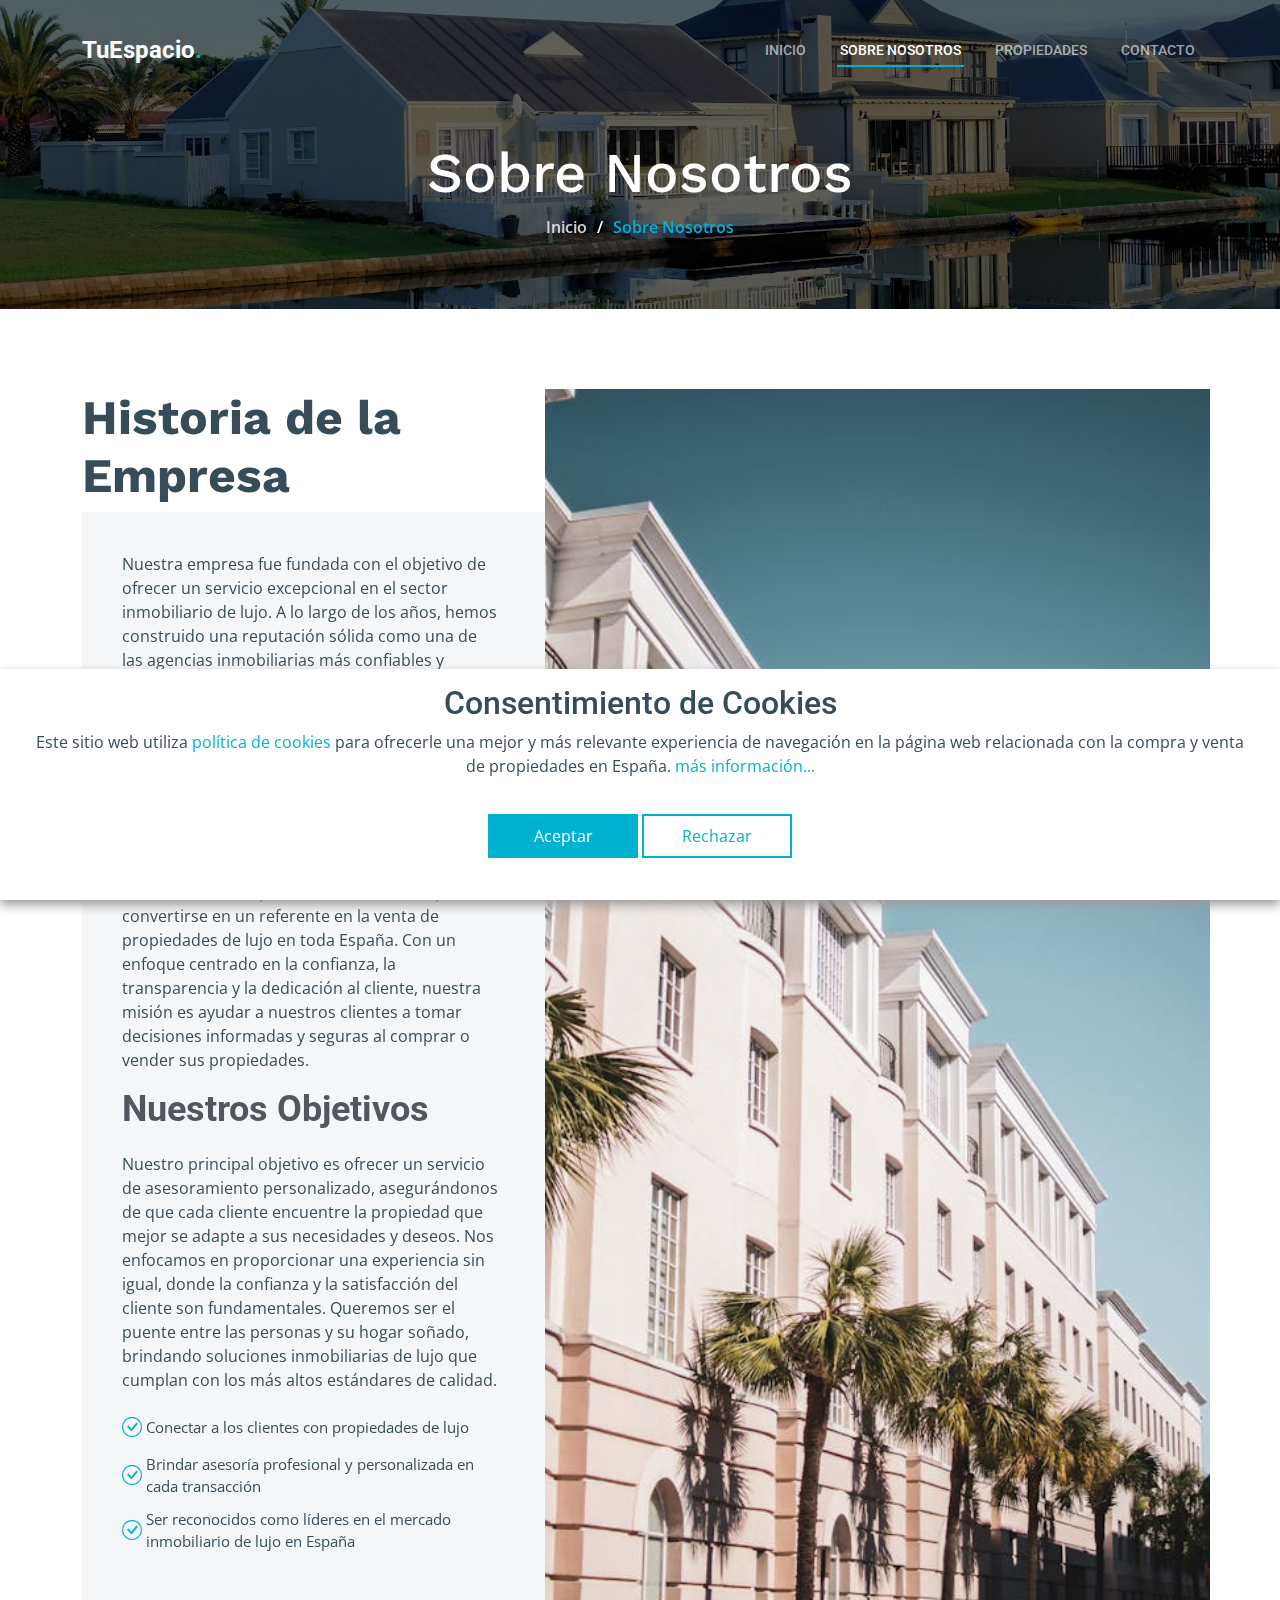
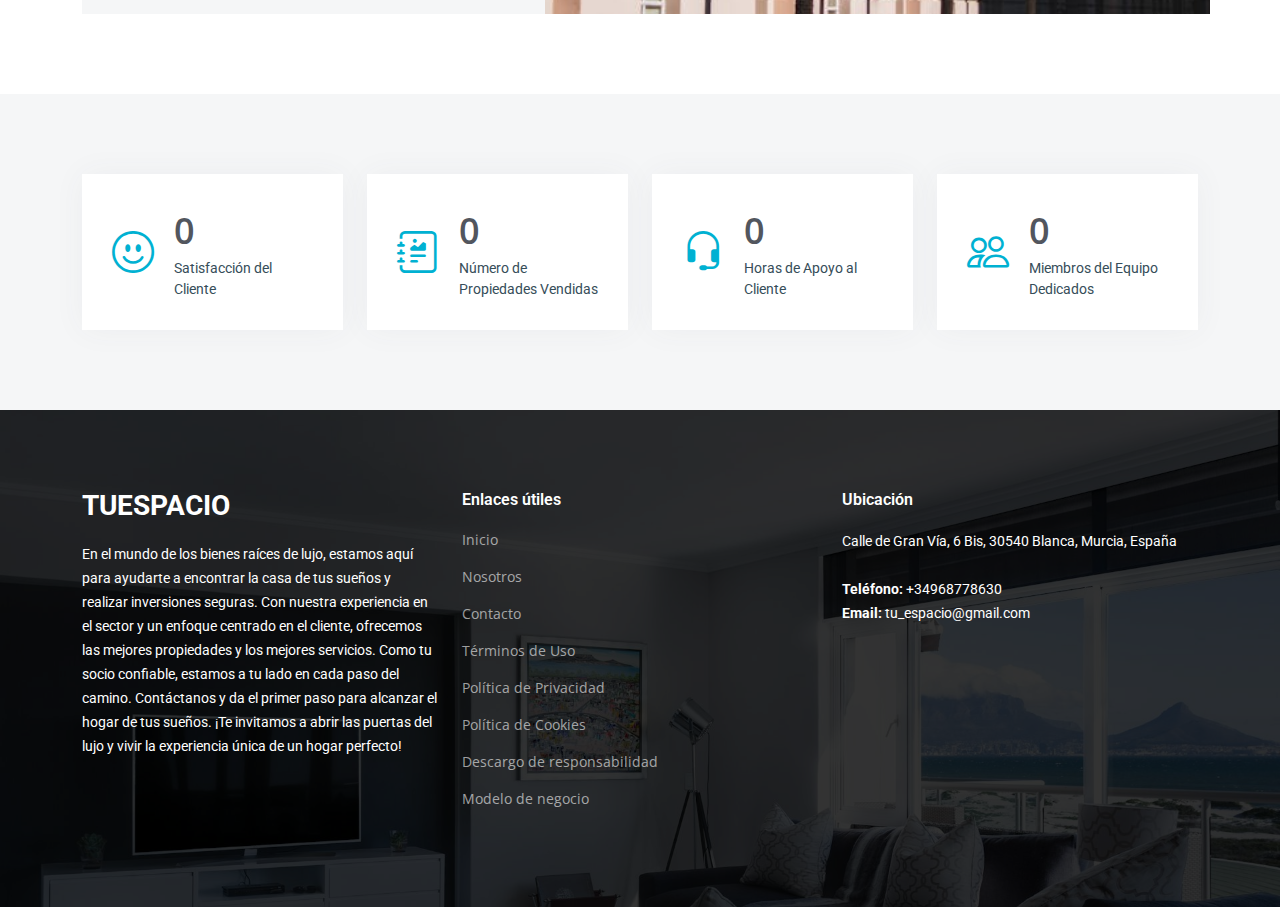
<file: about.html>
<!DOCTYPE html>
<html lang="en">
    <head>
        <meta charset="utf-8" />
        <meta content="width=device-width, initial-scale=1.0" name="viewport" />

        <title>TuEspacio</title>
        <meta content="" name="description" />
        <meta content="" name="keywords" />

        <!-- Favicons -->
        <link href="assets/img/favicon.png" rel="icon" />
        <link href="assets/img/apple-touch-icon.png" rel="apple-touch-icon" />

        <!-- Google Fonts -->
        <link rel="preconnect" href="https://fonts.googleapis.com" />
        <link rel="preconnect" href="https://fonts.gstatic.com" crossorigin />
        <link
            href="https://fonts.googleapis.com/css2?family=Open+Sans:ital,wght@0,300;0,400;0,500;0,600;0,700;1,300;1,400;1,600;1,700&family=Roboto:ital,wght@0,300;0,400;0,500;0,600;0,700;1,300;1,400;1,500;1,600;1,700&family=Work+Sans:ital,wght@0,300;0,400;0,500;0,600;0,700;1,300;1,400;1,500;1,600;1,700&display=swap"
            rel="stylesheet"
        />

        <!-- Vendor CSS Files -->
        <link
            href="assets/vendor/bootstrap/css/bootstrap.min.css"
            rel="stylesheet"
        />
        <link
            href="assets/vendor/bootstrap-icons/bootstrap-icons.css"
            rel="stylesheet"
        />
        <link
            href="assets/vendor/fontawesome-free/css/all.min.css"
            rel="stylesheet"
        />
        <link href="assets/vendor/aos/aos.css" rel="stylesheet" />
        <link
            href="assets/vendor/glightbox/css/glightbox.min.css"
            rel="stylesheet"
        />
        <link
            href="assets/vendor/swiper/swiper-bundle.min.css"
            rel="stylesheet"
        />

        <!-- Template Main CSS File -->
        <link href="assets/css/main.css" rel="stylesheet" />
    </head>
    <body>
        <!-- ======= Header ======= -->
        <header id="header" class="header d-flex align-items-center">
            <div
                class="container-fluid container-xl d-flex align-items-center justify-content-between"
            >
                <a href="index.html" class="logo d-flex align-items-center">
                    <!-- Aşağıdaki satırı, bir resim logosu kullanmak isterseniz yorumdan çıkarın -->
                    <!-- <img src="assets/img/logo.png" alt=""> -->
                    <h1>TuEspacio<span>.</span></h1>
                </a>

                <i class="mobile-nav-toggle mobile-nav-show bi bi-list"></i>
                <i class="mobile-nav-toggle mobile-nav-hide d-none bi bi-x"></i>
                <nav id="navbar" class="navbar">
                    <ul>
                        <li>
                            <a href="index.html">Inicio</a>
                        </li>
                        <li>
                            <a href="about.html" class="active"
                                >Sobre Nosotros</a
                            >
                        </li>
                        <li><a href="catalog.html">Propiedades</a></li>
                        <li><a href="contact.html">Contacto</a></li>
                    </ul>
                </nav>
                <!-- .navbar -->
            </div>
        </header>
        <!-- End Header -->

        <main id="main">
            <!-- ======= Breadcrumbs ======= -->
            <div
                class="breadcrumbs d-flex align-items-center"
                style="background-image: url('assets/img/breadcrumbs-bg.jpg')"
            >
                <div
                    class="container position-relative d-flex flex-column align-items-center"
                    data-aos="fade"
                >
                    <h2>Sobre Nosotros</h2>
                    <ol>
                        <li><a href="index.html">Inicio</a></li>
                        <li>Sobre Nosotros</li>
                    </ol>
                </div>
            </div>
            <!-- End Breadcrumbs -->

            <!-- ======= About Section ======= -->
            <section id="about" class="about">
                <div class="container" data-aos="fade-up">
                    <div class="row position-relative">
                        <div
                            class="col-lg-7 about-img"
                            style="
                                background-image: url(assets/img/about.jpg);
                                height: 100%;
                            "
                        ></div>

                        <div class="col-lg-7">
                            <h2 class="mb-2">Historia de la Empresa</h2>
                            <div class="our-story">
                                <p>
                                    Nuestra empresa fue fundada con el objetivo
                                    de ofrecer un servicio excepcional en el
                                    sector inmobiliario de lujo. A lo largo de
                                    los años, hemos construido una reputación
                                    sólida como una de las agencias
                                    inmobiliarias más confiables y profesionales
                                    en España, especializada en la compra y
                                    venta de casas y apartamentos exclusivos. La
                                    pasión por conectar a las personas con sus
                                    hogares ideales y la visión de proporcionar
                                    un servicio de alta calidad nos ha impulsado
                                    a crecer constantemente.
                                </p>
                                <p>
                                    Fundada por
                                    <strong>Carlos Martínez</strong>, un experto
                                    en bienes raíces con más de 20 años de
                                    experiencia en el sector, la empresa ha
                                    evolucionado para convertirse en un
                                    referente en la venta de propiedades de lujo
                                    en toda España. Con un enfoque centrado en
                                    la confianza, la transparencia y la
                                    dedicación al cliente, nuestra misión es
                                    ayudar a nuestros clientes a tomar
                                    decisiones informadas y seguras al comprar o
                                    vender sus propiedades.
                                </p>
                                <h3>Nuestros Objetivos</h3>
                                <p>
                                    Nuestro principal objetivo es ofrecer un
                                    servicio de asesoramiento personalizado,
                                    asegurándonos de que cada cliente encuentre
                                    la propiedad que mejor se adapte a sus
                                    necesidades y deseos. Nos enfocamos en
                                    proporcionar una experiencia sin igual,
                                    donde la confianza y la satisfacción del
                                    cliente son fundamentales. Queremos ser el
                                    puente entre las personas y su hogar soñado,
                                    brindando soluciones inmobiliarias de lujo
                                    que cumplan con los más altos estándares de
                                    calidad.
                                </p>
                                <ul>
                                    <li>
                                        <i class="bi bi-check-circle"></i
                                        ><span
                                            >Conectar a los clientes con
                                            propiedades de lujo</span
                                        >
                                    </li>
                                    <li>
                                        <i class="bi bi-check-circle"></i
                                        ><span
                                            >Brindar asesoría profesional y
                                            personalizada en cada
                                            transacción</span
                                        >
                                    </li>
                                    <li>
                                        <i class="bi bi-check-circle"></i
                                        ><span
                                            >Ser reconocidos como líderes en el
                                            mercado inmobiliario de lujo en
                                            España</span
                                        >
                                    </li>
                                </ul>
                            </div>
                        </div>
                    </div>
                </div>
            </section>
            <!-- End About Section -->

            <!-- ======= Stats Counter Section ======= -->
            <section id="stats-counter" class="stats-counter section-bg">
                <div class="container">
                    <div class="row gy-4">
                        <div class="col-lg-3 col-md-6">
                            <div
                                class="stats-item d-flex align-items-center w-100 h-100"
                            >
                                <i
                                    class="bi bi-emoji-smile color-blue flex-shrink-0"
                                ></i>
                                <div>
                                    <span
                                        data-purecounter-start="0"
                                        data-purecounter-end="232"
                                        data-purecounter-duration="1"
                                        class="purecounter"
                                    ></span>
                                    <p>Satisfacción del Cliente</p>
                                </div>
                            </div>
                        </div>
                        <!-- End Stats Item -->

                        <div class="col-lg-3 col-md-6">
                            <div
                                class="stats-item d-flex align-items-center w-100 h-100"
                            >
                                <i
                                    class="bi bi-journal-richtext color-orange flex-shrink-0"
                                ></i>
                                <div>
                                    <span
                                        data-purecounter-start="0"
                                        data-purecounter-end="521"
                                        data-purecounter-duration="1"
                                        class="purecounter"
                                    ></span>
                                    <p>Número de Propiedades Vendidas</p>
                                </div>
                            </div>
                        </div>
                        <!-- End Stats Item -->

                        <div class="col-lg-3 col-md-6">
                            <div
                                class="stats-item d-flex align-items-center w-100 h-100"
                            >
                                <i
                                    class="bi bi-headset color-green flex-shrink-0"
                                ></i>
                                <div>
                                    <span
                                        data-purecounter-start="0"
                                        data-purecounter-end="1463"
                                        data-purecounter-duration="1"
                                        class="purecounter"
                                    ></span>
                                    <p>Horas de Apoyo al Cliente</p>
                                </div>
                            </div>
                        </div>
                        <!-- End Stats Item -->

                        <div class="col-lg-3 col-md-6">
                            <div
                                class="stats-item d-flex align-items-center w-100 h-100"
                            >
                                <i
                                    class="bi bi-people color-pink flex-shrink-0"
                                ></i>
                                <div>
                                    <span
                                        data-purecounter-start="0"
                                        data-purecounter-end="15"
                                        data-purecounter-duration="1"
                                        class="purecounter"
                                    ></span>
                                    <p>Miembros del Equipo Dedicados</p>
                                </div>
                            </div>
                        </div>
                        <!-- End Stats Item -->
                    </div>
                </div>
            </section>
            <!-- End Stats Counter Section -->
        </main>
        <!-- End #main -->

        <!-- ======= Footer ======= -->
        <footer id="footer" class="footer">
            <div class="footer-content position-relative">
                <div class="container">
                    <div class="row">
                        <div class="col-lg-4 col-md-6">
                            <div class="footer-info">
                                <h3>TuEspacio</h3>
                                <p>
                                    En el mundo de los bienes raíces de lujo,
                                    estamos aquí para ayudarte a encontrar la
                                    casa de tus sueños y realizar inversiones
                                    seguras. Con nuestra experiencia en el
                                    sector y un enfoque centrado en el cliente,
                                    ofrecemos las mejores propiedades y los
                                    mejores servicios. Como tu socio confiable,
                                    estamos a tu lado en cada paso del camino.
                                    Contáctanos y da el primer paso para
                                    alcanzar el hogar de tus sueños. ¡Te
                                    invitamos a abrir las puertas del lujo y
                                    vivir la experiencia única de un hogar
                                    perfecto!
                                </p>
                            </div>
                        </div>
                        <!-- Footer info column end -->

                        <div class="col-lg-4 col-md-6 footer-links">
                            <h4>Enlaces útiles</h4>
                            <ul>
                                <li><a href="index.html">Inicio</a></li>
                                <li><a href="about.html">Nosotros</a></li>
                                <li><a href="contact.html">Contacto</a></li>
                                <li>
                                    <a href="terms-of-use.html"
                                        >Términos de Uso</a
                                    >
                                </li>
                                <li>
                                    <a href="privacy-policy.html"
                                        >Política de Privacidad</a
                                    >
                                </li>
                                <li>
                                    <a href="cookie-policy.html"
                                        >Política de Cookies</a
                                    >
                                </li>
                                <li>
                                    <a href="disclaimer.html"
                                        >Descargo de responsabilidad</a
                                    >
                                </li>
                                <li>
                                    <a href="business-model.html"
                                        >Modelo de negocio</a
                                    >
                                </li>
                            </ul>
                        </div>
                        <!-- Footer links column end -->

                        <div class="col-lg-4 col-md-6">
                            <div class="footer-info">
                                <h4>Ubicación</h4>

                                <p>
                                    Calle de Gran Vía, 6 Bis, 30540 Blanca,
                                    Murcia, España <br /><br />
                                    <strong>Teléfono:</strong>
                                    +34968778630<br />
                                    <strong>Email:</strong>
                                    tu_espacio@gmail.com<br />
                                </p>
                            </div>
                        </div>
                        <!-- Footer info column end -->
                    </div>
                </div>
            </div>
        </footer>
        <!-- End Footer -->

        <!-- Cookie banner -->
        <div class="cookie-wrapper show">
            <div>
                <i class="bx bx-cookie"></i>
                <h2 style="text-align: center">Consentimiento de Cookies</h2>
            </div>

            <div class="data">
                <p>
                    Este sitio web utiliza
                    <a href="cookie-policy.html">política de cookies</a> para
                    ofrecerle una mejor y más relevante experiencia de
                    navegación en la página web relacionada con la compra y
                    venta de propiedades en España.
                    <a href="privacy-policy.html">más información...</a>
                </p>
            </div>

            <div class="buttons">
                <button class="cookie-button" id="acceptBtn">Aceptar</button>
                <button class="cookie-button" id="declineBtn">Rechazar</button>
            </div>
        </div>
        <!-- End Cookie banner -->

        <a
            href="#"
            class="scroll-top d-flex align-items-center justify-content-center"
            ><i class="bi bi-arrow-up-short"></i
        ></a>

        <div id="preloader"></div>

        <!-- Vendor JS Files -->
        <script src="assets/vendor/bootstrap/js/bootstrap.bundle.min.js"></script>
        <script src="assets/vendor/aos/aos.js"></script>
        <script src="assets/vendor/glightbox/js/glightbox.min.js"></script>
        <script src="assets/vendor/isotope-layout/isotope.pkgd.min.js"></script>
        <script src="assets/vendor/swiper/swiper-bundle.min.js"></script>
        <script src="assets/vendor/purecounter/purecounter_vanilla.js"></script>
        <script src="assets/vendor/php-email-form/validate.js"></script>

        <!-- Template Main JS File -->
        <script src="assets/js/main.js"></script>
        <script src="assets/js/cookiebanner.js"></script>
    </body>
</html>
</file>
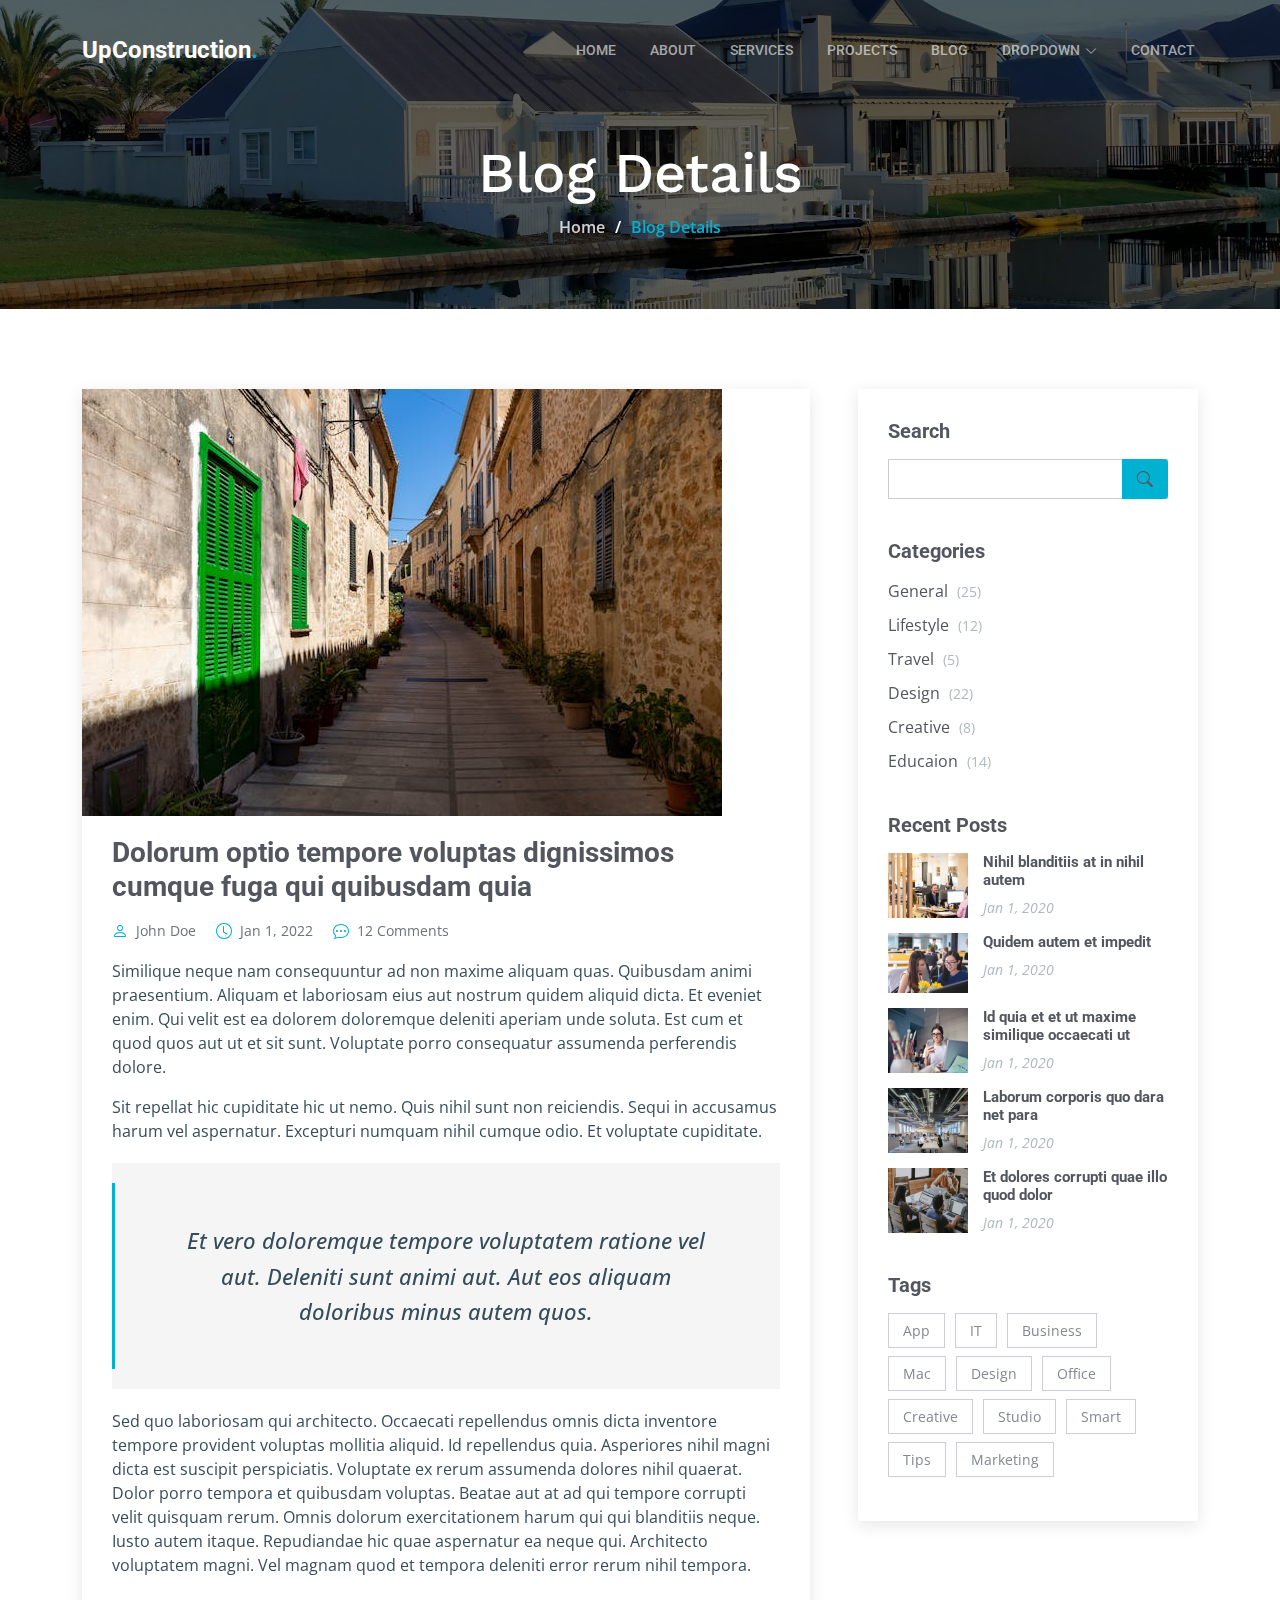
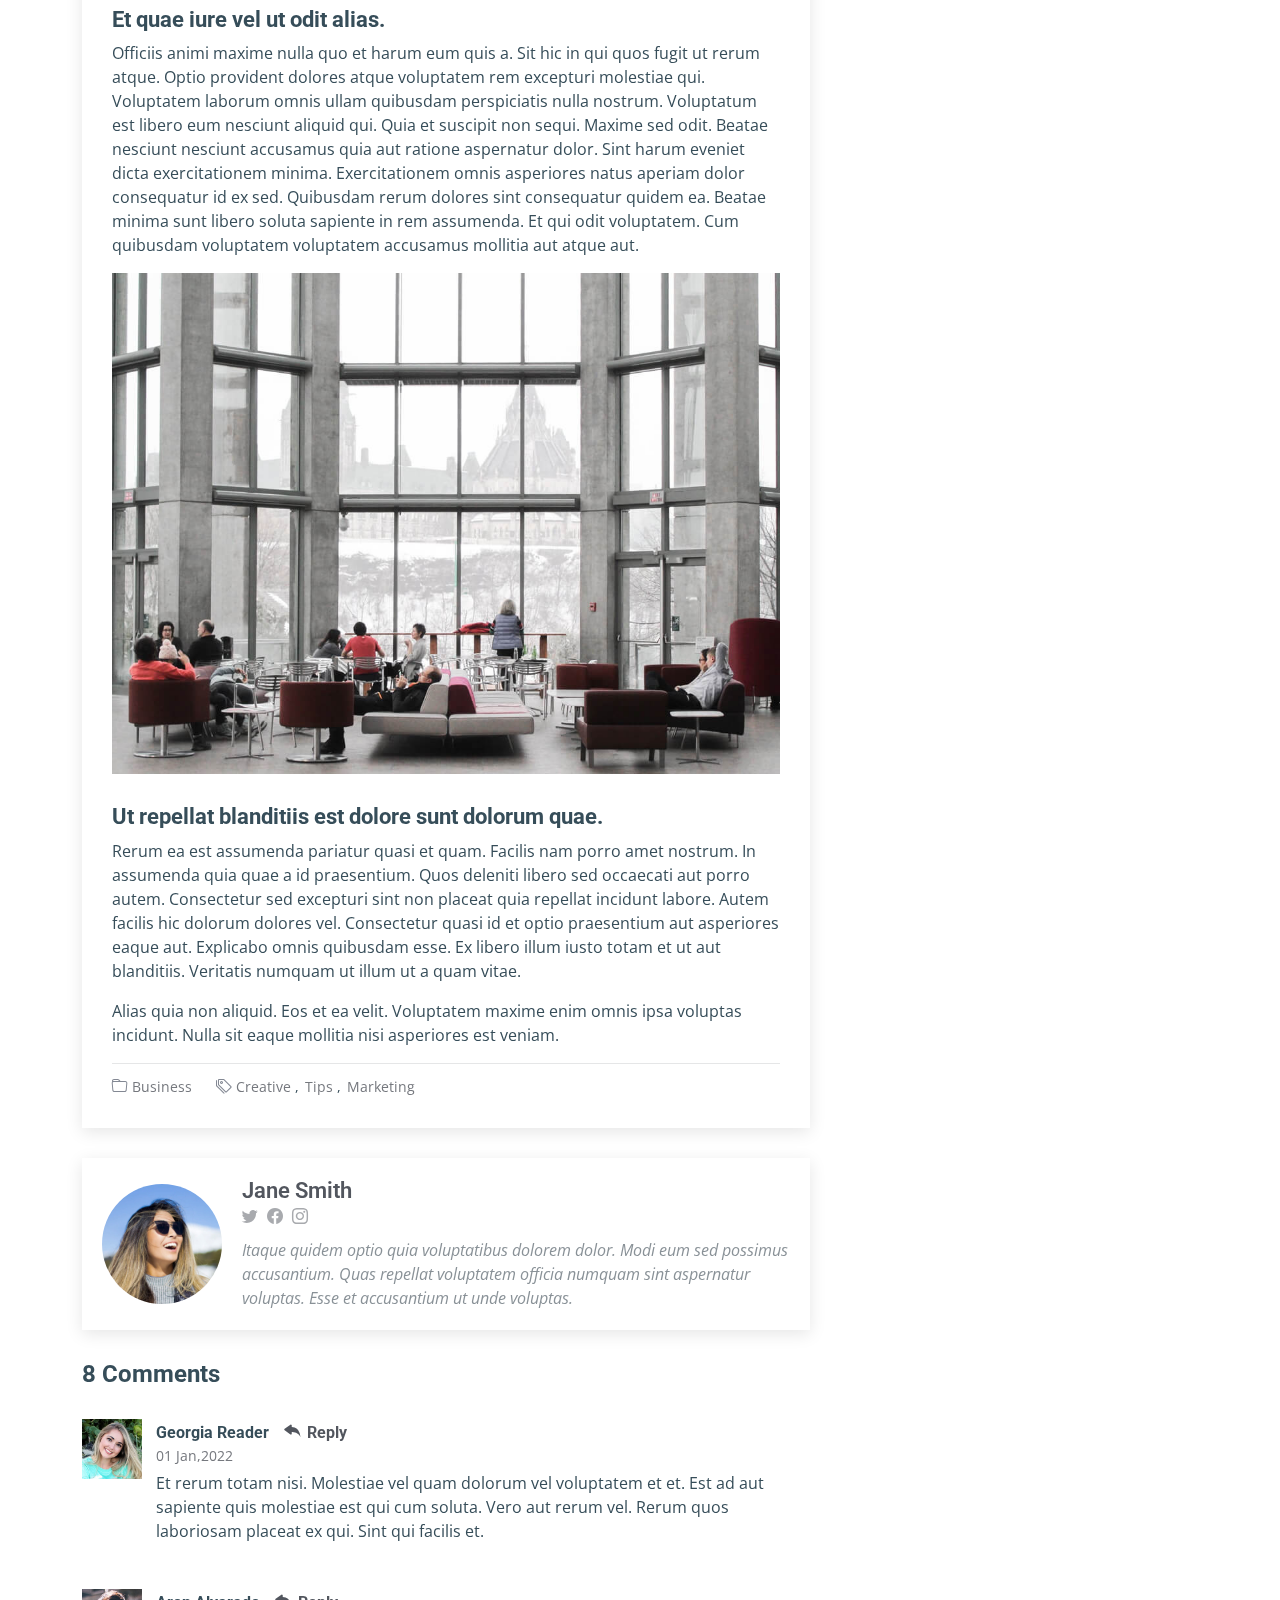
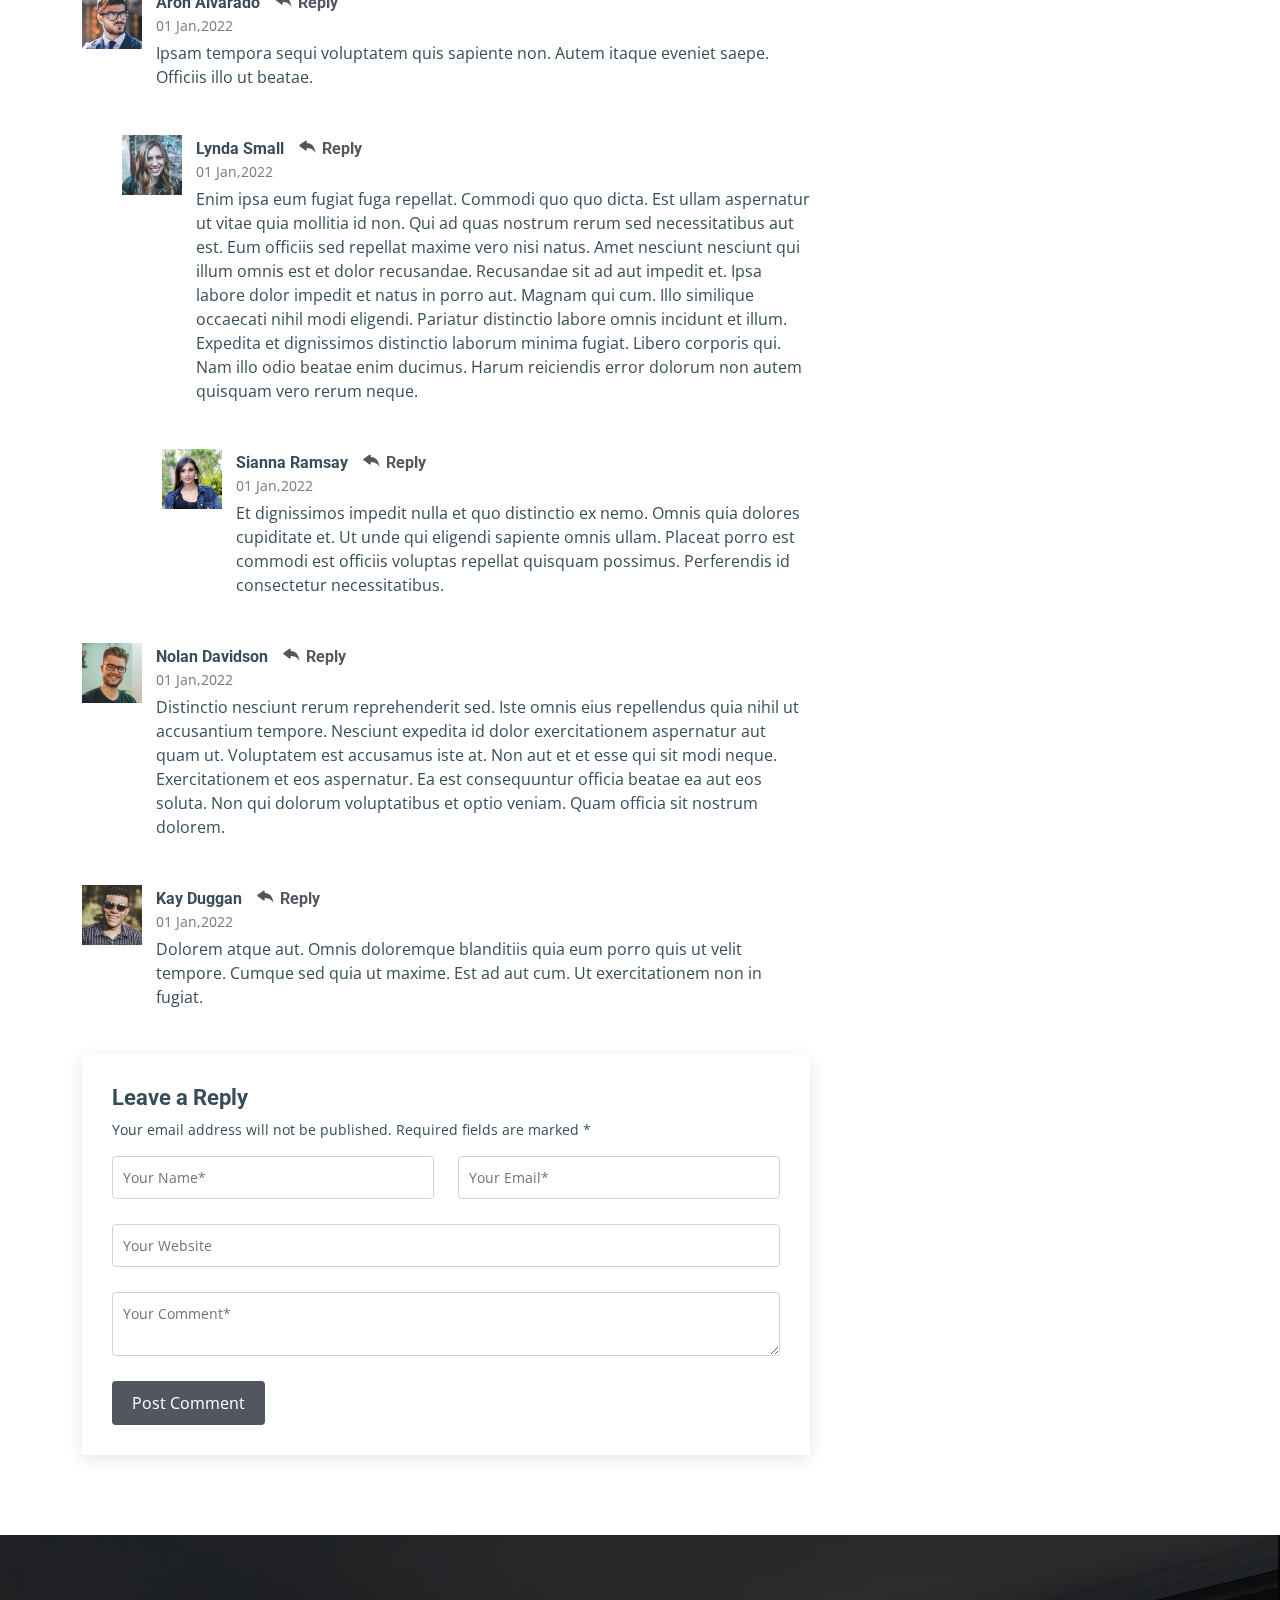
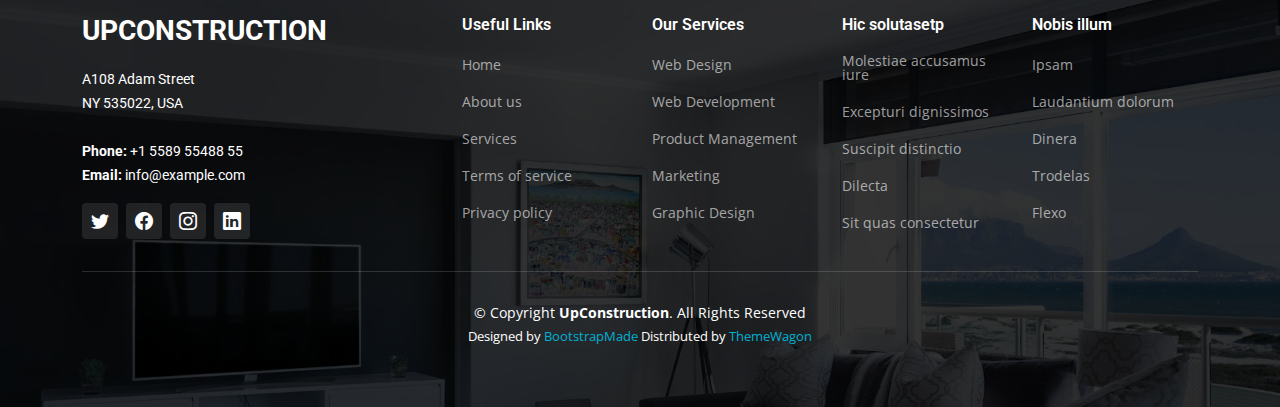
<file: blog-details.html>
<!DOCTYPE html>
<html lang="en">

<head>
  <meta charset="utf-8">
  <meta content="width=device-width, initial-scale=1.0" name="viewport">

  <title>UpConstruction Bootstrap Template - Blog Details</title>
  <meta content="" name="description">
  <meta content="" name="keywords">

  <!-- Favicons -->
  <link href="assets/img/favicon.png" rel="icon">
  <link href="assets/img/apple-touch-icon.png" rel="apple-touch-icon">

  <!-- Google Fonts -->
  <link rel="preconnect" href="https://fonts.googleapis.com">
  <link rel="preconnect" href="https://fonts.gstatic.com" crossorigin>
  <link
    href="https://fonts.googleapis.com/css2?family=Open+Sans:ital,wght@0,300;0,400;0,500;0,600;0,700;1,300;1,400;1,600;1,700&family=Roboto:ital,wght@0,300;0,400;0,500;0,600;0,700;1,300;1,400;1,500;1,600;1,700&family=Work+Sans:ital,wght@0,300;0,400;0,500;0,600;0,700;1,300;1,400;1,500;1,600;1,700&display=swap"
    rel="stylesheet">

  <!-- Vendor CSS Files -->
  <link href="assets/vendor/bootstrap/css/bootstrap.min.css" rel="stylesheet">
  <link href="assets/vendor/bootstrap-icons/bootstrap-icons.css" rel="stylesheet">
  <link href="assets/vendor/fontawesome-free/css/all.min.css" rel="stylesheet">
  <link href="assets/vendor/aos/aos.css" rel="stylesheet">
  <link href="assets/vendor/glightbox/css/glightbox.min.css" rel="stylesheet">
  <link href="assets/vendor/swiper/swiper-bundle.min.css" rel="stylesheet">

  <!-- Template Main CSS File -->
  <link href="assets/css/main.css" rel="stylesheet">

  <!-- =======================================================
  * Template Name: UpConstruction - v1.3.0
  * Template URL: https://bootstrapmade.com/upconstruction-bootstrap-construction-website-template/
  * Author: BootstrapMade.com
  * License: https://bootstrapmade.com/license/
  ======================================================== -->
</head>

<body>

  <!-- ======= Header ======= -->
  <header id="header" class="header d-flex align-items-center">
    <div class="container-fluid container-xl d-flex align-items-center justify-content-between">

      <a href="index.html" class="logo d-flex align-items-center">
        <!-- Uncomment the line below if you also wish to use an image logo -->
        <!-- <img src="assets/img/logo.png" alt=""> -->
        <h1>UpConstruction<span>.</span></h1>
      </a>

      <i class="mobile-nav-toggle mobile-nav-show bi bi-list"></i>
      <i class="mobile-nav-toggle mobile-nav-hide d-none bi bi-x"></i>
      <nav id="navbar" class="navbar">
        <ul>
          <li><a href="index.html">Home</a></li>
          <li><a href="about.html">About</a></li>
          <li><a href="services.html">Services</a></li>
          <li><a href="projects.html">Projects</a></li>
          <li><a href="blog.html">Blog</a></li>
          <li class="dropdown"><a href="#"><span>Dropdown</span> <i
                class="bi bi-chevron-down dropdown-indicator"></i></a>
            <ul>
              <li><a href="#">Dropdown 1</a></li>
              <li class="dropdown"><a href="#"><span>Deep Dropdown</span> <i
                    class="bi bi-chevron-down dropdown-indicator"></i></a>
                <ul>
                  <li><a href="#">Deep Dropdown 1</a></li>
                  <li><a href="#">Deep Dropdown 2</a></li>
                  <li><a href="#">Deep Dropdown 3</a></li>
                  <li><a href="#">Deep Dropdown 4</a></li>
                  <li><a href="#">Deep Dropdown 5</a></li>
                </ul>
              </li>
              <li><a href="#">Dropdown 2</a></li>
              <li><a href="#">Dropdown 3</a></li>
              <li><a href="#">Dropdown 4</a></li>
            </ul>
          </li>
          <li><a href="contact.html">Contact</a></li>
        </ul>
      </nav><!-- .navbar -->

    </div>
  </header><!-- End Header -->

  <main id="main">

    <!-- ======= Breadcrumbs ======= -->
    <div class="breadcrumbs d-flex align-items-center" style="background-image: url('assets/img/breadcrumbs-bg.jpg');">
      <div class="container position-relative d-flex flex-column align-items-center" data-aos="fade">

        <h2>Blog Details</h2>
        <ol>
          <li><a href="index.html">Home</a></li>
          <li>Blog Details</li>
        </ol>

      </div>
    </div><!-- End Breadcrumbs -->

    <!-- ======= Blog Details Section ======= -->
    <section id="blog" class="blog">
      <div class="container" data-aos="fade-up" data-aos-delay="100">

        <div class="row g-5">

          <div class="col-lg-8">

            <article class="blog-details">

              <div class="post-img">
                <img src="assets/img/blog/blog-1.jpg" alt="" class="img-fluid">
              </div>

              <h2 class="title">Dolorum optio tempore voluptas dignissimos cumque fuga qui quibusdam quia</h2>

              <div class="meta-top">
                <ul>
                  <li class="d-flex align-items-center"><i class="bi bi-person"></i> <a href="blog-details.html">John
                      Doe</a></li>
                  <li class="d-flex align-items-center"><i class="bi bi-clock"></i> <a href="blog-details.html"><time
                        datetime="2020-01-01">Jan 1, 2022</time></a></li>
                  <li class="d-flex align-items-center"><i class="bi bi-chat-dots"></i> <a href="blog-details.html">12
                      Comments</a></li>
                </ul>
              </div><!-- End meta top -->

              <div class="content">
                <p>
                  Similique neque nam consequuntur ad non maxime aliquam quas. Quibusdam animi praesentium. Aliquam et
                  laboriosam eius aut nostrum quidem aliquid dicta.
                  Et eveniet enim. Qui velit est ea dolorem doloremque deleniti aperiam unde soluta. Est cum et quod
                  quos aut ut et sit sunt. Voluptate porro consequatur assumenda perferendis dolore.
                </p>

                <p>
                  Sit repellat hic cupiditate hic ut nemo. Quis nihil sunt non reiciendis. Sequi in accusamus harum vel
                  aspernatur. Excepturi numquam nihil cumque odio. Et voluptate cupiditate.
                </p>

                <blockquote>
                  <p>
                    Et vero doloremque tempore voluptatem ratione vel aut. Deleniti sunt animi aut. Aut eos aliquam
                    doloribus minus autem quos.
                  </p>
                </blockquote>

                <p>
                  Sed quo laboriosam qui architecto. Occaecati repellendus omnis dicta inventore tempore provident
                  voluptas mollitia aliquid. Id repellendus quia. Asperiores nihil magni dicta est suscipit
                  perspiciatis. Voluptate ex rerum assumenda dolores nihil quaerat.
                  Dolor porro tempora et quibusdam voluptas. Beatae aut at ad qui tempore corrupti velit quisquam rerum.
                  Omnis dolorum exercitationem harum qui qui blanditiis neque.
                  Iusto autem itaque. Repudiandae hic quae aspernatur ea neque qui. Architecto voluptatem magni. Vel
                  magnam quod et tempora deleniti error rerum nihil tempora.
                </p>

                <h3>Et quae iure vel ut odit alias.</h3>
                <p>
                  Officiis animi maxime nulla quo et harum eum quis a. Sit hic in qui quos fugit ut rerum atque. Optio
                  provident dolores atque voluptatem rem excepturi molestiae qui. Voluptatem laborum omnis ullam
                  quibusdam perspiciatis nulla nostrum. Voluptatum est libero eum nesciunt aliquid qui.
                  Quia et suscipit non sequi. Maxime sed odit. Beatae nesciunt nesciunt accusamus quia aut ratione
                  aspernatur dolor. Sint harum eveniet dicta exercitationem minima. Exercitationem omnis asperiores
                  natus aperiam dolor consequatur id ex sed. Quibusdam rerum dolores sint consequatur quidem ea.
                  Beatae minima sunt libero soluta sapiente in rem assumenda. Et qui odit voluptatem. Cum quibusdam
                  voluptatem voluptatem accusamus mollitia aut atque aut.
                </p>
                <img src="assets/img/blog/blog-inside-post.jpg" class="img-fluid" alt="">

                <h3>Ut repellat blanditiis est dolore sunt dolorum quae.</h3>
                <p>
                  Rerum ea est assumenda pariatur quasi et quam. Facilis nam porro amet nostrum. In assumenda quia quae
                  a id praesentium. Quos deleniti libero sed occaecati aut porro autem. Consectetur sed excepturi sint
                  non placeat quia repellat incidunt labore. Autem facilis hic dolorum dolores vel.
                  Consectetur quasi id et optio praesentium aut asperiores eaque aut. Explicabo omnis quibusdam esse. Ex
                  libero illum iusto totam et ut aut blanditiis. Veritatis numquam ut illum ut a quam vitae.
                </p>
                <p>
                  Alias quia non aliquid. Eos et ea velit. Voluptatem maxime enim omnis ipsa voluptas incidunt. Nulla
                  sit eaque mollitia nisi asperiores est veniam.
                </p>

              </div><!-- End post content -->

              <div class="meta-bottom">
                <i class="bi bi-folder"></i>
                <ul class="cats">
                  <li><a href="#">Business</a></li>
                </ul>

                <i class="bi bi-tags"></i>
                <ul class="tags">
                  <li><a href="#">Creative</a></li>
                  <li><a href="#">Tips</a></li>
                  <li><a href="#">Marketing</a></li>
                </ul>
              </div><!-- End meta bottom -->

            </article><!-- End blog post -->

            <div class="post-author d-flex align-items-center">
              <img src="assets/img/blog/blog-author.jpg" class="rounded-circle flex-shrink-0" alt="">
              <div>
                <h4>Jane Smith</h4>
                <div class="social-links">
                  <a href="https://twitters.com/#"><i class="bi bi-twitter"></i></a>
                  <a href="https://facebook.com/#"><i class="bi bi-facebook"></i></a>
                  <a href="https://instagram.com/#"><i class="biu bi-instagram"></i></a>
                </div>
                <p>
                  Itaque quidem optio quia voluptatibus dolorem dolor. Modi eum sed possimus accusantium. Quas repellat
                  voluptatem officia numquam sint aspernatur voluptas. Esse et accusantium ut unde voluptas.
                </p>
              </div>
            </div><!-- End post author -->

            <div class="comments">

              <h4 class="comments-count">8 Comments</h4>

              <div id="comment-1" class="comment">
                <div class="d-flex">
                  <div class="comment-img"><img src="assets/img/blog/comments-1.jpg" alt=""></div>
                  <div>
                    <h5><a href="">Georgia Reader</a> <a href="#" class="reply"><i class="bi bi-reply-fill"></i>
                        Reply</a></h5>
                    <time datetime="2020-01-01">01 Jan,2022</time>
                    <p>
                      Et rerum totam nisi. Molestiae vel quam dolorum vel voluptatem et et. Est ad aut sapiente quis
                      molestiae est qui cum soluta.
                      Vero aut rerum vel. Rerum quos laboriosam placeat ex qui. Sint qui facilis et.
                    </p>
                  </div>
                </div>
              </div><!-- End comment #1 -->

              <div id="comment-2" class="comment">
                <div class="d-flex">
                  <div class="comment-img"><img src="assets/img/blog/comments-2.jpg" alt=""></div>
                  <div>
                    <h5><a href="">Aron Alvarado</a> <a href="#" class="reply"><i class="bi bi-reply-fill"></i>
                        Reply</a></h5>
                    <time datetime="2020-01-01">01 Jan,2022</time>
                    <p>
                      Ipsam tempora sequi voluptatem quis sapiente non. Autem itaque eveniet saepe. Officiis illo ut
                      beatae.
                    </p>
                  </div>
                </div>

                <div id="comment-reply-1" class="comment comment-reply">
                  <div class="d-flex">
                    <div class="comment-img"><img src="assets/img/blog/comments-3.jpg" alt=""></div>
                    <div>
                      <h5><a href="">Lynda Small</a> <a href="#" class="reply"><i class="bi bi-reply-fill"></i>
                          Reply</a></h5>
                      <time datetime="2020-01-01">01 Jan,2022</time>
                      <p>
                        Enim ipsa eum fugiat fuga repellat. Commodi quo quo dicta. Est ullam aspernatur ut vitae quia
                        mollitia id non. Qui ad quas nostrum rerum sed necessitatibus aut est. Eum officiis sed repellat
                        maxime vero nisi natus. Amet nesciunt nesciunt qui illum omnis est et dolor recusandae.

                        Recusandae sit ad aut impedit et. Ipsa labore dolor impedit et natus in porro aut. Magnam qui
                        cum. Illo similique occaecati nihil modi eligendi. Pariatur distinctio labore omnis incidunt et
                        illum. Expedita et dignissimos distinctio laborum minima fugiat.

                        Libero corporis qui. Nam illo odio beatae enim ducimus. Harum reiciendis error dolorum non autem
                        quisquam vero rerum neque.
                      </p>
                    </div>
                  </div>

                  <div id="comment-reply-2" class="comment comment-reply">
                    <div class="d-flex">
                      <div class="comment-img"><img src="assets/img/blog/comments-4.jpg" alt=""></div>
                      <div>
                        <h5><a href="">Sianna Ramsay</a> <a href="#" class="reply"><i class="bi bi-reply-fill"></i>
                            Reply</a></h5>
                        <time datetime="2020-01-01">01 Jan,2022</time>
                        <p>
                          Et dignissimos impedit nulla et quo distinctio ex nemo. Omnis quia dolores cupiditate et. Ut
                          unde qui eligendi sapiente omnis ullam. Placeat porro est commodi est officiis voluptas
                          repellat quisquam possimus. Perferendis id consectetur necessitatibus.
                        </p>
                      </div>
                    </div>

                  </div><!-- End comment reply #2-->

                </div><!-- End comment reply #1-->

              </div><!-- End comment #2-->

              <div id="comment-3" class="comment">
                <div class="d-flex">
                  <div class="comment-img"><img src="assets/img/blog/comments-5.jpg" alt=""></div>
                  <div>
                    <h5><a href="">Nolan Davidson</a> <a href="#" class="reply"><i class="bi bi-reply-fill"></i>
                        Reply</a></h5>
                    <time datetime="2020-01-01">01 Jan,2022</time>
                    <p>
                      Distinctio nesciunt rerum reprehenderit sed. Iste omnis eius repellendus quia nihil ut accusantium
                      tempore. Nesciunt expedita id dolor exercitationem aspernatur aut quam ut. Voluptatem est
                      accusamus iste at.
                      Non aut et et esse qui sit modi neque. Exercitationem et eos aspernatur. Ea est consequuntur
                      officia beatae ea aut eos soluta. Non qui dolorum voluptatibus et optio veniam. Quam officia sit
                      nostrum dolorem.
                    </p>
                  </div>
                </div>

              </div><!-- End comment #3 -->

              <div id="comment-4" class="comment">
                <div class="d-flex">
                  <div class="comment-img"><img src="assets/img/blog/comments-6.jpg" alt=""></div>
                  <div>
                    <h5><a href="">Kay Duggan</a> <a href="#" class="reply"><i class="bi bi-reply-fill"></i> Reply</a>
                    </h5>
                    <time datetime="2020-01-01">01 Jan,2022</time>
                    <p>
                      Dolorem atque aut. Omnis doloremque blanditiis quia eum porro quis ut velit tempore. Cumque sed
                      quia ut maxime. Est ad aut cum. Ut exercitationem non in fugiat.
                    </p>
                  </div>
                </div>

              </div><!-- End comment #4 -->

              <div class="reply-form">

                <h4>Leave a Reply</h4>
                <p>Your email address will not be published. Required fields are marked * </p>
                <form action="">
                  <div class="row">
                    <div class="col-md-6 form-group">
                      <input name="name" type="text" class="form-control" placeholder="Your Name*">
                    </div>
                    <div class="col-md-6 form-group">
                      <input name="email" type="text" class="form-control" placeholder="Your Email*">
                    </div>
                  </div>
                  <div class="row">
                    <div class="col form-group">
                      <input name="website" type="text" class="form-control" placeholder="Your Website">
                    </div>
                  </div>
                  <div class="row">
                    <div class="col form-group">
                      <textarea name="comment" class="form-control" placeholder="Your Comment*"></textarea>
                    </div>
                  </div>
                  <button type="submit" class="btn btn-primary">Post Comment</button>

                </form>

              </div>

            </div><!-- End blog comments -->

          </div>

          <div class="col-lg-4">

            <div class="sidebar">

              <div class="sidebar-item search-form">
                <h3 class="sidebar-title">Search</h3>
                <form action="" class="mt-3">
                  <input type="text">
                  <button type="submit"><i class="bi bi-search"></i></button>
                </form>
              </div><!-- End sidebar search formn-->

              <div class="sidebar-item categories">
                <h3 class="sidebar-title">Categories</h3>
                <ul class="mt-3">
                  <li><a href="#">General <span>(25)</span></a></li>
                  <li><a href="#">Lifestyle <span>(12)</span></a></li>
                  <li><a href="#">Travel <span>(5)</span></a></li>
                  <li><a href="#">Design <span>(22)</span></a></li>
                  <li><a href="#">Creative <span>(8)</span></a></li>
                  <li><a href="#">Educaion <span>(14)</span></a></li>
                </ul>
              </div><!-- End sidebar categories-->

              <div class="sidebar-item recent-posts">
                <h3 class="sidebar-title">Recent Posts</h3>

                <div class="mt-3">

                  <div class="post-item mt-3">
                    <img src="assets/img/blog/blog-recent-1.jpg" alt="">
                    <div>
                      <h4><a href="blog-details.html">Nihil blanditiis at in nihil autem</a></h4>
                      <time datetime="2020-01-01">Jan 1, 2020</time>
                    </div>
                  </div><!-- End recent post item-->

                  <div class="post-item">
                    <img src="assets/img/blog/blog-recent-2.jpg" alt="">
                    <div>
                      <h4><a href="blog-details.html">Quidem autem et impedit</a></h4>
                      <time datetime="2020-01-01">Jan 1, 2020</time>
                    </div>
                  </div><!-- End recent post item-->

                  <div class="post-item">
                    <img src="assets/img/blog/blog-recent-3.jpg" alt="">
                    <div>
                      <h4><a href="blog-details.html">Id quia et et ut maxime similique occaecati ut</a></h4>
                      <time datetime="2020-01-01">Jan 1, 2020</time>
                    </div>
                  </div><!-- End recent post item-->

                  <div class="post-item">
                    <img src="assets/img/blog/blog-recent-4.jpg" alt="">
                    <div>
                      <h4><a href="blog-details.html">Laborum corporis quo dara net para</a></h4>
                      <time datetime="2020-01-01">Jan 1, 2020</time>
                    </div>
                  </div><!-- End recent post item-->

                  <div class="post-item">
                    <img src="assets/img/blog/blog-recent-5.jpg" alt="">
                    <div>
                      <h4><a href="blog-details.html">Et dolores corrupti quae illo quod dolor</a></h4>
                      <time datetime="2020-01-01">Jan 1, 2020</time>
                    </div>
                  </div><!-- End recent post item-->

                </div>

              </div><!-- End sidebar recent posts-->

              <div class="sidebar-item tags">
                <h3 class="sidebar-title">Tags</h3>
                <ul class="mt-3">
                  <li><a href="#">App</a></li>
                  <li><a href="#">IT</a></li>
                  <li><a href="#">Business</a></li>
                  <li><a href="#">Mac</a></li>
                  <li><a href="#">Design</a></li>
                  <li><a href="#">Office</a></li>
                  <li><a href="#">Creative</a></li>
                  <li><a href="#">Studio</a></li>
                  <li><a href="#">Smart</a></li>
                  <li><a href="#">Tips</a></li>
                  <li><a href="#">Marketing</a></li>
                </ul>
              </div><!-- End sidebar tags-->

            </div><!-- End Blog Sidebar -->

          </div>
        </div>

      </div>
    </section><!-- End Blog Details Section -->

  </main><!-- End #main -->

  <!-- ======= Footer ======= -->
  <footer id="footer" class="footer">

    <div class="footer-content position-relative">
      <div class="container">
        <div class="row">

          <div class="col-lg-4 col-md-6">
            <div class="footer-info">
              <h3>UpConstruction</h3>
              <p>
                A108 Adam Street <br>
                NY 535022, USA<br><br>
                <strong>Phone:</strong> +1 5589 55488 55<br>
                <strong>Email:</strong> info@example.com<br>
              </p>
              <div class="social-links d-flex mt-3">
                <a href="#" class="d-flex align-items-center justify-content-center"><i class="bi bi-twitter"></i></a>
                <a href="#" class="d-flex align-items-center justify-content-center"><i class="bi bi-facebook"></i></a>
                <a href="#" class="d-flex align-items-center justify-content-center"><i class="bi bi-instagram"></i></a>
                <a href="#" class="d-flex align-items-center justify-content-center"><i class="bi bi-linkedin"></i></a>
              </div>
            </div>
          </div><!-- End footer info column-->

          <div class="col-lg-2 col-md-3 footer-links">
            <h4>Useful Links</h4>
            <ul>
              <li><a href="#">Home</a></li>
              <li><a href="#">About us</a></li>
              <li><a href="#">Services</a></li>
              <li><a href="#">Terms of service</a></li>
              <li><a href="#">Privacy policy</a></li>
            </ul>
          </div><!-- End footer links column-->

          <div class="col-lg-2 col-md-3 footer-links">
            <h4>Our Services</h4>
            <ul>
              <li><a href="#">Web Design</a></li>
              <li><a href="#">Web Development</a></li>
              <li><a href="#">Product Management</a></li>
              <li><a href="#">Marketing</a></li>
              <li><a href="#">Graphic Design</a></li>
            </ul>
          </div><!-- End footer links column-->

          <div class="col-lg-2 col-md-3 footer-links">
            <h4>Hic solutasetp</h4>
            <ul>
              <li><a href="#">Molestiae accusamus iure</a></li>
              <li><a href="#">Excepturi dignissimos</a></li>
              <li><a href="#">Suscipit distinctio</a></li>
              <li><a href="#">Dilecta</a></li>
              <li><a href="#">Sit quas consectetur</a></li>
            </ul>
          </div><!-- End footer links column-->

          <div class="col-lg-2 col-md-3 footer-links">
            <h4>Nobis illum</h4>
            <ul>
              <li><a href="#">Ipsam</a></li>
              <li><a href="#">Laudantium dolorum</a></li>
              <li><a href="#">Dinera</a></li>
              <li><a href="#">Trodelas</a></li>
              <li><a href="#">Flexo</a></li>
            </ul>
          </div><!-- End footer links column-->

        </div>
      </div>
    </div>

    <div class="footer-legal text-center position-relative">
      <div class="container">
        <div class="copyright">
          &copy; Copyright <strong><span>UpConstruction</span></strong>. All Rights Reserved
        </div>
        <div class="credits">
          <!-- All the links in the footer should remain intact. -->
          <!-- You can delete the links only if you purchased the pro version. -->
          <!-- Licensing information: https://bootstrapmade.com/license/ -->
          <!-- Purchase the pro version with working PHP/AJAX contact form: https://bootstrapmade.com/upconstruction-bootstrap-construction-website-template/ -->
          Designed by <a href="https://bootstrapmade.com/">BootstrapMade</a> Distributed by <a
            href="https://themewagon.com">ThemeWagon</a>
        </div>
      </div>
    </div>

  </footer>
  <!-- End Footer -->

  <a href="#" class="scroll-top d-flex align-items-center justify-content-center"><i
      class="bi bi-arrow-up-short"></i></a>

  <div id="preloader"></div>

  <!-- Vendor JS Files -->
  <script src="assets/vendor/bootstrap/js/bootstrap.bundle.min.js"></script>
  <script src="assets/vendor/aos/aos.js"></script>
  <script src="assets/vendor/glightbox/js/glightbox.min.js"></script>
  <script src="assets/vendor/isotope-layout/isotope.pkgd.min.js"></script>
  <script src="assets/vendor/swiper/swiper-bundle.min.js"></script>
  <script src="assets/vendor/purecounter/purecounter_vanilla.js"></script>
  <script src="assets/vendor/php-email-form/validate.js"></script>

  <!-- Template Main JS File -->
  <script src="assets/js/main.js"></script>

</body>

</html>
</file>
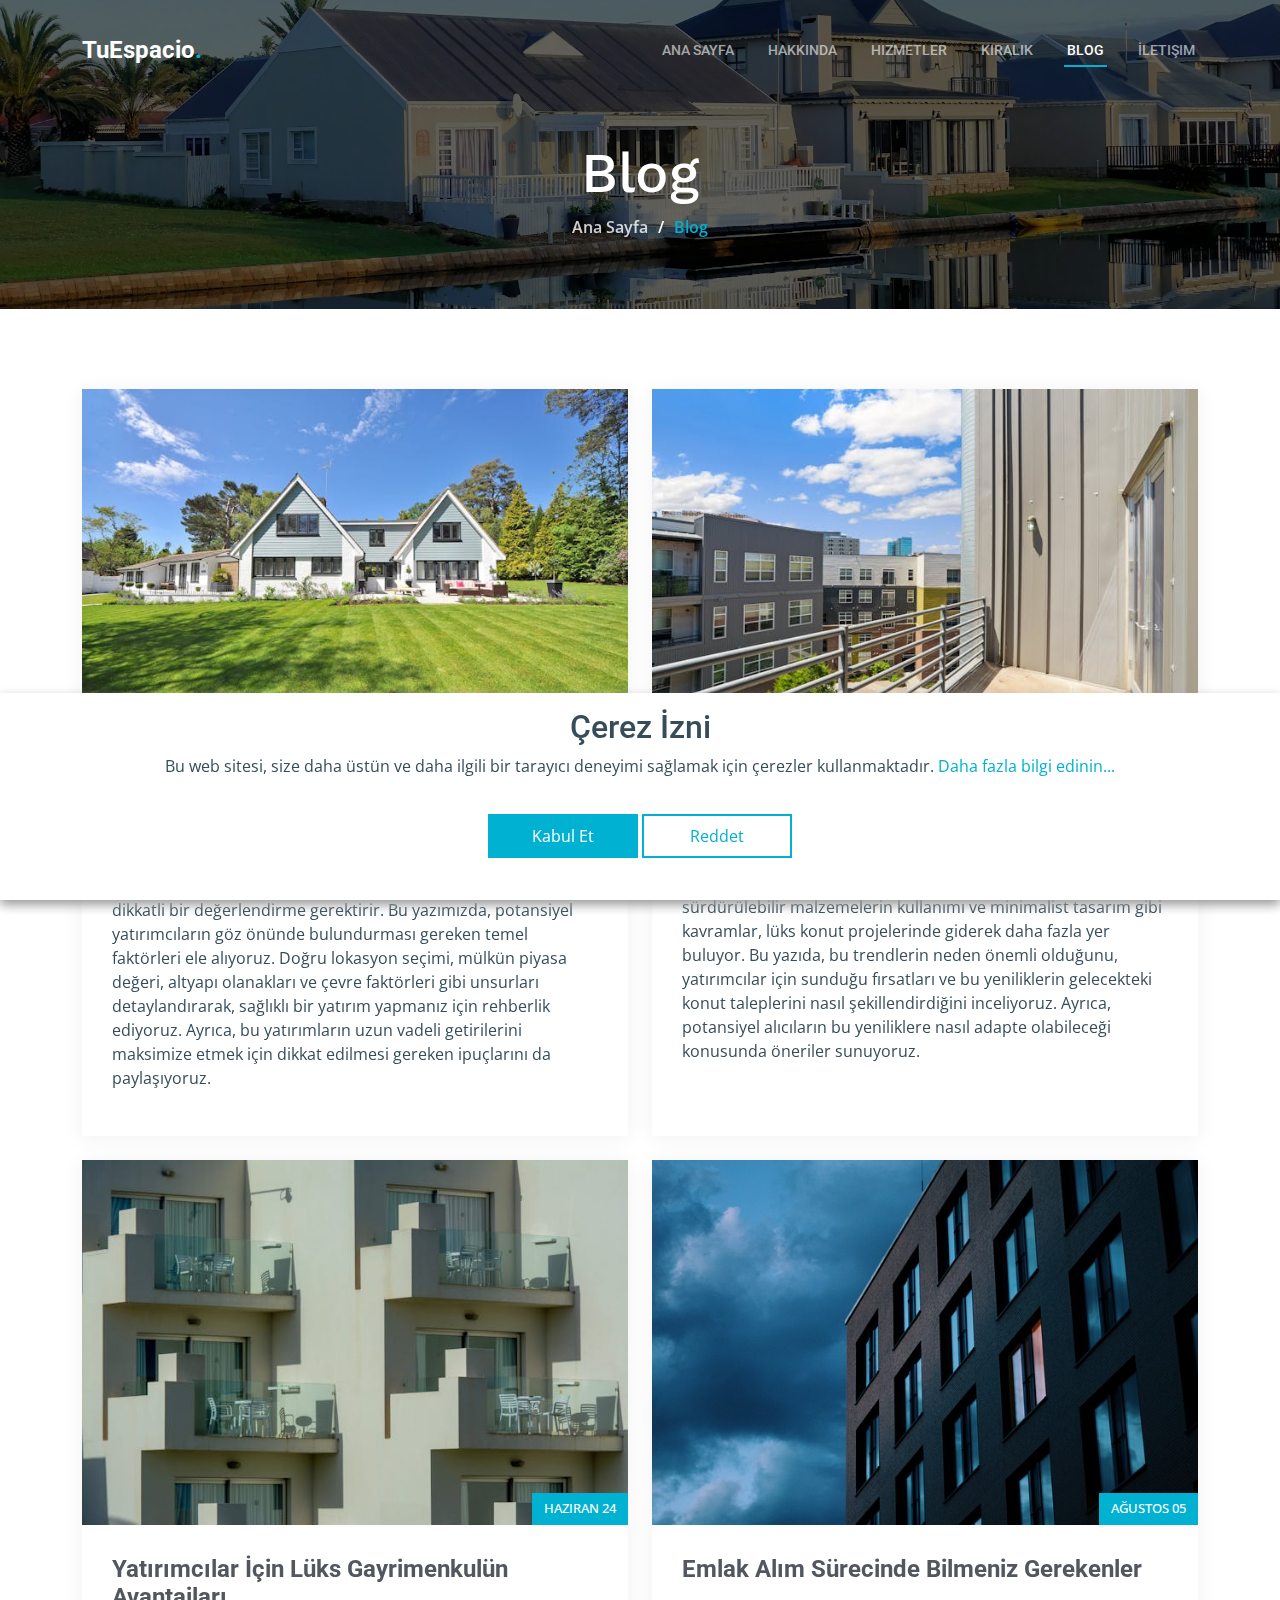
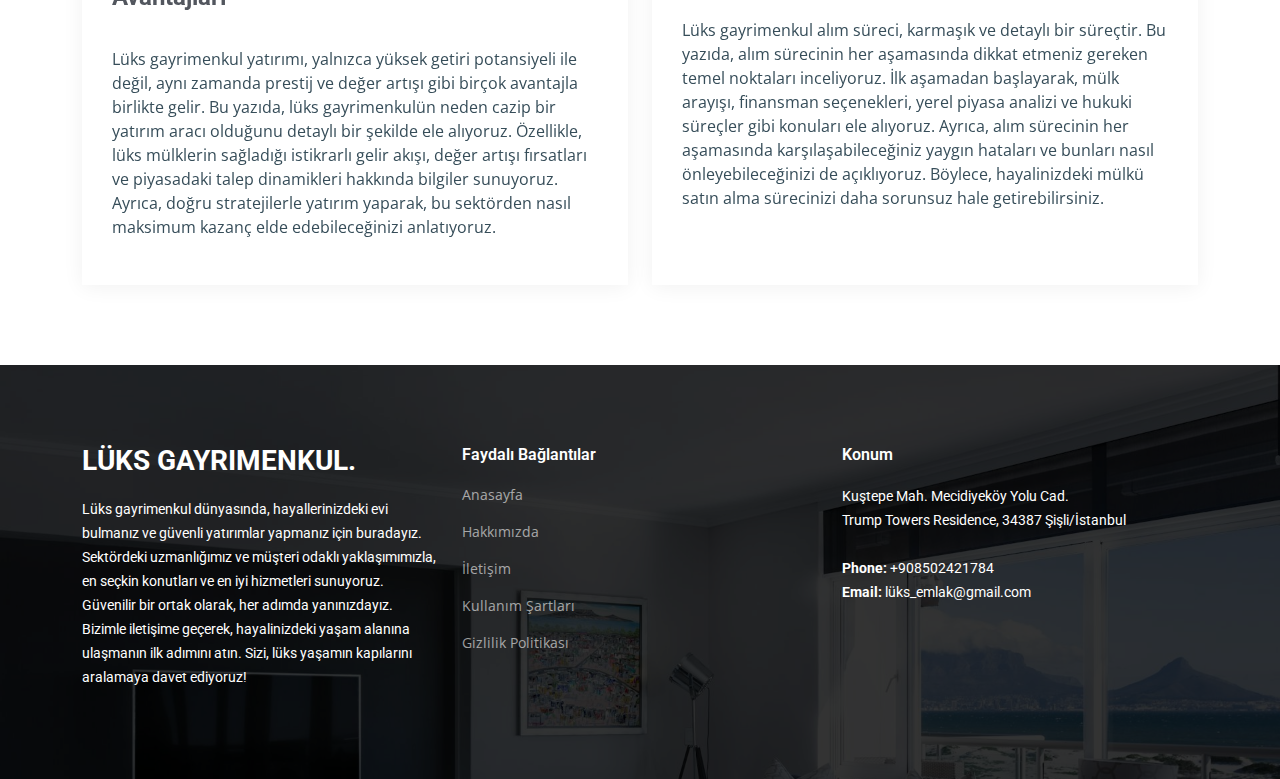
<file: blog.html>
<!DOCTYPE html>
<html lang="en">
    <head>
        <meta charset="utf-8" />
        <meta content="width=device-width, initial-scale=1.0" name="viewport" />

        <title>TuEspacio</title>
        <meta content="" name="description" />
        <meta content="" name="keywords" />

        <!-- Favicons -->
        <link href="assets/img/favicon.png" rel="icon" />
        <link href="assets/img/apple-touch-icon.png" rel="apple-touch-icon" />

        <!-- Google Fonts -->
        <link rel="preconnect" href="https://fonts.googleapis.com" />
        <link rel="preconnect" href="https://fonts.gstatic.com" crossorigin />
        <link
            href="https://fonts.googleapis.com/css2?family=Open+Sans:ital,wght@0,300;0,400;0,500;0,600;0,700;1,300;1,400;1,600;1,700&family=Roboto:ital,wght@0,300;0,400;0,500;0,600;0,700;1,300;1,400;1,500;1,600;1,700&family=Work+Sans:ital,wght@0,300;0,400;0,500;0,600;0,700;1,300;1,400;1,500;1,600;1,700&display=swap"
            rel="stylesheet"
        />

        <!-- Vendor CSS Files -->
        <link
            href="assets/vendor/bootstrap/css/bootstrap.min.css"
            rel="stylesheet"
        />
        <link
            href="assets/vendor/bootstrap-icons/bootstrap-icons.css"
            rel="stylesheet"
        />
        <link
            href="assets/vendor/fontawesome-free/css/all.min.css"
            rel="stylesheet"
        />
        <link href="assets/vendor/aos/aos.css" rel="stylesheet" />
        <link
            href="assets/vendor/glightbox/css/glightbox.min.css"
            rel="stylesheet"
        />
        <link
            href="assets/vendor/swiper/swiper-bundle.min.css"
            rel="stylesheet"
        />

        <!-- Template Main CSS File -->
        <link href="assets/css/main.css" rel="stylesheet" />
    </head>

    <body>
        <!-- ======= Header ======= -->
        <header id="header" class="header d-flex align-items-center">
            <div
                class="container-fluid container-xl d-flex align-items-center justify-content-between"
            >
                <a href="index.html" class="logo d-flex align-items-center">
                    <!-- Aşağıdaki satırı, bir resim logosu kullanmak isterseniz yorumdan çıkarın -->
                    <!-- <img src="assets/img/logo.png" alt=""> -->
                    <h1>TuEspacio<span>.</span></h1>
                </a>

                <i class="mobile-nav-toggle mobile-nav-show bi bi-list"></i>
                <i class="mobile-nav-toggle mobile-nav-hide d-none bi bi-x"></i>
                <nav id="navbar" class="navbar">
                    <ul>
                        <li>
                            <a href="index.html">Ana Sayfa</a>
                        </li>
                        <li>
                            <a href="about.html">Hakkında</a>
                        </li>
                        <li>
                            <a href="services.html">Hizmetler</a>
                        </li>
                        <li><a href="rent.html">Kiralık</a></li>
                        <li><a href="blog.html" class="active">Blog</a></li>
                        <li><a href="contact.html">İletişim</a></li>
                    </ul>
                </nav>
                <!-- .navbar -->
            </div>
        </header>
        <!-- End Header -->

        <main id="main">
            <!-- ======= Breadcrumbs ======= -->
            <div
                class="breadcrumbs d-flex align-items-center"
                style="background-image: url('assets/img/breadcrumbs-bg.jpg')"
            >
                <div
                    class="container position-relative d-flex flex-column align-items-center"
                    data-aos="fade"
                >
                    <h2>Blog</h2>
                    <ol>
                        <li><a href="index.html">Ana Sayfa</a></li>
                        <li>Blog</li>
                    </ol>
                </div>
            </div>
            <!-- End Breadcrumbs -->

            <!-- ======= Blog Section ======= -->
            <section id="blog" class="blog">
                <div class="container" data-aos="fade-up" data-aos-delay="100">
                    <div class="row gy-4 posts-list">
                        <div class="col-xl-6 col-md-6">
                            <div class="post-item position-relative h-100">
                                <div
                                    class="post-img position-relative overflow-hidden"
                                >
                                    <img
                                        src="assets/img/blog/blog-4.jpg"
                                        class="img-fluid"
                                        alt=""
                                    />
                                    <span class="post-date">Aralık 12</span>
                                </div>

                                <div class="post-content d-flex flex-column">
                                    <h3 class="post-title">
                                        Lüks Gayrimenkul Yatırımlarında Dikkat
                                        Edilmesi Gerekenler
                                    </h3>

                                    <p>
                                        Lüks gayrimenkul yatırımı yapmak, büyük
                                        bir finansal karar ve dikkatli bir
                                        değerlendirme gerektirir. Bu yazımızda,
                                        potansiyel yatırımcıların göz önünde
                                        bulundurması gereken temel faktörleri
                                        ele alıyoruz. Doğru lokasyon seçimi,
                                        mülkün piyasa değeri, altyapı olanakları
                                        ve çevre faktörleri gibi unsurları
                                        detaylandırarak, sağlıklı bir yatırım
                                        yapmanız için rehberlik ediyoruz.
                                        Ayrıca, bu yatırımların uzun vadeli
                                        getirilerini maksimize etmek için dikkat
                                        edilmesi gereken ipuçlarını da
                                        paylaşıyoruz.
                                    </p>
                                </div>
                            </div>
                        </div>
                        <!-- End post list item -->

                        <div class="col-xl-6 col-md-6">
                            <div class="post-item position-relative h-100">
                                <div
                                    class="post-img position-relative overflow-hidden"
                                >
                                    <img
                                        src="assets/img/blog/blog-5.jpg"
                                        class="img-fluid"
                                        alt=""
                                    />
                                    <span class="post-date">Mart 19</span>
                                </div>

                                <div class="post-content d-flex flex-column">
                                    <h3 class="post-title">
                                        2024'te Lüks Gayrimenkul Trendleri
                                    </h3>

                                    <p>
                                        2024 yılı itibarıyla lüks gayrimenkul
                                        pazarında öne çıkan güncel trendleri
                                        keşfedin. Akıllı ev sistemleri, çevre
                                        dostu yapılar, sürdürülebilir
                                        malzemelerin kullanımı ve minimalist
                                        tasarım gibi kavramlar, lüks konut
                                        projelerinde giderek daha fazla yer
                                        buluyor. Bu yazıda, bu trendlerin neden
                                        önemli olduğunu, yatırımcılar için
                                        sunduğu fırsatları ve bu yeniliklerin
                                        gelecekteki konut taleplerini nasıl
                                        şekillendirdiğini inceliyoruz. Ayrıca,
                                        potansiyel alıcıların bu yeniliklere
                                        nasıl adapte olabileceği konusunda
                                        öneriler sunuyoruz.
                                    </p>
                                </div>
                            </div>
                        </div>
                        <!-- End post list item -->

                        <div class="col-xl-6 col-md-6">
                            <div class="post-item position-relative h-100">
                                <div
                                    class="post-img position-relative overflow-hidden"
                                >
                                    <img
                                        src="assets/img/blog/blog-6.jpg"
                                        class="img-fluid"
                                        alt=""
                                    />
                                    <span class="post-date">Haziran 24</span>
                                </div>

                                <div class="post-content d-flex flex-column">
                                    <h3 class="post-title">
                                        Yatırımcılar İçin Lüks Gayrimenkulün
                                        Avantajları
                                    </h3>

                                    <p>
                                        Lüks gayrimenkul yatırımı, yalnızca
                                        yüksek getiri potansiyeli ile değil,
                                        aynı zamanda prestij ve değer artışı
                                        gibi birçok avantajla birlikte gelir. Bu
                                        yazıda, lüks gayrimenkulün neden cazip
                                        bir yatırım aracı olduğunu detaylı bir
                                        şekilde ele alıyoruz. Özellikle, lüks
                                        mülklerin sağladığı istikrarlı gelir
                                        akışı, değer artışı fırsatları ve
                                        piyasadaki talep dinamikleri hakkında
                                        bilgiler sunuyoruz. Ayrıca, doğru
                                        stratejilerle yatırım yaparak, bu
                                        sektörden nasıl maksimum kazanç elde
                                        edebileceğinizi anlatıyoruz.
                                    </p>
                                </div>
                            </div>
                        </div>
                        <!-- End post list item -->

                        <div class="col-xl-6 col-md-6">
                            <div class="post-item position-relative h-100">
                                <div
                                    class="post-img position-relative overflow-hidden"
                                >
                                    <img
                                        src="assets/img/blog/blog-7.jpg"
                                        class="img-fluid"
                                        alt=""
                                    />
                                    <span class="post-date">Ağustos 05</span>
                                </div>

                                <div class="post-content d-flex flex-column">
                                    <h3 class="post-title">
                                        Emlak Alım Sürecinde Bilmeniz Gerekenler
                                    </h3>

                                    <p>
                                        Lüks gayrimenkul alım süreci, karmaşık
                                        ve detaylı bir süreçtir. Bu yazıda, alım
                                        sürecinin her aşamasında dikkat etmeniz
                                        gereken temel noktaları inceliyoruz. İlk
                                        aşamadan başlayarak, mülk arayışı,
                                        finansman seçenekleri, yerel piyasa
                                        analizi ve hukuki süreçler gibi konuları
                                        ele alıyoruz. Ayrıca, alım sürecinin her
                                        aşamasında karşılaşabileceğiniz yaygın
                                        hataları ve bunları nasıl
                                        önleyebileceğinizi de açıklıyoruz.
                                        Böylece, hayalinizdeki mülkü satın alma
                                        sürecinizi daha sorunsuz hale
                                        getirebilirsiniz.
                                    </p>
                                </div>
                            </div>
                        </div>
                        <!-- End post list item -->
                    </div>
                    <!-- End blog posts list -->
                </div>
            </section>
            <!-- End Blog Section -->
        </main>
        <!-- End #main -->

        <!-- ======= Footer ======= -->
        <footer id="footer" class="footer">
            <div class="footer-content position-relative">
                <div class="container">
                    <div class="row">
                        <div class="col-lg-4 col-md-6">
                            <div class="footer-info">
                                <h3>Lüks Gayrimenkul.</h3>
                                <p>
                                    Lüks gayrimenkul dünyasında,
                                    hayallerinizdeki evi bulmanız ve güvenli
                                    yatırımlar yapmanız için buradayız.
                                    Sektördeki uzmanlığımız ve müşteri odaklı
                                    yaklaşımımızla, en seçkin konutları ve en
                                    iyi hizmetleri sunuyoruz. Güvenilir bir
                                    ortak olarak, her adımda yanınızdayız.
                                    Bizimle iletişime geçerek, hayalinizdeki
                                    yaşam alanına ulaşmanın ilk adımını atın.
                                    Sizi, lüks yaşamın kapılarını aralamaya
                                    davet ediyoruz!
                                </p>
                            </div>
                        </div>
                        <!-- Footer bilgi sütunu sonu-->

                        <div class="col-lg-4 col-md-3 footer-links">
                            <h4>Faydalı Bağlantılar</h4>
                            <ul>
                                <li><a href="index.html">Anasayfa</a></li>
                                <li><a href="about.html">Hakkımızda</a></li>
                                <li><a href="contact.html">İletişim</a></li>
                                <li>
                                    <a href="terms-of-use.html"
                                        >Kullanım Şartları</a
                                    >
                                </li>
                                <li>
                                    <a href="privacy-policy.html"
                                        >Gizlilik Politikası</a
                                    >
                                </li>
                            </ul>
                        </div>
                        <!-- Footer bağlantılar sütunu sonu-->

                        <div class="col-lg-4 col-md-6">
                            <div class="footer-info">
                                <h4>Konum</h4>

                                <p>
                                    Kuştepe Mah. Mecidiyeköy Yolu Cad. <br />
                                    Trump Towers Residence, 34387 Şişli/İstanbul
                                    <br /><br />
                                    <strong>Phone:</strong> +908502421784<br />
                                    <strong>Email:</strong>
                                    lüks_emlak@gmail.com<br />
                                </p>
                            </div>
                        </div>
                        <!-- Footer bilgi sütunu sonu-->
                    </div>
                </div>
            </div>
        </footer>

        <!-- End Footer -->

        <!-- Cookie banner -->
        <div class="cookie-wrapper show">
            <div>
                <i class="bx bx-cookie"></i>
                <h2 style="text-align: center">Çerez İzni</h2>
            </div>

            <div class="data">
                <p>
                    Bu web sitesi, size daha üstün ve daha ilgili bir tarayıcı
                    deneyimi sağlamak için çerezler kullanmaktadır.
                    <a href="terms-of-use.html">Daha fazla bilgi edinin...</a>
                </p>
            </div>

            <div class="buttons">
                <button class="cookie-button" id="acceptBtn">Kabul Et</button>
                <button class="cookie-button" id="declineBtn">Reddet</button>
            </div>
        </div>
        <!-- End Cookie banner -->

        <a
            href="#"
            class="scroll-top d-flex align-items-center justify-content-center"
            ><i class="bi bi-arrow-up-short"></i
        ></a>

        <div id="preloader"></div>

        <!-- Vendor JS Files -->
        <script src="assets/vendor/bootstrap/js/bootstrap.bundle.min.js"></script>
        <script src="assets/vendor/aos/aos.js"></script>
        <script src="assets/vendor/glightbox/js/glightbox.min.js"></script>
        <script src="assets/vendor/isotope-layout/isotope.pkgd.min.js"></script>
        <script src="assets/vendor/swiper/swiper-bundle.min.js"></script>
        <script src="assets/vendor/purecounter/purecounter_vanilla.js"></script>
        <script src="assets/vendor/php-email-form/validate.js"></script>

        <!-- Template Main JS File -->
        <script src="assets/js/main.js"></script>
        <script src="assets/js/cookiebanner.js"></script>
    </body>
</html>
</file>
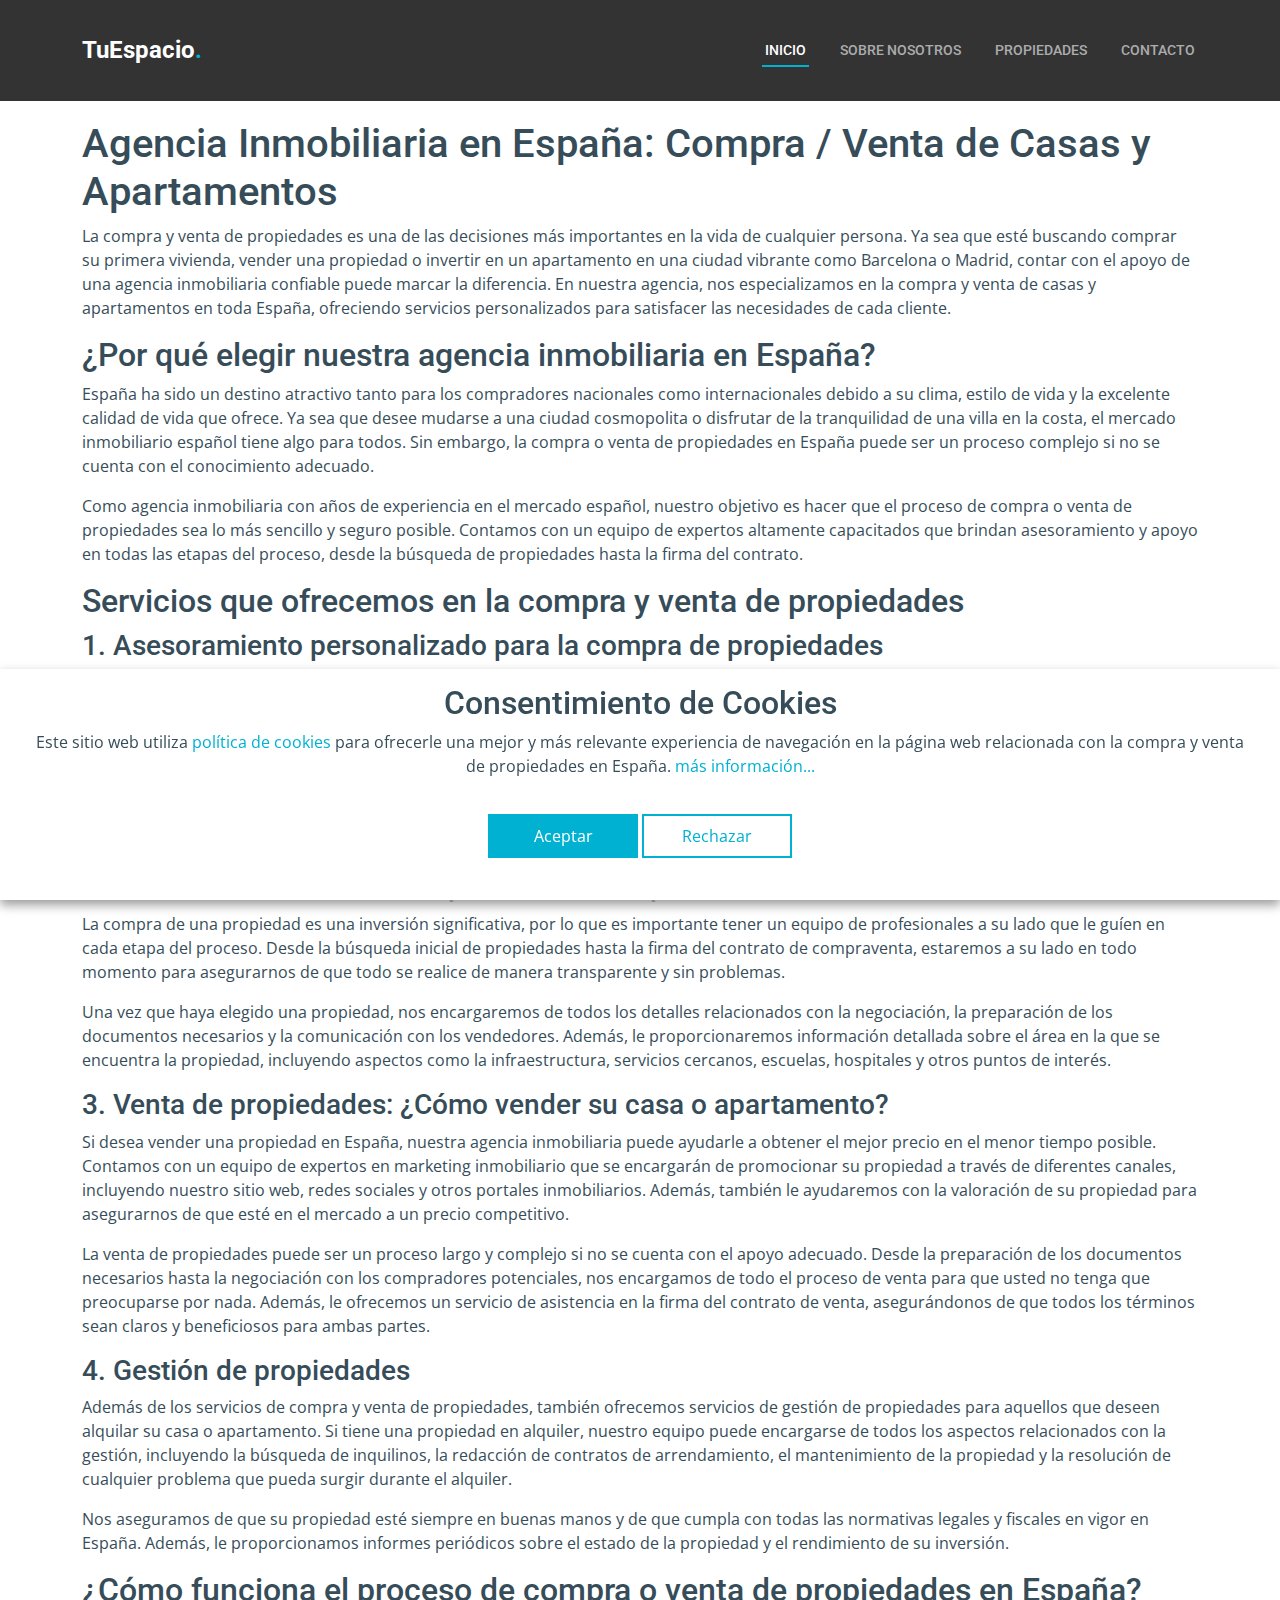
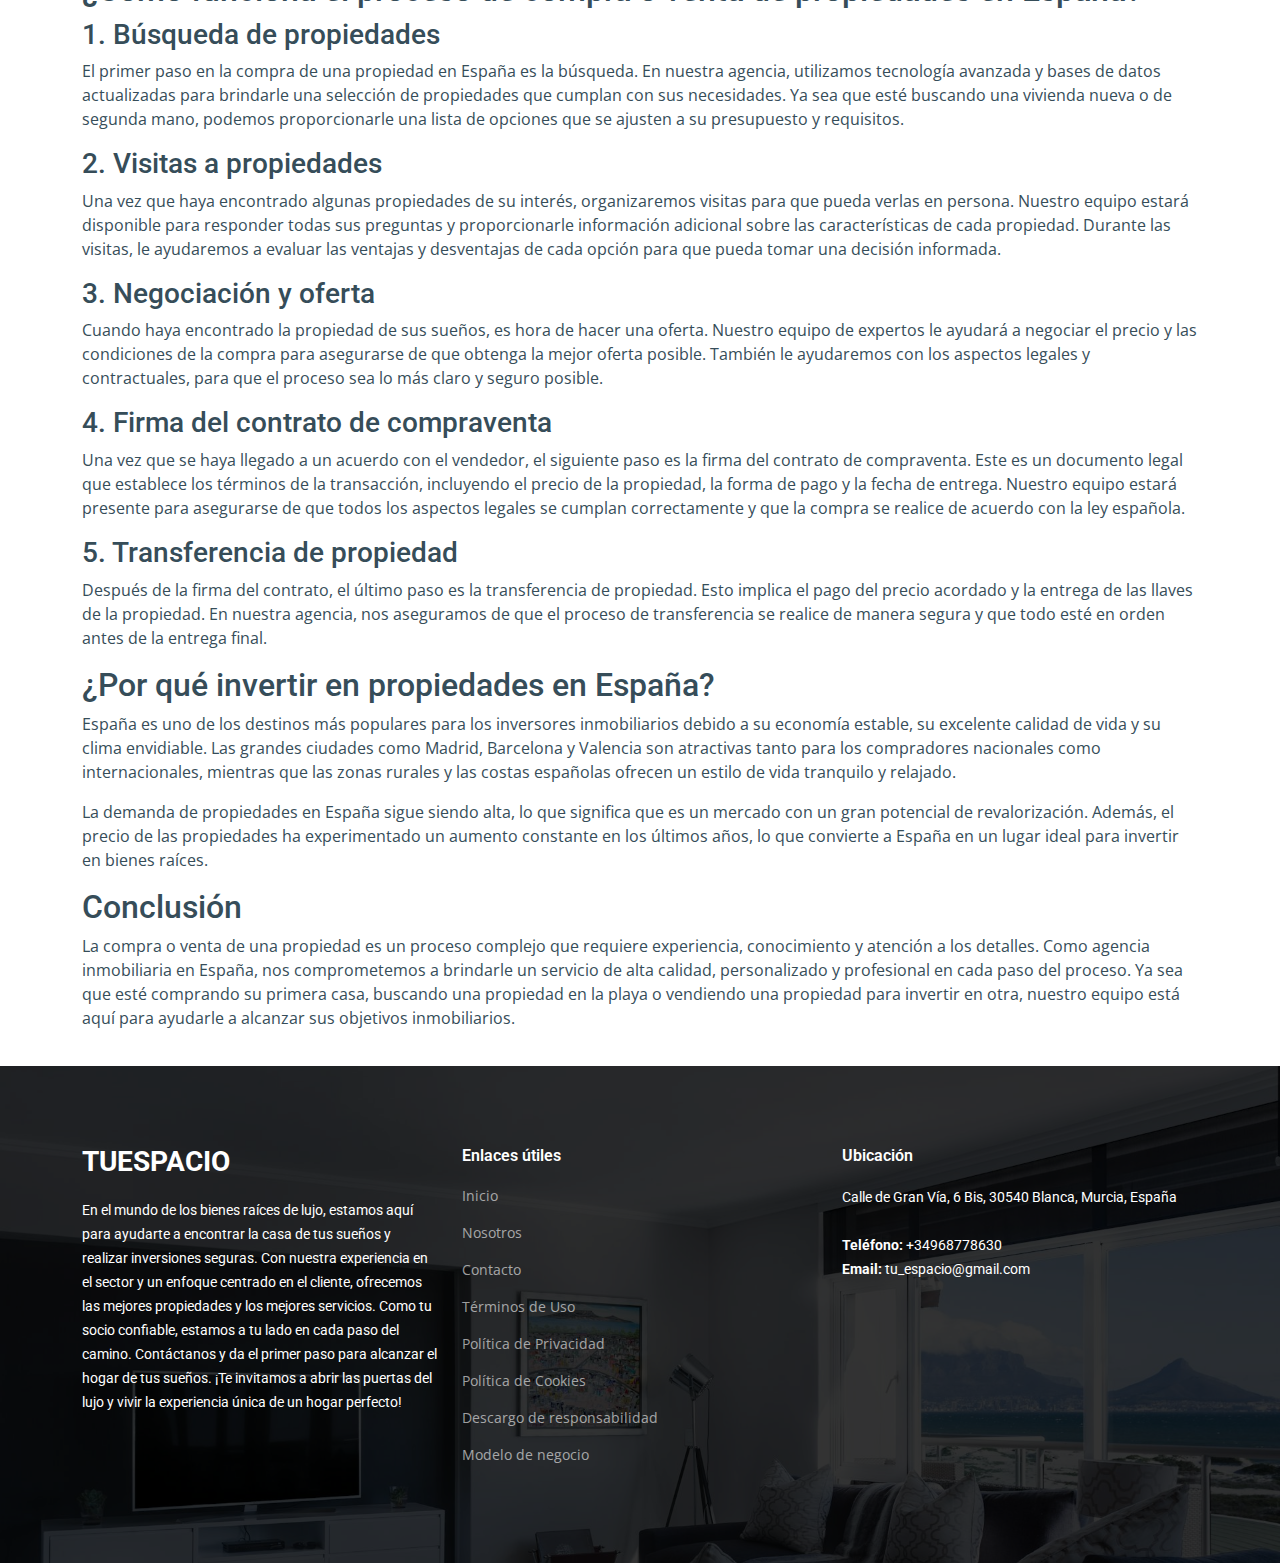
<file: business-model.html>
<!DOCTYPE html>
<html lang="en">
    <head>
        <meta charset="utf-8" />
        <meta content="width=device-width, initial-scale=1.0" name="viewport" />

        <title>TuEspacio</title>
        <meta content="" name="description" />
        <meta content="" name="keywords" />

        <!-- Favicons -->
        <link href="assets/img/favicon.png" rel="icon" />
        <link href="assets/img/apple-touch-icon.png" rel="apple-touch-icon" />

        <!-- Google Fonts -->
        <link rel="preconnect" href="https://fonts.googleapis.com" />
        <link rel="preconnect" href="https://fonts.gstatic.com" crossorigin />
        <link
            href="https://fonts.googleapis.com/css2?family=Open+Sans:ital,wght@0,300;0,400;0,500;0,600;0,700;1,300;1,400;1,600;1,700&family=Roboto:ital,wght@0,300;0,400;0,500;0,600;0,700;1,300;1,400;1,500;1,600;1,700&family=Work+Sans:ital,wght@0,300;0,400;0,500;0,600;0,700;1,300;1,400;1,500;1,600;1,700&display=swap"
            rel="stylesheet"
        />

        <!-- Vendor CSS Files -->
        <link
            href="assets/vendor/bootstrap/css/bootstrap.min.css"
            rel="stylesheet"
        />
        <link
            href="assets/vendor/bootstrap-icons/bootstrap-icons.css"
            rel="stylesheet"
        />
        <link
            href="assets/vendor/fontawesome-free/css/all.min.css"
            rel="stylesheet"
        />
        <link href="assets/vendor/aos/aos.css" rel="stylesheet" />
        <link
            href="assets/vendor/glightbox/css/glightbox.min.css"
            rel="stylesheet"
        />
        <link
            href="assets/vendor/swiper/swiper-bundle.min.css"
            rel="stylesheet"
        />

        <!-- Template Main CSS File -->
        <link href="assets/css/main.css" rel="stylesheet" />
    </head>
    <body>
        <!-- ======= Header ======= -->
        <header
            id="header"
            class="header d-flex align-items-center"
            style="background: #333"
        >
            <div
                class="container-fluid container-xl d-flex align-items-center justify-content-between"
            >
                <a href="index.html" class="logo d-flex align-items-center">
                    <!-- Aşağıdaki satırı, bir resim logosu kullanmak isterseniz yorumdan çıkarın -->
                    <!-- <img src="assets/img/logo.png" alt=""> -->
                    <h1>TuEspacio<span>.</span></h1>
                </a>

                <i class="mobile-nav-toggle mobile-nav-show bi bi-list"></i>
                <i class="mobile-nav-toggle mobile-nav-hide d-none bi bi-x"></i>
                <nav id="navbar" class="navbar">
                    <ul>
                        <li>
                            <a href="index.html" class="active">Inicio</a>
                        </li>
                        <li><a href="about.html">Sobre Nosotros</a></li>
                        <li><a href="catalog.html">Propiedades</a></li>
                        <li><a href="contact.html">Contacto</a></li>
                    </ul>
                </nav>
                <!-- .navbar -->
            </div>
        </header>
        <!-- End Header -->

        <main>
            <article
                class="container additional-wrapper"
                style="margin-top: 100px"
            >
                <div class="page__content" style="padding: 20px 0px">
                    <h1>
                        Agencia Inmobiliaria en España: Compra / Venta de Casas
                        y Apartamentos
                    </h1>

                    <p>
                        La compra y venta de propiedades es una de las
                        decisiones más importantes en la vida de cualquier
                        persona. Ya sea que esté buscando comprar su primera
                        vivienda, vender una propiedad o invertir en un
                        apartamento en una ciudad vibrante como Barcelona o
                        Madrid, contar con el apoyo de una agencia inmobiliaria
                        confiable puede marcar la diferencia. En nuestra
                        agencia, nos especializamos en la compra y venta de
                        casas y apartamentos en toda España, ofreciendo
                        servicios personalizados para satisfacer las necesidades
                        de cada cliente.
                    </p>

                    <h2>
                        ¿Por qué elegir nuestra agencia inmobiliaria en España?
                    </h2>
                    <p>
                        España ha sido un destino atractivo tanto para los
                        compradores nacionales como internacionales debido a su
                        clima, estilo de vida y la excelente calidad de vida que
                        ofrece. Ya sea que desee mudarse a una ciudad
                        cosmopolita o disfrutar de la tranquilidad de una villa
                        en la costa, el mercado inmobiliario español tiene algo
                        para todos. Sin embargo, la compra o venta de
                        propiedades en España puede ser un proceso complejo si
                        no se cuenta con el conocimiento adecuado.
                    </p>
                    <p>
                        Como agencia inmobiliaria con años de experiencia en el
                        mercado español, nuestro objetivo es hacer que el
                        proceso de compra o venta de propiedades sea lo más
                        sencillo y seguro posible. Contamos con un equipo de
                        expertos altamente capacitados que brindan asesoramiento
                        y apoyo en todas las etapas del proceso, desde la
                        búsqueda de propiedades hasta la firma del contrato.
                    </p>

                    <h2>
                        Servicios que ofrecemos en la compra y venta de
                        propiedades
                    </h2>

                    <h3>
                        1. Asesoramiento personalizado para la compra de
                        propiedades
                    </h3>
                    <p>
                        Si está buscando comprar una casa o un apartamento en
                        España, uno de los mayores desafíos puede ser encontrar
                        la propiedad adecuada que cumpla con todas sus
                        expectativas. En nuestra agencia, le ofrecemos un
                        servicio de asesoramiento personalizado para ayudarle a
                        encontrar la propiedad que se ajuste a sus necesidades y
                        presupuesto. Ya sea que esté buscando una vivienda en
                        una gran ciudad, una casa de campo en el campo o un
                        apartamento en la costa, nuestro equipo de expertos le
                        ayudará a identificar las mejores opciones.
                    </p>
                    <p>
                        Lo primero que haremos es escuchar sus deseos y
                        necesidades: ¿Prefiere una vivienda con jardín? ¿Está
                        buscando una propiedad en una zona tranquila o cerca de
                        la vida nocturna? ¿Cuál es su presupuesto? Con esta
                        información, le proporcionaremos una lista de
                        propiedades que cumplan con sus criterios y le
                        acompañaremos en cada paso del proceso.
                    </p>

                    <h3>2. Asistencia durante todo el proceso de compra</h3>
                    <p>
                        La compra de una propiedad es una inversión
                        significativa, por lo que es importante tener un equipo
                        de profesionales a su lado que le guíen en cada etapa
                        del proceso. Desde la búsqueda inicial de propiedades
                        hasta la firma del contrato de compraventa, estaremos a
                        su lado en todo momento para asegurarnos de que todo se
                        realice de manera transparente y sin problemas.
                    </p>
                    <p>
                        Una vez que haya elegido una propiedad, nos encargaremos
                        de todos los detalles relacionados con la negociación,
                        la preparación de los documentos necesarios y la
                        comunicación con los vendedores. Además, le
                        proporcionaremos información detallada sobre el área en
                        la que se encuentra la propiedad, incluyendo aspectos
                        como la infraestructura, servicios cercanos, escuelas,
                        hospitales y otros puntos de interés.
                    </p>

                    <h3>
                        3. Venta de propiedades: ¿Cómo vender su casa o
                        apartamento?
                    </h3>
                    <p>
                        Si desea vender una propiedad en España, nuestra agencia
                        inmobiliaria puede ayudarle a obtener el mejor precio en
                        el menor tiempo posible. Contamos con un equipo de
                        expertos en marketing inmobiliario que se encargarán de
                        promocionar su propiedad a través de diferentes canales,
                        incluyendo nuestro sitio web, redes sociales y otros
                        portales inmobiliarios. Además, también le ayudaremos
                        con la valoración de su propiedad para asegurarnos de
                        que esté en el mercado a un precio competitivo.
                    </p>
                    <p>
                        La venta de propiedades puede ser un proceso largo y
                        complejo si no se cuenta con el apoyo adecuado. Desde la
                        preparación de los documentos necesarios hasta la
                        negociación con los compradores potenciales, nos
                        encargamos de todo el proceso de venta para que usted no
                        tenga que preocuparse por nada. Además, le ofrecemos un
                        servicio de asistencia en la firma del contrato de
                        venta, asegurándonos de que todos los términos sean
                        claros y beneficiosos para ambas partes.
                    </p>

                    <h3>4. Gestión de propiedades</h3>
                    <p>
                        Además de los servicios de compra y venta de
                        propiedades, también ofrecemos servicios de gestión de
                        propiedades para aquellos que deseen alquilar su casa o
                        apartamento. Si tiene una propiedad en alquiler, nuestro
                        equipo puede encargarse de todos los aspectos
                        relacionados con la gestión, incluyendo la búsqueda de
                        inquilinos, la redacción de contratos de arrendamiento,
                        el mantenimiento de la propiedad y la resolución de
                        cualquier problema que pueda surgir durante el alquiler.
                    </p>
                    <p>
                        Nos aseguramos de que su propiedad esté siempre en
                        buenas manos y de que cumpla con todas las normativas
                        legales y fiscales en vigor en España. Además, le
                        proporcionamos informes periódicos sobre el estado de la
                        propiedad y el rendimiento de su inversión.
                    </p>

                    <h2>
                        ¿Cómo funciona el proceso de compra o venta de
                        propiedades en España?
                    </h2>

                    <h3>1. Búsqueda de propiedades</h3>
                    <p>
                        El primer paso en la compra de una propiedad en España
                        es la búsqueda. En nuestra agencia, utilizamos
                        tecnología avanzada y bases de datos actualizadas para
                        brindarle una selección de propiedades que cumplan con
                        sus necesidades. Ya sea que esté buscando una vivienda
                        nueva o de segunda mano, podemos proporcionarle una
                        lista de opciones que se ajusten a su presupuesto y
                        requisitos.
                    </p>

                    <h3>2. Visitas a propiedades</h3>
                    <p>
                        Una vez que haya encontrado algunas propiedades de su
                        interés, organizaremos visitas para que pueda verlas en
                        persona. Nuestro equipo estará disponible para responder
                        todas sus preguntas y proporcionarle información
                        adicional sobre las características de cada propiedad.
                        Durante las visitas, le ayudaremos a evaluar las
                        ventajas y desventajas de cada opción para que pueda
                        tomar una decisión informada.
                    </p>

                    <h3>3. Negociación y oferta</h3>
                    <p>
                        Cuando haya encontrado la propiedad de sus sueños, es
                        hora de hacer una oferta. Nuestro equipo de expertos le
                        ayudará a negociar el precio y las condiciones de la
                        compra para asegurarse de que obtenga la mejor oferta
                        posible. También le ayudaremos con los aspectos legales
                        y contractuales, para que el proceso sea lo más claro y
                        seguro posible.
                    </p>

                    <h3>4. Firma del contrato de compraventa</h3>
                    <p>
                        Una vez que se haya llegado a un acuerdo con el
                        vendedor, el siguiente paso es la firma del contrato de
                        compraventa. Este es un documento legal que establece
                        los términos de la transacción, incluyendo el precio de
                        la propiedad, la forma de pago y la fecha de entrega.
                        Nuestro equipo estará presente para asegurarse de que
                        todos los aspectos legales se cumplan correctamente y
                        que la compra se realice de acuerdo con la ley española.
                    </p>

                    <h3>5. Transferencia de propiedad</h3>
                    <p>
                        Después de la firma del contrato, el último paso es la
                        transferencia de propiedad. Esto implica el pago del
                        precio acordado y la entrega de las llaves de la
                        propiedad. En nuestra agencia, nos aseguramos de que el
                        proceso de transferencia se realice de manera segura y
                        que todo esté en orden antes de la entrega final.
                    </p>

                    <h2>¿Por qué invertir en propiedades en España?</h2>
                    <p>
                        España es uno de los destinos más populares para los
                        inversores inmobiliarios debido a su economía estable,
                        su excelente calidad de vida y su clima envidiable. Las
                        grandes ciudades como Madrid, Barcelona y Valencia son
                        atractivas tanto para los compradores nacionales como
                        internacionales, mientras que las zonas rurales y las
                        costas españolas ofrecen un estilo de vida tranquilo y
                        relajado.
                    </p>
                    <p>
                        La demanda de propiedades en España sigue siendo alta,
                        lo que significa que es un mercado con un gran potencial
                        de revalorización. Además, el precio de las propiedades
                        ha experimentado un aumento constante en los últimos
                        años, lo que convierte a España en un lugar ideal para
                        invertir en bienes raíces.
                    </p>

                    <h2>Conclusión</h2>
                    <p>
                        La compra o venta de una propiedad es un proceso
                        complejo que requiere experiencia, conocimiento y
                        atención a los detalles. Como agencia inmobiliaria en
                        España, nos comprometemos a brindarle un servicio de
                        alta calidad, personalizado y profesional en cada paso
                        del proceso. Ya sea que esté comprando su primera casa,
                        buscando una propiedad en la playa o vendiendo una
                        propiedad para invertir en otra, nuestro equipo está
                        aquí para ayudarle a alcanzar sus objetivos
                        inmobiliarios.
                    </p>
                </div>
            </article>
        </main>

        <!-- ======= Footer ======= -->
        <footer id="footer" class="footer">
            <div class="footer-content position-relative">
                <div class="container">
                    <div class="row">
                        <div class="col-lg-4 col-md-6">
                            <div class="footer-info">
                                <h3>TuEspacio</h3>
                                <p>
                                    En el mundo de los bienes raíces de lujo,
                                    estamos aquí para ayudarte a encontrar la
                                    casa de tus sueños y realizar inversiones
                                    seguras. Con nuestra experiencia en el
                                    sector y un enfoque centrado en el cliente,
                                    ofrecemos las mejores propiedades y los
                                    mejores servicios. Como tu socio confiable,
                                    estamos a tu lado en cada paso del camino.
                                    Contáctanos y da el primer paso para
                                    alcanzar el hogar de tus sueños. ¡Te
                                    invitamos a abrir las puertas del lujo y
                                    vivir la experiencia única de un hogar
                                    perfecto!
                                </p>
                            </div>
                        </div>
                        <!-- Footer info column end -->

                        <div class="col-lg-4 col-md-6 footer-links">
                            <h4>Enlaces útiles</h4>
                            <ul>
                                <li><a href="index.html">Inicio</a></li>
                                <li><a href="about.html">Nosotros</a></li>
                                <li><a href="contact.html">Contacto</a></li>
                                <li>
                                    <a href="terms-of-use.html"
                                        >Términos de Uso</a
                                    >
                                </li>
                                <li>
                                    <a href="privacy-policy.html"
                                        >Política de Privacidad</a
                                    >
                                </li>
                                <li>
                                    <a href="cookie-policy.html"
                                        >Política de Cookies</a
                                    >
                                </li>
                                <li>
                                    <a href="disclaimer.html"
                                        >Descargo de responsabilidad</a
                                    >
                                </li>
                                <li>
                                    <a href="business-model.html"
                                        >Modelo de negocio</a
                                    >
                                </li>
                            </ul>
                        </div>
                        <!-- Footer links column end -->

                        <div class="col-lg-4 col-md-6">
                            <div class="footer-info">
                                <h4>Ubicación</h4>

                                <p>
                                    Calle de Gran Vía, 6 Bis, 30540 Blanca,
                                    Murcia, España <br /><br />
                                    <strong>Teléfono:</strong>
                                    +34968778630<br />
                                    <strong>Email:</strong>
                                    tu_espacio@gmail.com<br />
                                </p>
                            </div>
                        </div>
                        <!-- Footer info column end -->
                    </div>
                </div>
            </div>
        </footer>
        <!-- End Footer -->

        <!-- Cookie banner -->
        <div class="cookie-wrapper show">
            <div>
                <i class="bx bx-cookie"></i>
                <h2 style="text-align: center">Consentimiento de Cookies</h2>
            </div>

            <div class="data">
                <p>
                    Este sitio web utiliza
                    <a href="cookie-policy.html">política de cookies</a> para
                    ofrecerle una mejor y más relevante experiencia de
                    navegación en la página web relacionada con la compra y
                    venta de propiedades en España.
                    <a href="privacy-policy.html">más información...</a>
                </p>
            </div>

            <div class="buttons">
                <button class="cookie-button" id="acceptBtn">Aceptar</button>
                <button class="cookie-button" id="declineBtn">Rechazar</button>
            </div>
        </div>
        <!-- End Cookie banner -->

        <a
            href="#"
            class="scroll-top d-flex align-items-center justify-content-center"
            ><i class="bi bi-arrow-up-short"></i
        ></a>

        <div id="preloader"></div>

        <!-- Vendor JS Files -->
        <script src="assets/vendor/bootstrap/js/bootstrap.bundle.min.js"></script>
        <script src="assets/vendor/aos/aos.js"></script>
        <script src="assets/vendor/glightbox/js/glightbox.min.js"></script>
        <script src="assets/vendor/isotope-layout/isotope.pkgd.min.js"></script>
        <script src="assets/vendor/swiper/swiper-bundle.min.js"></script>
        <script src="assets/vendor/purecounter/purecounter_vanilla.js"></script>
        <script src="assets/vendor/php-email-form/validate.js"></script>

        <!-- Template Main JS File -->
        <script src="assets/js/main.js"></script>
        <script src="assets/js/cookiebanner.js"></script>
    </body>
</html>
</file>
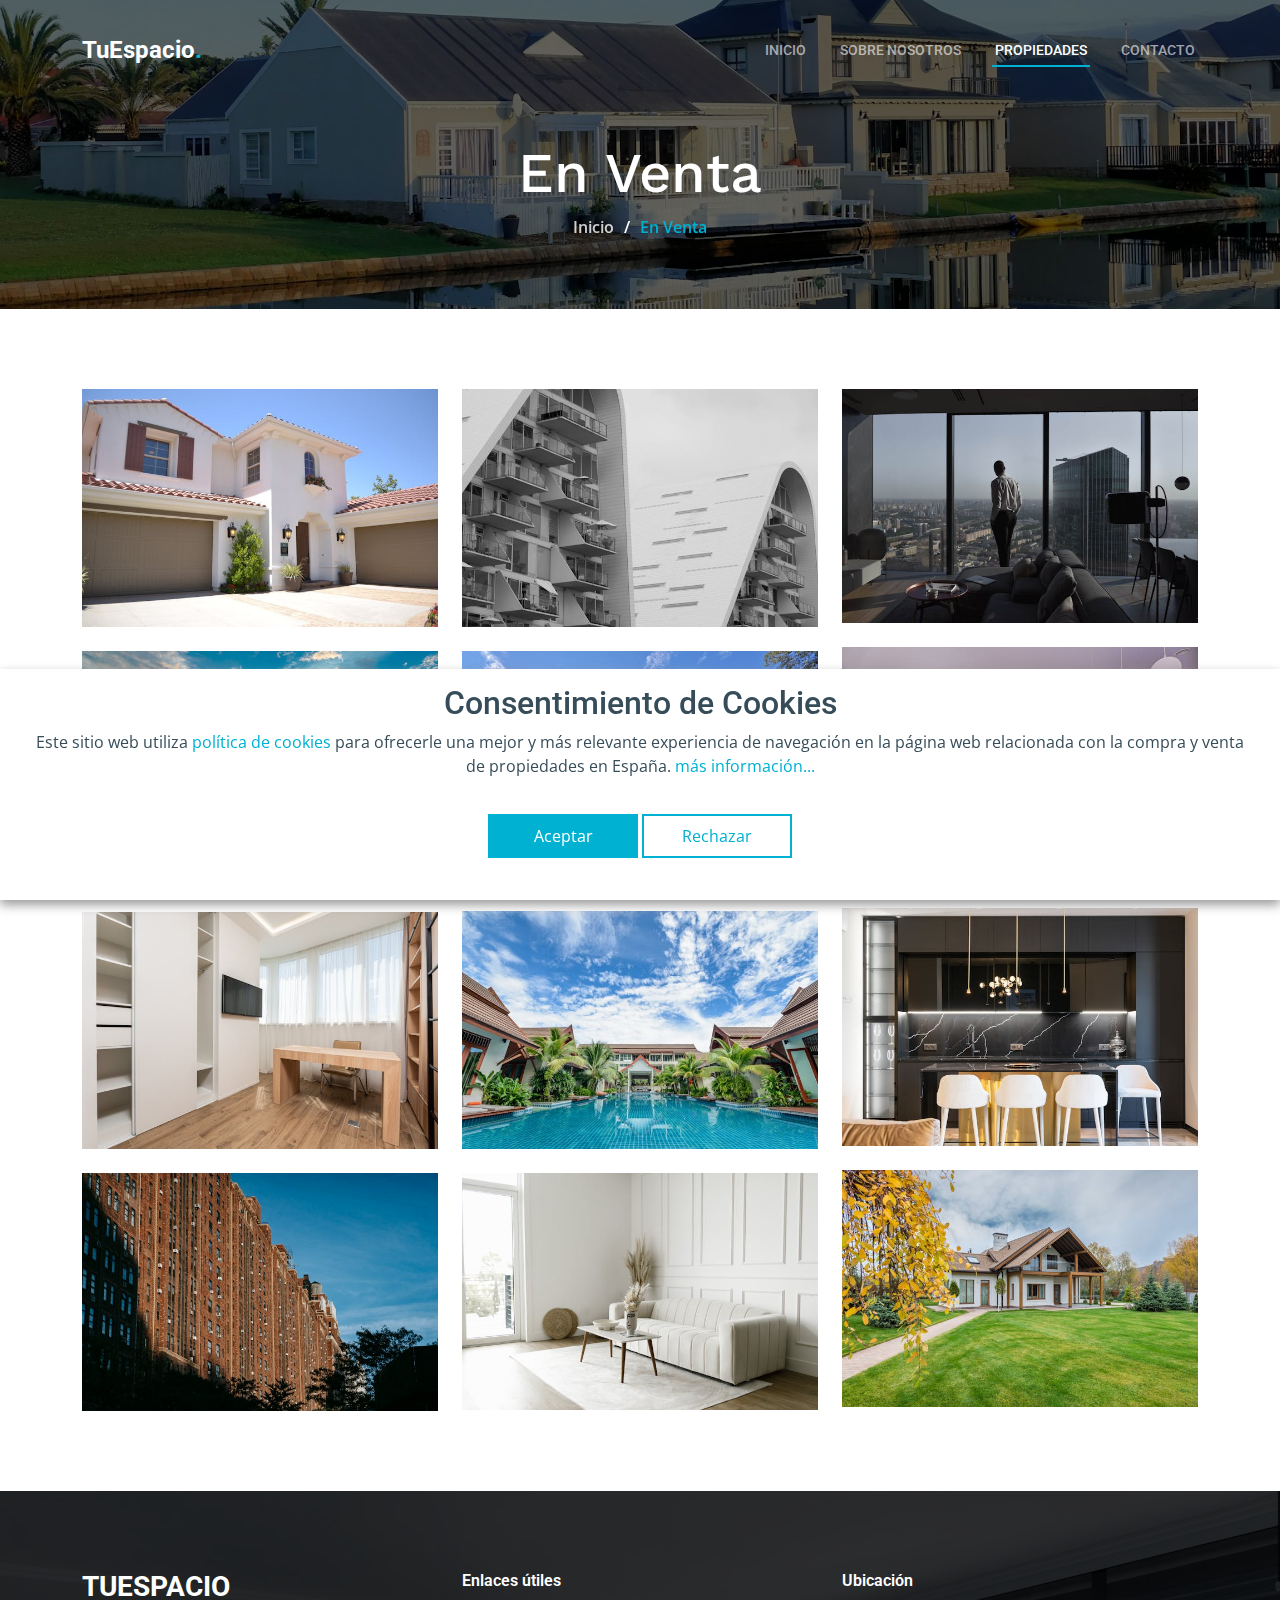
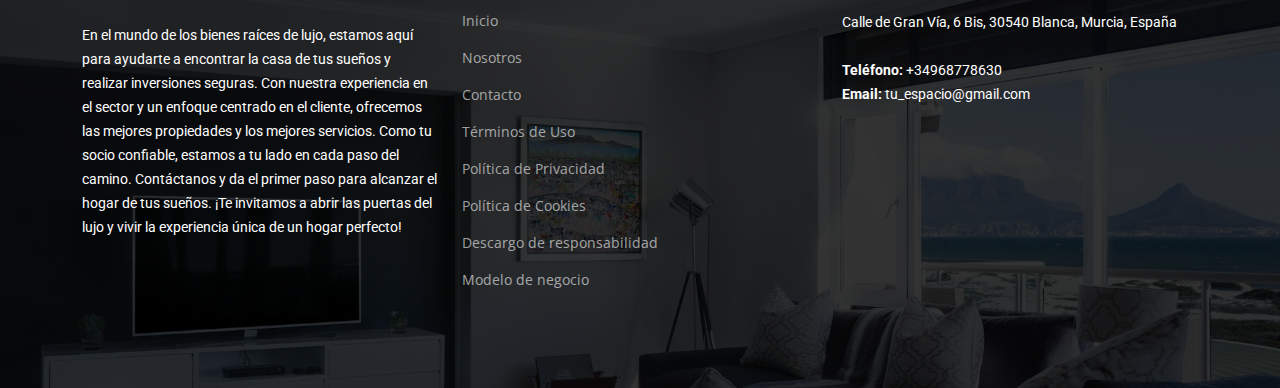
<file: catalog.html>
<!DOCTYPE html>
<html lang="en">
    <head>
        <meta charset="utf-8" />
        <meta content="width=device-width, initial-scale=1.0" name="viewport" />

        <title>TuEspacio</title>
        <meta content="" name="description" />
        <meta content="" name="keywords" />

        <!-- Favicons -->
        <link href="assets/img/favicon.png" rel="icon" />
        <link href="assets/img/apple-touch-icon.png" rel="apple-touch-icon" />

        <!-- Google Fonts -->
        <link rel="preconnect" href="https://fonts.googleapis.com" />
        <link rel="preconnect" href="https://fonts.gstatic.com" crossorigin />
        <link
            href="https://fonts.googleapis.com/css2?family=Open+Sans:ital,wght@0,300;0,400;0,500;0,600;0,700;1,300;1,400;1,600;1,700&family=Roboto:ital,wght@0,300;0,400;0,500;0,600;0,700;1,300;1,400;1,500;1,600;1,700&family=Work+Sans:ital,wght@0,300;0,400;0,500;0,600;0,700;1,300;1,400;1,500;1,600;1,700&display=swap"
            rel="stylesheet"
        />

        <!-- Vendor CSS Files -->
        <link
            href="assets/vendor/bootstrap/css/bootstrap.min.css"
            rel="stylesheet"
        />
        <link
            href="assets/vendor/bootstrap-icons/bootstrap-icons.css"
            rel="stylesheet"
        />
        <link
            href="assets/vendor/fontawesome-free/css/all.min.css"
            rel="stylesheet"
        />
        <link href="assets/vendor/aos/aos.css" rel="stylesheet" />
        <link
            href="assets/vendor/glightbox/css/glightbox.min.css"
            rel="stylesheet"
        />
        <link
            href="assets/vendor/swiper/swiper-bundle.min.css"
            rel="stylesheet"
        />

        <!-- Template Main CSS File -->
        <link href="assets/css/main.css" rel="stylesheet" />
    </head>
    <body>
        <!-- ======= Header ======= -->
        <header id="header" class="header d-flex align-items-center">
            <div
                class="container-fluid container-xl d-flex align-items-center justify-content-between"
            >
                <a href="index.html" class="logo d-flex align-items-center">
                    <!-- Aşağıdaki satırı, bir resim logosu kullanmak isterseniz yorumdan çıkarın -->
                    <!-- <img src="assets/img/logo.png" alt=""> -->
                    <h1>TuEspacio<span>.</span></h1>
                </a>

                <i class="mobile-nav-toggle mobile-nav-show bi bi-list"></i>
                <i class="mobile-nav-toggle mobile-nav-hide d-none bi bi-x"></i>
                <nav id="navbar" class="navbar">
                    <ul>
                        <li>
                            <a href="index.html">Inicio</a>
                        </li>
                        <li>
                            <a href="about.html">Sobre Nosotros</a>
                        </li>
                        <li>
                            <a href="catalog.html" class="active"
                                >Propiedades</a
                            >
                        </li>
                        <li><a href="contact.html">Contacto</a></li>
                    </ul>
                </nav>
                <!-- .navbar -->
            </div>
        </header>
        <!-- End Header -->

        <main id="main">
            <!-- ======= Breadcrumbs ======= -->
            <div
                class="breadcrumbs d-flex align-items-center"
                style="background-image: url('assets/img/breadcrumbs-bg.jpg')"
            >
                <div
                    class="container position-relative d-flex flex-column align-items-center"
                    data-aos="fade"
                >
                    <h2>En Venta</h2>
                    <ol>
                        <li><a href="index.html">Inicio</a></li>
                        <li>En Venta</li>
                    </ol>
                </div>
            </div>
            <!-- End Breadcrumbs -->

            <!-- ======= Our Projects Section ======= -->
            <section id="projects" class="projects">
                <div class="container" data-aos="fade-up">
                    <div
                        class="portfolio-isotope"
                        data-portfolio-filter="*"
                        data-portfolio-layout="masonry"
                        data-portfolio-sort="original-order"
                    >
                        <div
                            class="row gy-4 portfolio-container"
                            data-aos="fade-up"
                            data-aos-delay="200"
                        >
                            <div
                                class="col-lg-4 col-md-6 portfolio-item filter-remodeling"
                            >
                                <div class="portfolio-content h-100">
                                    <img
                                        src="assets/img/projects/construction-1.jpg"
                                        class="img-fluid"
                                        alt=""
                                    />
                                    <div class="portfolio-info">
                                        <p>Villa de Lujo en Venta</p>
                                        <a
                                            href="assets/img/projects/construction-1.jpg"
                                            title="Venta 1"
                                            data-gallery="portfolio-gallery-remodeling"
                                            class="glightbox preview-link"
                                            ><i class="bi bi-zoom-in"></i
                                        ></a>
                                    </div>
                                </div>
                            </div>
                            <!-- End Projects Item -->

                            <div
                                class="col-lg-4 col-md-6 portfolio-item filter-construction"
                            >
                                <div class="portfolio-content h-100">
                                    <img
                                        src="assets/img/projects/construction-2.jpg"
                                        class="img-fluid"
                                        alt=""
                                    />
                                    <div class="portfolio-info">
                                        <p>Piso en el Centro de la Ciudad</p>
                                        <a
                                            href="assets/img/projects/construction-2.jpg"
                                            title="Venta 2"
                                            data-gallery="portfolio-gallery-construction"
                                            class="glightbox preview-link"
                                            ><i class="bi bi-zoom-in"></i
                                        ></a>
                                    </div>
                                </div>
                            </div>
                            <!-- End Projects Item -->

                            <div
                                class="col-lg-4 col-md-6 portfolio-item filter-repairs"
                            >
                                <div class="portfolio-content h-100">
                                    <img
                                        src="assets/img/projects/construction-3.jpg"
                                        class="img-fluid"
                                        alt=""
                                    />
                                    <div class="portfolio-info">
                                        <p>Penthouse con Vista al Mar</p>
                                        <a
                                            href="assets/img/projects/construction-3.jpg"
                                            title="Venta 3"
                                            data-gallery="portfolio-gallery-repairs"
                                            class="glightbox preview-link"
                                            ><i class="bi bi-zoom-in"></i
                                        ></a>
                                    </div>
                                </div>
                            </div>
                            <!-- End Projects Item -->

                            <div
                                class="col-lg-4 col-md-6 portfolio-item filter-design"
                            >
                                <div class="portfolio-content h-100">
                                    <img
                                        src="assets/img/projects/construction-4.jpg"
                                        class="img-fluid"
                                        alt=""
                                    />
                                    <div class="portfolio-info">
                                        <p>Piso en Comunidad Cerrada</p>
                                        <a
                                            href="assets/img/projects/construction-4.jpg"
                                            title="Venta 4"
                                            data-gallery="portfolio-gallery-book"
                                            class="glightbox preview-link"
                                            ><i class="bi bi-zoom-in"></i
                                        ></a>
                                    </div>
                                </div>
                            </div>
                            <!-- End Projects Item -->

                            <div
                                class="col-lg-4 col-md-6 portfolio-item filter-remodeling"
                            >
                                <div class="portfolio-content h-100">
                                    <img
                                        src="assets/img/projects/construction-5.jpg"
                                        class="img-fluid"
                                        alt=""
                                    />
                                    <div class="portfolio-info">
                                        <p>Casa de Playa en Venta</p>
                                        <a
                                            href="assets/img/projects/construction-5.jpg"
                                            title="Venta 5"
                                            data-gallery="portfolio-gallery-remodeling"
                                            class="glightbox preview-link"
                                            ><i class="bi bi-zoom-in"></i
                                        ></a>
                                    </div>
                                </div>
                            </div>
                            <!-- End Projects Item -->

                            <div
                                class="col-lg-4 col-md-6 portfolio-item filter-construction"
                            >
                                <div class="portfolio-content h-100">
                                    <img
                                        src="assets/img/projects/construction-6.jpg"
                                        class="img-fluid"
                                        alt=""
                                    />
                                    <div class="portfolio-info">
                                        <p>Piso con Jardín Privado</p>
                                        <a
                                            href="assets/img/projects/construction-6.jpg"
                                            title="Venta 6"
                                            data-gallery="portfolio-gallery-construction"
                                            class="glightbox preview-link"
                                            ><i class="bi bi-zoom-in"></i
                                        ></a>
                                    </div>
                                </div>
                            </div>
                            <!-- End Projects Item -->

                            <div
                                class="col-lg-4 col-md-6 portfolio-item filter-repairs"
                            >
                                <div class="portfolio-content h-100">
                                    <img
                                        src="assets/img/projects/construction-7.jpg"
                                        class="img-fluid"
                                        alt=""
                                    />
                                    <div class="portfolio-info">
                                        <p>Loft Moderno en Venta</p>
                                        <a
                                            href="assets/img/projects/construction-7.jpg"
                                            title="Venta 7"
                                            data-gallery="portfolio-gallery-repairs"
                                            class="glightbox preview-link"
                                            ><i class="bi bi-zoom-in"></i
                                        ></a>
                                    </div>
                                </div>
                            </div>
                            <!-- End Projects Item -->

                            <div
                                class="col-lg-4 col-md-6 portfolio-item filter-design"
                            >
                                <div class="portfolio-content h-100">
                                    <img
                                        src="assets/img/projects/construction-8.jpg"
                                        class="img-fluid"
                                        alt=""
                                    />
                                    <div class="portfolio-info">
                                        <p>Villa de Estilo Clásico</p>
                                        <a
                                            href="assets/img/projects/construction-8.jpg"
                                            title="Venta 8"
                                            data-gallery="portfolio-gallery-book"
                                            class="glightbox preview-link"
                                            ><i class="bi bi-zoom-in"></i
                                        ></a>
                                    </div>
                                </div>
                            </div>
                            <!-- End Projects Item -->

                            <div
                                class="col-lg-4 col-md-6 portfolio-item filter-remodeling"
                            >
                                <div class="portfolio-content h-100">
                                    <img
                                        src="assets/img/projects/construction-9.jpg"
                                        class="img-fluid"
                                        alt=""
                                    />
                                    <div class="portfolio-info">
                                        <p>Apartamento para Oficina en Venta</p>
                                        <a
                                            href="assets/img/projects/construction-9.jpg"
                                            title="Venta 9"
                                            data-gallery="portfolio-gallery-remodeling"
                                            class="glightbox preview-link"
                                            ><i class="bi bi-zoom-in"></i
                                        ></a>
                                    </div>
                                </div>
                            </div>
                            <!-- End Projects Item -->

                            <div
                                class="col-lg-4 col-md-6 portfolio-item filter-construction"
                            >
                                <div class="portfolio-content h-100">
                                    <img
                                        src="assets/img/projects/construction-10.jpg"
                                        class="img-fluid"
                                        alt=""
                                    />
                                    <div class="portfolio-info">
                                        <p>Villa de Lujo en la Costa</p>
                                        <a
                                            href="assets/img/projects/construction-10.jpg"
                                            title="Venta 10"
                                            data-gallery="portfolio-gallery-construction"
                                            class="glightbox preview-link"
                                            ><i class="bi bi-zoom-in"></i
                                        ></a>
                                    </div>
                                </div>
                            </div>
                            <!-- End Projects Item -->

                            <div
                                class="col-lg-4 col-md-6 portfolio-item filter-repairs"
                            >
                                <div class="portfolio-content h-100">
                                    <img
                                        src="assets/img/projects/construction-11.jpg"
                                        class="img-fluid"
                                        alt=""
                                    />
                                    <div class="portfolio-info">
                                        <p>Piso en Barrio Tranquilo</p>
                                        <a
                                            href="assets/img/projects/construction-11.jpg"
                                            title="Venta 11"
                                            data-gallery="portfolio-gallery-repairs"
                                            class="glightbox preview-link"
                                            ><i class="bi bi-zoom-in"></i
                                        ></a>
                                    </div>
                                </div>
                            </div>
                            <!-- End Projects Item -->

                            <div
                                class="col-lg-4 col-md-6 portfolio-item filter-design"
                            >
                                <div class="portfolio-content h-100">
                                    <img
                                        src="assets/img/projects/construction-12.jpg"
                                        class="img-fluid"
                                        alt=""
                                    />
                                    <div class="portfolio-info">
                                        <p>Apartamento en Edificio Histórico</p>
                                        <a
                                            href="assets/img/projects/construction-12.jpg"
                                            title="Venta 12"
                                            data-gallery="portfolio-gallery-book"
                                            class="glightbox preview-link"
                                            ><i class="bi bi-zoom-in"></i
                                        ></a>
                                    </div>
                                </div>
                            </div>
                            <!-- End Projects Item -->
                        </div>
                        <!-- End Projects Container -->
                    </div>
                </div>
            </section>
            <!-- End Our Projects Section -->
        </main>
        <!-- End #main -->

        <!-- ======= Footer ======= -->
        <footer id="footer" class="footer">
            <div class="footer-content position-relative">
                <div class="container">
                    <div class="row">
                        <div class="col-lg-4 col-md-6">
                            <div class="footer-info">
                                <h3>TuEspacio</h3>
                                <p>
                                    En el mundo de los bienes raíces de lujo,
                                    estamos aquí para ayudarte a encontrar la
                                    casa de tus sueños y realizar inversiones
                                    seguras. Con nuestra experiencia en el
                                    sector y un enfoque centrado en el cliente,
                                    ofrecemos las mejores propiedades y los
                                    mejores servicios. Como tu socio confiable,
                                    estamos a tu lado en cada paso del camino.
                                    Contáctanos y da el primer paso para
                                    alcanzar el hogar de tus sueños. ¡Te
                                    invitamos a abrir las puertas del lujo y
                                    vivir la experiencia única de un hogar
                                    perfecto!
                                </p>
                            </div>
                        </div>
                        <!-- Footer info column end -->

                        <div class="col-lg-4 col-md-6 footer-links">
                            <h4>Enlaces útiles</h4>
                            <ul>
                                <li><a href="index.html">Inicio</a></li>
                                <li><a href="about.html">Nosotros</a></li>
                                <li><a href="contact.html">Contacto</a></li>
                                <li>
                                    <a href="terms-of-use.html"
                                        >Términos de Uso</a
                                    >
                                </li>
                                <li>
                                    <a href="privacy-policy.html"
                                        >Política de Privacidad</a
                                    >
                                </li>
                                <li>
                                    <a href="cookie-policy.html"
                                        >Política de Cookies</a
                                    >
                                </li>
                                <li>
                                    <a href="disclaimer.html"
                                        >Descargo de responsabilidad</a
                                    >
                                </li>
                                <li>
                                    <a href="business-model.html"
                                        >Modelo de negocio</a
                                    >
                                </li>
                            </ul>
                        </div>
                        <!-- Footer links column end -->

                        <div class="col-lg-4 col-md-6">
                            <div class="footer-info">
                                <h4>Ubicación</h4>

                                <p>
                                    Calle de Gran Vía, 6 Bis, 30540 Blanca,
                                    Murcia, España <br /><br />
                                    <strong>Teléfono:</strong>
                                    +34968778630<br />
                                    <strong>Email:</strong>
                                    tu_espacio@gmail.com<br />
                                </p>
                            </div>
                        </div>
                        <!-- Footer info column end -->
                    </div>
                </div>
            </div>
        </footer>
        <!-- End Footer -->

        <!-- Cookie banner -->
        <div class="cookie-wrapper show">
            <div>
                <i class="bx bx-cookie"></i>
                <h2 style="text-align: center">Consentimiento de Cookies</h2>
            </div>

            <div class="data">
                <p>
                    Este sitio web utiliza
                    <a href="cookie-policy.html">política de cookies</a> para
                    ofrecerle una mejor y más relevante experiencia de
                    navegación en la página web relacionada con la compra y
                    venta de propiedades en España.
                    <a href="privacy-policy.html">más información...</a>
                </p>
            </div>

            <div class="buttons">
                <button class="cookie-button" id="acceptBtn">Aceptar</button>
                <button class="cookie-button" id="declineBtn">Rechazar</button>
            </div>
        </div>
        <!-- End Cookie banner -->

        <a
            href="#"
            class="scroll-top d-flex align-items-center justify-content-center"
            ><i class="bi bi-arrow-up-short"></i
        ></a>

        <div id="preloader"></div>

        <!-- Vendor JS Files -->
        <script src="assets/vendor/bootstrap/js/bootstrap.bundle.min.js"></script>
        <script src="assets/vendor/aos/aos.js"></script>
        <script src="assets/vendor/glightbox/js/glightbox.min.js"></script>
        <script src="assets/vendor/isotope-layout/isotope.pkgd.min.js"></script>
        <script src="assets/vendor/swiper/swiper-bundle.min.js"></script>
        <script src="assets/vendor/purecounter/purecounter_vanilla.js"></script>
        <script src="assets/vendor/php-email-form/validate.js"></script>

        <!-- Template Main JS File -->
        <script src="assets/js/main.js"></script>
        <script src="assets/js/cookiebanner.js"></script>
    </body>
</html>
</file>
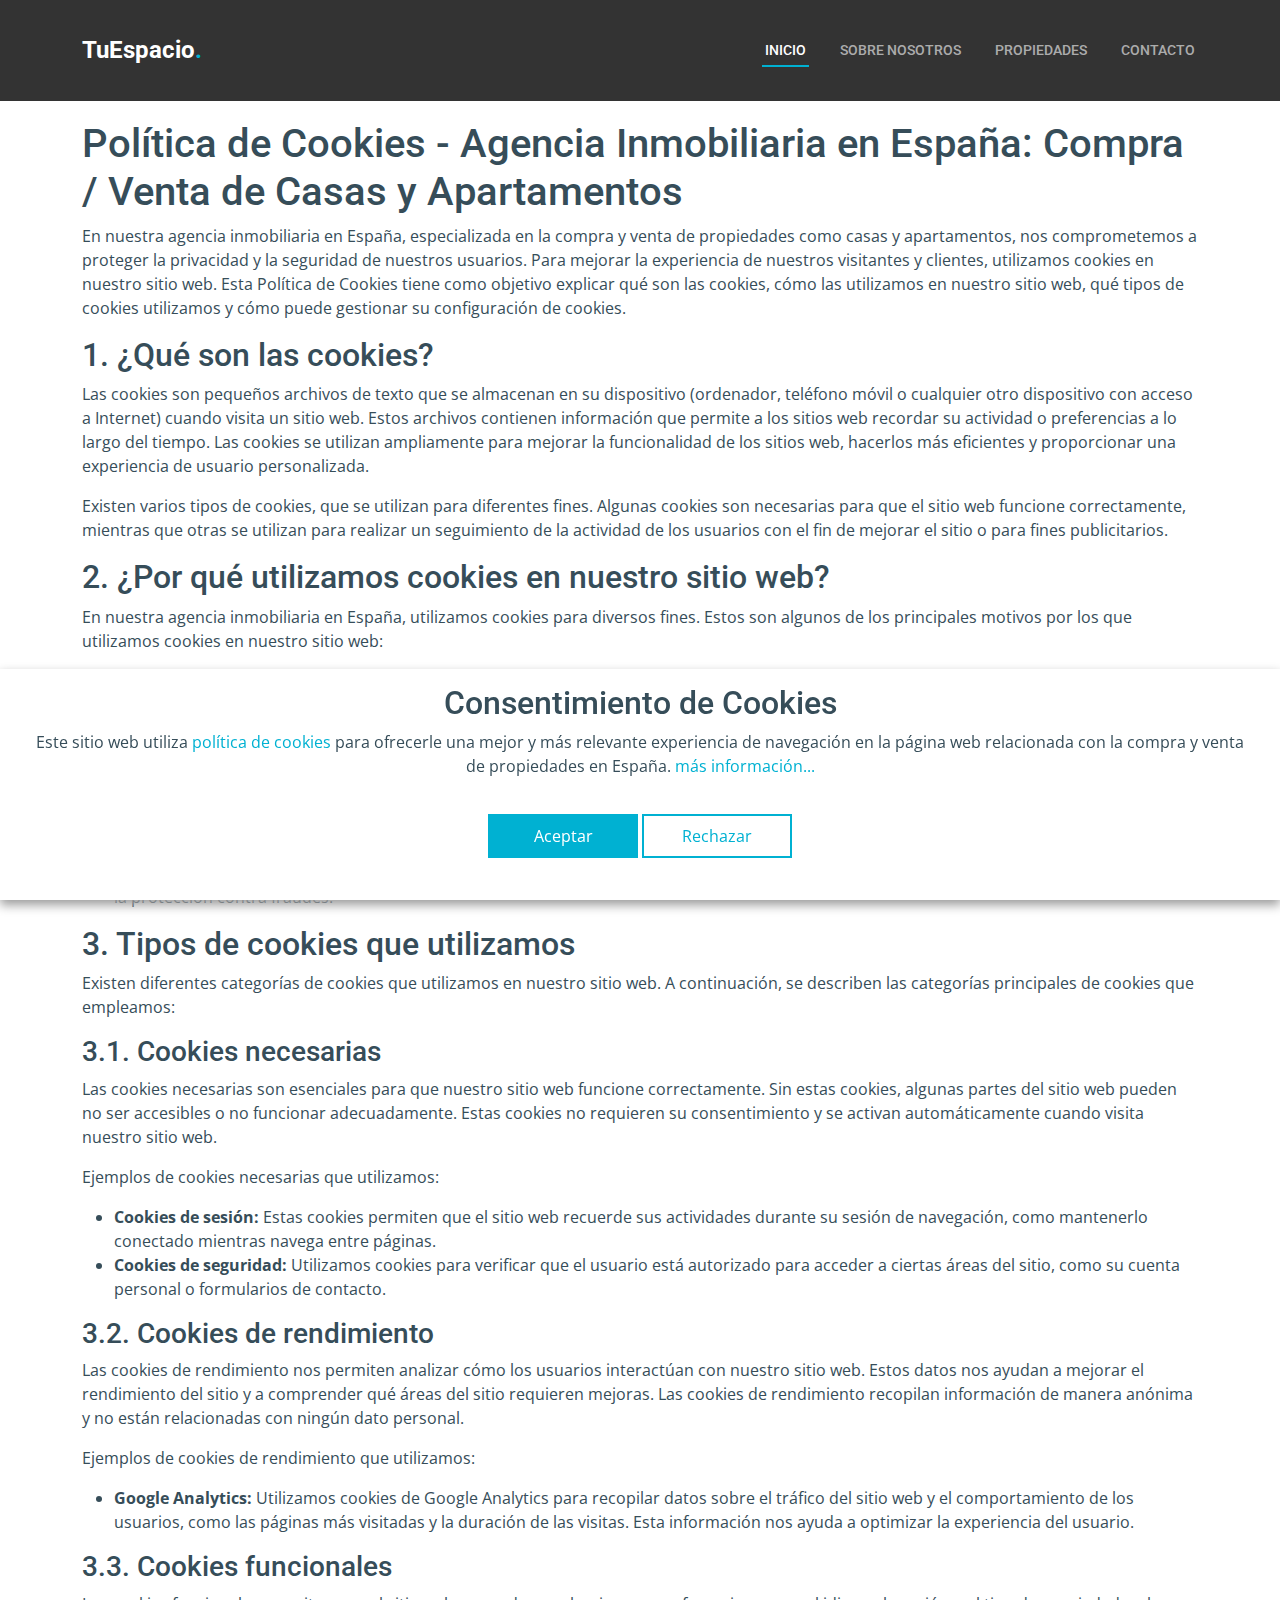
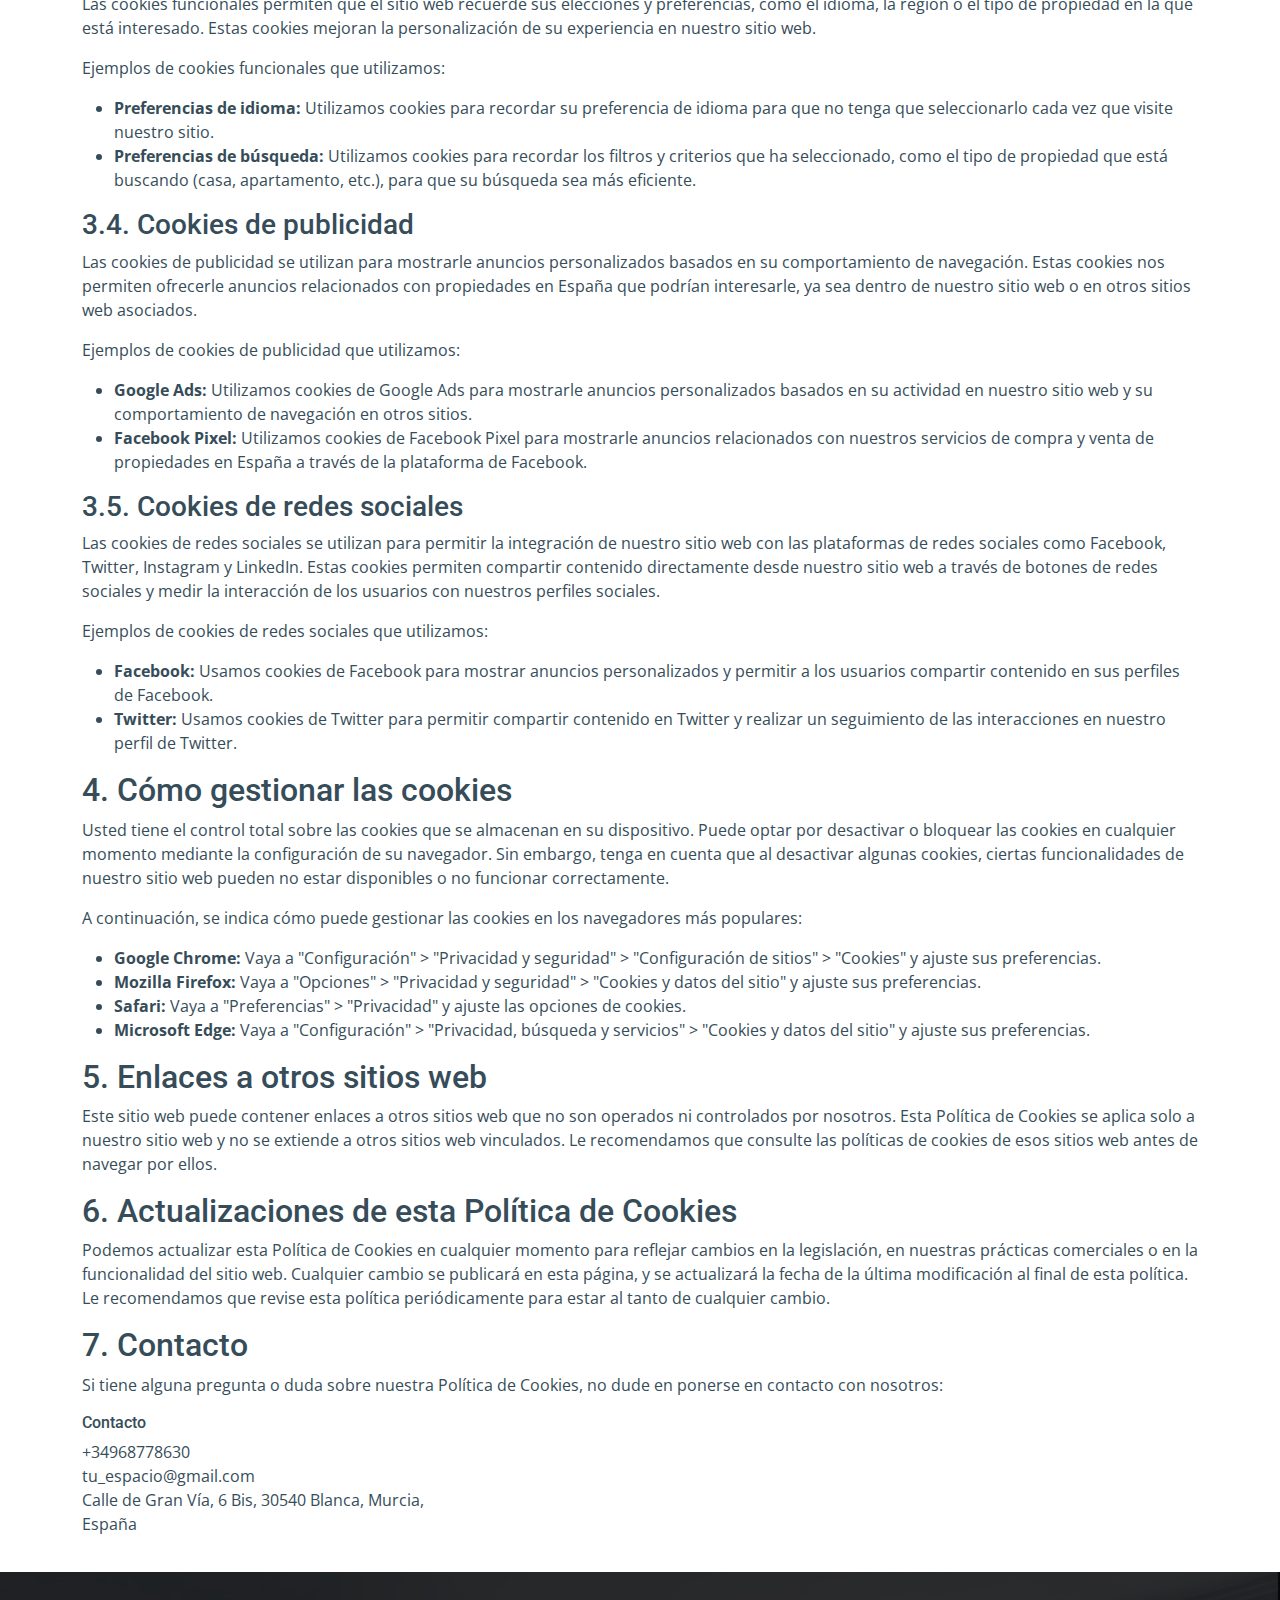
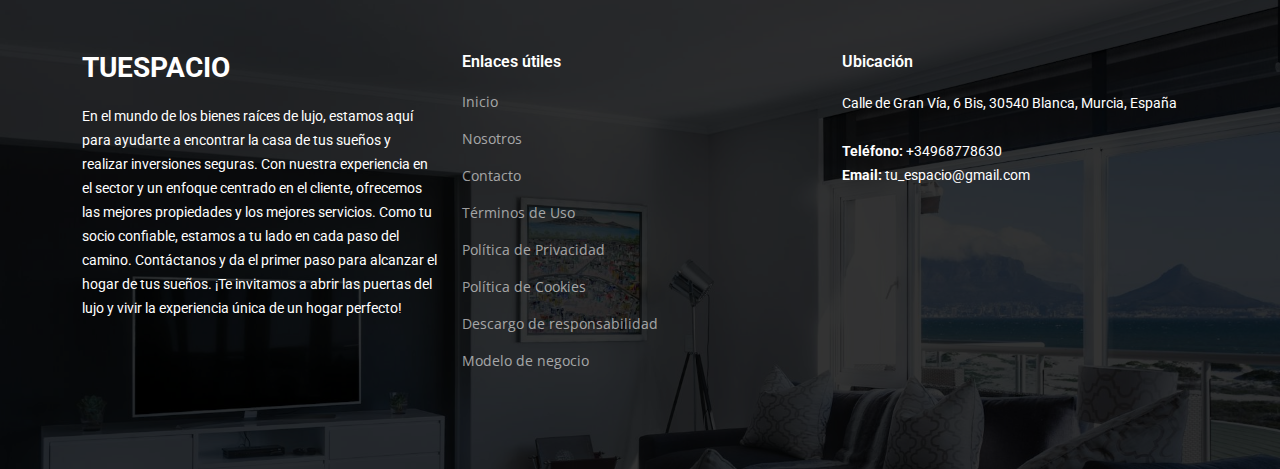
<file: cookie-policy.html>
<!DOCTYPE html>
<html lang="en">
    <head>
        <meta charset="utf-8" />
        <meta content="width=device-width, initial-scale=1.0" name="viewport" />

        <title>TuEspacio</title>
        <meta content="" name="description" />
        <meta content="" name="keywords" />

        <!-- Favicons -->
        <link href="assets/img/favicon.png" rel="icon" />
        <link href="assets/img/apple-touch-icon.png" rel="apple-touch-icon" />

        <!-- Google Fonts -->
        <link rel="preconnect" href="https://fonts.googleapis.com" />
        <link rel="preconnect" href="https://fonts.gstatic.com" crossorigin />
        <link
            href="https://fonts.googleapis.com/css2?family=Open+Sans:ital,wght@0,300;0,400;0,500;0,600;0,700;1,300;1,400;1,600;1,700&family=Roboto:ital,wght@0,300;0,400;0,500;0,600;0,700;1,300;1,400;1,500;1,600;1,700&family=Work+Sans:ital,wght@0,300;0,400;0,500;0,600;0,700;1,300;1,400;1,500;1,600;1,700&display=swap"
            rel="stylesheet"
        />

        <!-- Vendor CSS Files -->
        <link
            href="assets/vendor/bootstrap/css/bootstrap.min.css"
            rel="stylesheet"
        />
        <link
            href="assets/vendor/bootstrap-icons/bootstrap-icons.css"
            rel="stylesheet"
        />
        <link
            href="assets/vendor/fontawesome-free/css/all.min.css"
            rel="stylesheet"
        />
        <link href="assets/vendor/aos/aos.css" rel="stylesheet" />
        <link
            href="assets/vendor/glightbox/css/glightbox.min.css"
            rel="stylesheet"
        />
        <link
            href="assets/vendor/swiper/swiper-bundle.min.css"
            rel="stylesheet"
        />

        <!-- Template Main CSS File -->
        <link href="assets/css/main.css" rel="stylesheet" />
    </head>
    <body>
        <!-- ======= Header ======= -->
        <header
            id="header"
            class="header d-flex align-items-center"
            style="background: #333"
        >
            <div
                class="container-fluid container-xl d-flex align-items-center justify-content-between"
            >
                <a href="index.html" class="logo d-flex align-items-center">
                    <!-- Aşağıdaki satırı, bir resim logosu kullanmak isterseniz yorumdan çıkarın -->
                    <!-- <img src="assets/img/logo.png" alt=""> -->
                    <h1>TuEspacio<span>.</span></h1>
                </a>

                <i class="mobile-nav-toggle mobile-nav-show bi bi-list"></i>
                <i class="mobile-nav-toggle mobile-nav-hide d-none bi bi-x"></i>
                <nav id="navbar" class="navbar">
                    <ul>
                        <li>
                            <a href="index.html" class="active">Inicio</a>
                        </li>
                        <li><a href="about.html">Sobre Nosotros</a></li>
                        <li><a href="catalog.html">Propiedades</a></li>
                        <li><a href="contact.html">Contacto</a></li>
                    </ul>
                </nav>
                <!-- .navbar -->
            </div>
        </header>
        <!-- End Header -->
        <main>
            <article
                class="container additional-wrapper"
                style="margin-top: 100px"
            >
                <div class="page__content" style="padding: 20px 0px">
                    <h1>
                        Política de Cookies - Agencia Inmobiliaria en España:
                        Compra / Venta de Casas y Apartamentos
                    </h1>

                    <p>
                        En nuestra agencia inmobiliaria en España, especializada
                        en la compra y venta de propiedades como casas y
                        apartamentos, nos comprometemos a proteger la privacidad
                        y la seguridad de nuestros usuarios. Para mejorar la
                        experiencia de nuestros visitantes y clientes,
                        utilizamos cookies en nuestro sitio web. Esta Política
                        de Cookies tiene como objetivo explicar qué son las
                        cookies, cómo las utilizamos en nuestro sitio web, qué
                        tipos de cookies utilizamos y cómo puede gestionar su
                        configuración de cookies.
                    </p>

                    <h2>1. ¿Qué son las cookies?</h2>
                    <p>
                        Las cookies son pequeños archivos de texto que se
                        almacenan en su dispositivo (ordenador, teléfono móvil o
                        cualquier otro dispositivo con acceso a Internet) cuando
                        visita un sitio web. Estos archivos contienen
                        información que permite a los sitios web recordar su
                        actividad o preferencias a lo largo del tiempo. Las
                        cookies se utilizan ampliamente para mejorar la
                        funcionalidad de los sitios web, hacerlos más eficientes
                        y proporcionar una experiencia de usuario personalizada.
                    </p>

                    <p>
                        Existen varios tipos de cookies, que se utilizan para
                        diferentes fines. Algunas cookies son necesarias para
                        que el sitio web funcione correctamente, mientras que
                        otras se utilizan para realizar un seguimiento de la
                        actividad de los usuarios con el fin de mejorar el sitio
                        o para fines publicitarios.
                    </p>

                    <h2>
                        2. ¿Por qué utilizamos cookies en nuestro sitio web?
                    </h2>
                    <p>
                        En nuestra agencia inmobiliaria en España, utilizamos
                        cookies para diversos fines. Estos son algunos de los
                        principales motivos por los que utilizamos cookies en
                        nuestro sitio web:
                    </p>
                    <ul>
                        <li>
                            <strong>Mejorar la experiencia de usuario:</strong>
                            Las cookies nos permiten recordar sus preferencias y
                            configuraciones para que no tenga que introducir la
                            misma información cada vez que visite nuestro sitio
                            web.
                        </li>
                        <li>
                            <strong>Personalización:</strong> Las cookies nos
                            permiten ofrecerle contenido y anuncios
                            personalizados que pueden ser de su interés, basados
                            en su comportamiento de navegación en nuestro sitio
                            web.
                        </li>
                        <li>
                            <strong>Análisis y rendimiento:</strong> Utilizamos
                            cookies para recopilar datos sobre cómo los usuarios
                            interactúan con nuestro sitio web, lo que nos ayuda
                            a mejorar la funcionalidad y el diseño del mismo.
                        </li>
                        <li>
                            <strong>Publicidad:</strong> Utilizamos cookies para
                            mostrarle anuncios relevantes relacionados con
                            nuestros servicios de compra y venta de propiedades
                            en España. Esto incluye anuncios que pueden estar
                            basados en su comportamiento de navegación en
                            nuestro sitio web.
                        </li>
                        <li>
                            <strong>Seguridad:</strong> Algunas cookies se
                            utilizan para garantizar la seguridad de nuestro
                            sitio web, como la verificación de la identidad de
                            los usuarios y la protección contra fraudes.
                        </li>
                    </ul>

                    <h2>3. Tipos de cookies que utilizamos</h2>
                    <p>
                        Existen diferentes categorías de cookies que utilizamos
                        en nuestro sitio web. A continuación, se describen las
                        categorías principales de cookies que empleamos:
                    </p>

                    <h3>3.1. Cookies necesarias</h3>
                    <p>
                        Las cookies necesarias son esenciales para que nuestro
                        sitio web funcione correctamente. Sin estas cookies,
                        algunas partes del sitio web pueden no ser accesibles o
                        no funcionar adecuadamente. Estas cookies no requieren
                        su consentimiento y se activan automáticamente cuando
                        visita nuestro sitio web.
                    </p>
                    <p>Ejemplos de cookies necesarias que utilizamos:</p>
                    <ul>
                        <li>
                            <strong>Cookies de sesión:</strong> Estas cookies
                            permiten que el sitio web recuerde sus actividades
                            durante su sesión de navegación, como mantenerlo
                            conectado mientras navega entre páginas.
                        </li>
                        <li>
                            <strong>Cookies de seguridad:</strong> Utilizamos
                            cookies para verificar que el usuario está
                            autorizado para acceder a ciertas áreas del sitio,
                            como su cuenta personal o formularios de contacto.
                        </li>
                    </ul>

                    <h3>3.2. Cookies de rendimiento</h3>
                    <p>
                        Las cookies de rendimiento nos permiten analizar cómo
                        los usuarios interactúan con nuestro sitio web. Estos
                        datos nos ayudan a mejorar el rendimiento del sitio y a
                        comprender qué áreas del sitio requieren mejoras. Las
                        cookies de rendimiento recopilan información de manera
                        anónima y no están relacionadas con ningún dato
                        personal.
                    </p>
                    <p>Ejemplos de cookies de rendimiento que utilizamos:</p>
                    <ul>
                        <li>
                            <strong>Google Analytics:</strong> Utilizamos
                            cookies de Google Analytics para recopilar datos
                            sobre el tráfico del sitio web y el comportamiento
                            de los usuarios, como las páginas más visitadas y la
                            duración de las visitas. Esta información nos ayuda
                            a optimizar la experiencia del usuario.
                        </li>
                    </ul>

                    <h3>3.3. Cookies funcionales</h3>
                    <p>
                        Las cookies funcionales permiten que el sitio web
                        recuerde sus elecciones y preferencias, como el idioma,
                        la región o el tipo de propiedad en la que está
                        interesado. Estas cookies mejoran la personalización de
                        su experiencia en nuestro sitio web.
                    </p>
                    <p>Ejemplos de cookies funcionales que utilizamos:</p>
                    <ul>
                        <li>
                            <strong>Preferencias de idioma:</strong> Utilizamos
                            cookies para recordar su preferencia de idioma para
                            que no tenga que seleccionarlo cada vez que visite
                            nuestro sitio.
                        </li>
                        <li>
                            <strong>Preferencias de búsqueda:</strong>
                            Utilizamos cookies para recordar los filtros y
                            criterios que ha seleccionado, como el tipo de
                            propiedad que está buscando (casa, apartamento,
                            etc.), para que su búsqueda sea más eficiente.
                        </li>
                    </ul>

                    <h3>3.4. Cookies de publicidad</h3>
                    <p>
                        Las cookies de publicidad se utilizan para mostrarle
                        anuncios personalizados basados en su comportamiento de
                        navegación. Estas cookies nos permiten ofrecerle
                        anuncios relacionados con propiedades en España que
                        podrían interesarle, ya sea dentro de nuestro sitio web
                        o en otros sitios web asociados.
                    </p>
                    <p>Ejemplos de cookies de publicidad que utilizamos:</p>
                    <ul>
                        <li>
                            <strong>Google Ads:</strong> Utilizamos cookies de
                            Google Ads para mostrarle anuncios personalizados
                            basados en su actividad en nuestro sitio web y su
                            comportamiento de navegación en otros sitios.
                        </li>
                        <li>
                            <strong>Facebook Pixel:</strong> Utilizamos cookies
                            de Facebook Pixel para mostrarle anuncios
                            relacionados con nuestros servicios de compra y
                            venta de propiedades en España a través de la
                            plataforma de Facebook.
                        </li>
                    </ul>

                    <h3>3.5. Cookies de redes sociales</h3>
                    <p>
                        Las cookies de redes sociales se utilizan para permitir
                        la integración de nuestro sitio web con las plataformas
                        de redes sociales como Facebook, Twitter, Instagram y
                        LinkedIn. Estas cookies permiten compartir contenido
                        directamente desde nuestro sitio web a través de botones
                        de redes sociales y medir la interacción de los usuarios
                        con nuestros perfiles sociales.
                    </p>
                    <p>Ejemplos de cookies de redes sociales que utilizamos:</p>
                    <ul>
                        <li>
                            <strong>Facebook:</strong> Usamos cookies de
                            Facebook para mostrar anuncios personalizados y
                            permitir a los usuarios compartir contenido en sus
                            perfiles de Facebook.
                        </li>
                        <li>
                            <strong>Twitter:</strong> Usamos cookies de Twitter
                            para permitir compartir contenido en Twitter y
                            realizar un seguimiento de las interacciones en
                            nuestro perfil de Twitter.
                        </li>
                    </ul>

                    <h2>4. Cómo gestionar las cookies</h2>
                    <p>
                        Usted tiene el control total sobre las cookies que se
                        almacenan en su dispositivo. Puede optar por desactivar
                        o bloquear las cookies en cualquier momento mediante la
                        configuración de su navegador. Sin embargo, tenga en
                        cuenta que al desactivar algunas cookies, ciertas
                        funcionalidades de nuestro sitio web pueden no estar
                        disponibles o no funcionar correctamente.
                    </p>
                    <p>
                        A continuación, se indica cómo puede gestionar las
                        cookies en los navegadores más populares:
                    </p>
                    <ul>
                        <li>
                            <strong>Google Chrome:</strong> Vaya a
                            "Configuración" > "Privacidad y seguridad" >
                            "Configuración de sitios" > "Cookies" y ajuste sus
                            preferencias.
                        </li>
                        <li>
                            <strong>Mozilla Firefox:</strong> Vaya a "Opciones"
                            > "Privacidad y seguridad" > "Cookies y datos del
                            sitio" y ajuste sus preferencias.
                        </li>
                        <li>
                            <strong>Safari:</strong> Vaya a "Preferencias" >
                            "Privacidad" y ajuste las opciones de cookies.
                        </li>
                        <li>
                            <strong>Microsoft Edge:</strong> Vaya a
                            "Configuración" > "Privacidad, búsqueda y servicios"
                            > "Cookies y datos del sitio" y ajuste sus
                            preferencias.
                        </li>
                    </ul>

                    <h2>5. Enlaces a otros sitios web</h2>
                    <p>
                        Este sitio web puede contener enlaces a otros sitios web
                        que no son operados ni controlados por nosotros. Esta
                        Política de Cookies se aplica solo a nuestro sitio web y
                        no se extiende a otros sitios web vinculados. Le
                        recomendamos que consulte las políticas de cookies de
                        esos sitios web antes de navegar por ellos.
                    </p>

                    <h2>6. Actualizaciones de esta Política de Cookies</h2>
                    <p>
                        Podemos actualizar esta Política de Cookies en cualquier
                        momento para reflejar cambios en la legislación, en
                        nuestras prácticas comerciales o en la funcionalidad del
                        sitio web. Cualquier cambio se publicará en esta página,
                        y se actualizará la fecha de la última modificación al
                        final de esta política. Le recomendamos que revise esta
                        política periódicamente para estar al tanto de cualquier
                        cambio.
                    </p>

                    <h2>7. Contacto</h2>
                    <p>
                        Si tiene alguna pregunta o duda sobre nuestra Política
                        de Cookies, no dude en ponerse en contacto con nosotros:
                    </p>
                    <div class="col-12 col-sm-6 col-xl-4">
                        <div class="footer-widget-area">
                            <div class="widget-title">
                                <h6>Contacto</h6>
                            </div>
                            <!-- Nav -->
                            <div class="single-emergency-helpline mb-50">
                                <p>
                                    +34968778630 <br />
                                    tu_espacio@gmail.com <br />
                                    Calle de Gran Vía, 6 Bis, 30540 Blanca,
                                    Murcia, España
                                </p>
                            </div>
                        </div>
                    </div>
                </div>
            </article>
        </main>

        <!-- ======= Footer ======= -->
        <footer id="footer" class="footer">
            <div class="footer-content position-relative">
                <div class="container">
                    <div class="row">
                        <div class="col-lg-4 col-md-6">
                            <div class="footer-info">
                                <h3>TuEspacio</h3>
                                <p>
                                    En el mundo de los bienes raíces de lujo,
                                    estamos aquí para ayudarte a encontrar la
                                    casa de tus sueños y realizar inversiones
                                    seguras. Con nuestra experiencia en el
                                    sector y un enfoque centrado en el cliente,
                                    ofrecemos las mejores propiedades y los
                                    mejores servicios. Como tu socio confiable,
                                    estamos a tu lado en cada paso del camino.
                                    Contáctanos y da el primer paso para
                                    alcanzar el hogar de tus sueños. ¡Te
                                    invitamos a abrir las puertas del lujo y
                                    vivir la experiencia única de un hogar
                                    perfecto!
                                </p>
                            </div>
                        </div>
                        <!-- Footer info column end -->

                        <div class="col-lg-4 col-md-6 footer-links">
                            <h4>Enlaces útiles</h4>
                            <ul>
                                <li><a href="index.html">Inicio</a></li>
                                <li><a href="about.html">Nosotros</a></li>
                                <li><a href="contact.html">Contacto</a></li>
                                <li>
                                    <a href="terms-of-use.html"
                                        >Términos de Uso</a
                                    >
                                </li>
                                <li>
                                    <a href="privacy-policy.html"
                                        >Política de Privacidad</a
                                    >
                                </li>
                                <li>
                                    <a href="cookie-policy.html"
                                        >Política de Cookies</a
                                    >
                                </li>
                                <li>
                                    <a href="disclaimer.html"
                                        >Descargo de responsabilidad</a
                                    >
                                </li>
                                <li>
                                    <a href="business-model.html"
                                        >Modelo de negocio</a
                                    >
                                </li>
                            </ul>
                        </div>
                        <!-- Footer links column end -->

                        <div class="col-lg-4 col-md-6">
                            <div class="footer-info">
                                <h4>Ubicación</h4>

                                <p>
                                    Calle de Gran Vía, 6 Bis, 30540 Blanca,
                                    Murcia, España <br /><br />
                                    <strong>Teléfono:</strong>
                                    +34968778630<br />
                                    <strong>Email:</strong>
                                    tu_espacio@gmail.com<br />
                                </p>
                            </div>
                        </div>
                        <!-- Footer info column end -->
                    </div>
                </div>
            </div>
        </footer>
        <!-- End Footer -->

        <!-- Cookie banner -->
        <div class="cookie-wrapper show">
            <div>
                <i class="bx bx-cookie"></i>
                <h2 style="text-align: center">Consentimiento de Cookies</h2>
            </div>

            <div class="data">
                <p>
                    Este sitio web utiliza
                    <a href="cookie-policy.html">política de cookies</a> para
                    ofrecerle una mejor y más relevante experiencia de
                    navegación en la página web relacionada con la compra y
                    venta de propiedades en España.
                    <a href="privacy-policy.html">más información...</a>
                </p>
            </div>

            <div class="buttons">
                <button class="cookie-button" id="acceptBtn">Aceptar</button>
                <button class="cookie-button" id="declineBtn">Rechazar</button>
            </div>
        </div>
        <!-- End Cookie banner -->

        <a
            href="#"
            class="scroll-top d-flex align-items-center justify-content-center"
            ><i class="bi bi-arrow-up-short"></i
        ></a>

        <div id="preloader"></div>

        <!-- Vendor JS Files -->
        <script src="assets/vendor/bootstrap/js/bootstrap.bundle.min.js"></script>
        <script src="assets/vendor/aos/aos.js"></script>
        <script src="assets/vendor/glightbox/js/glightbox.min.js"></script>
        <script src="assets/vendor/isotope-layout/isotope.pkgd.min.js"></script>
        <script src="assets/vendor/swiper/swiper-bundle.min.js"></script>
        <script src="assets/vendor/purecounter/purecounter_vanilla.js"></script>
        <script src="assets/vendor/php-email-form/validate.js"></script>

        <!-- Template Main JS File -->
        <script src="assets/js/main.js"></script>
        <script src="assets/js/cookiebanner.js"></script>
    </body>
</html>
</file>
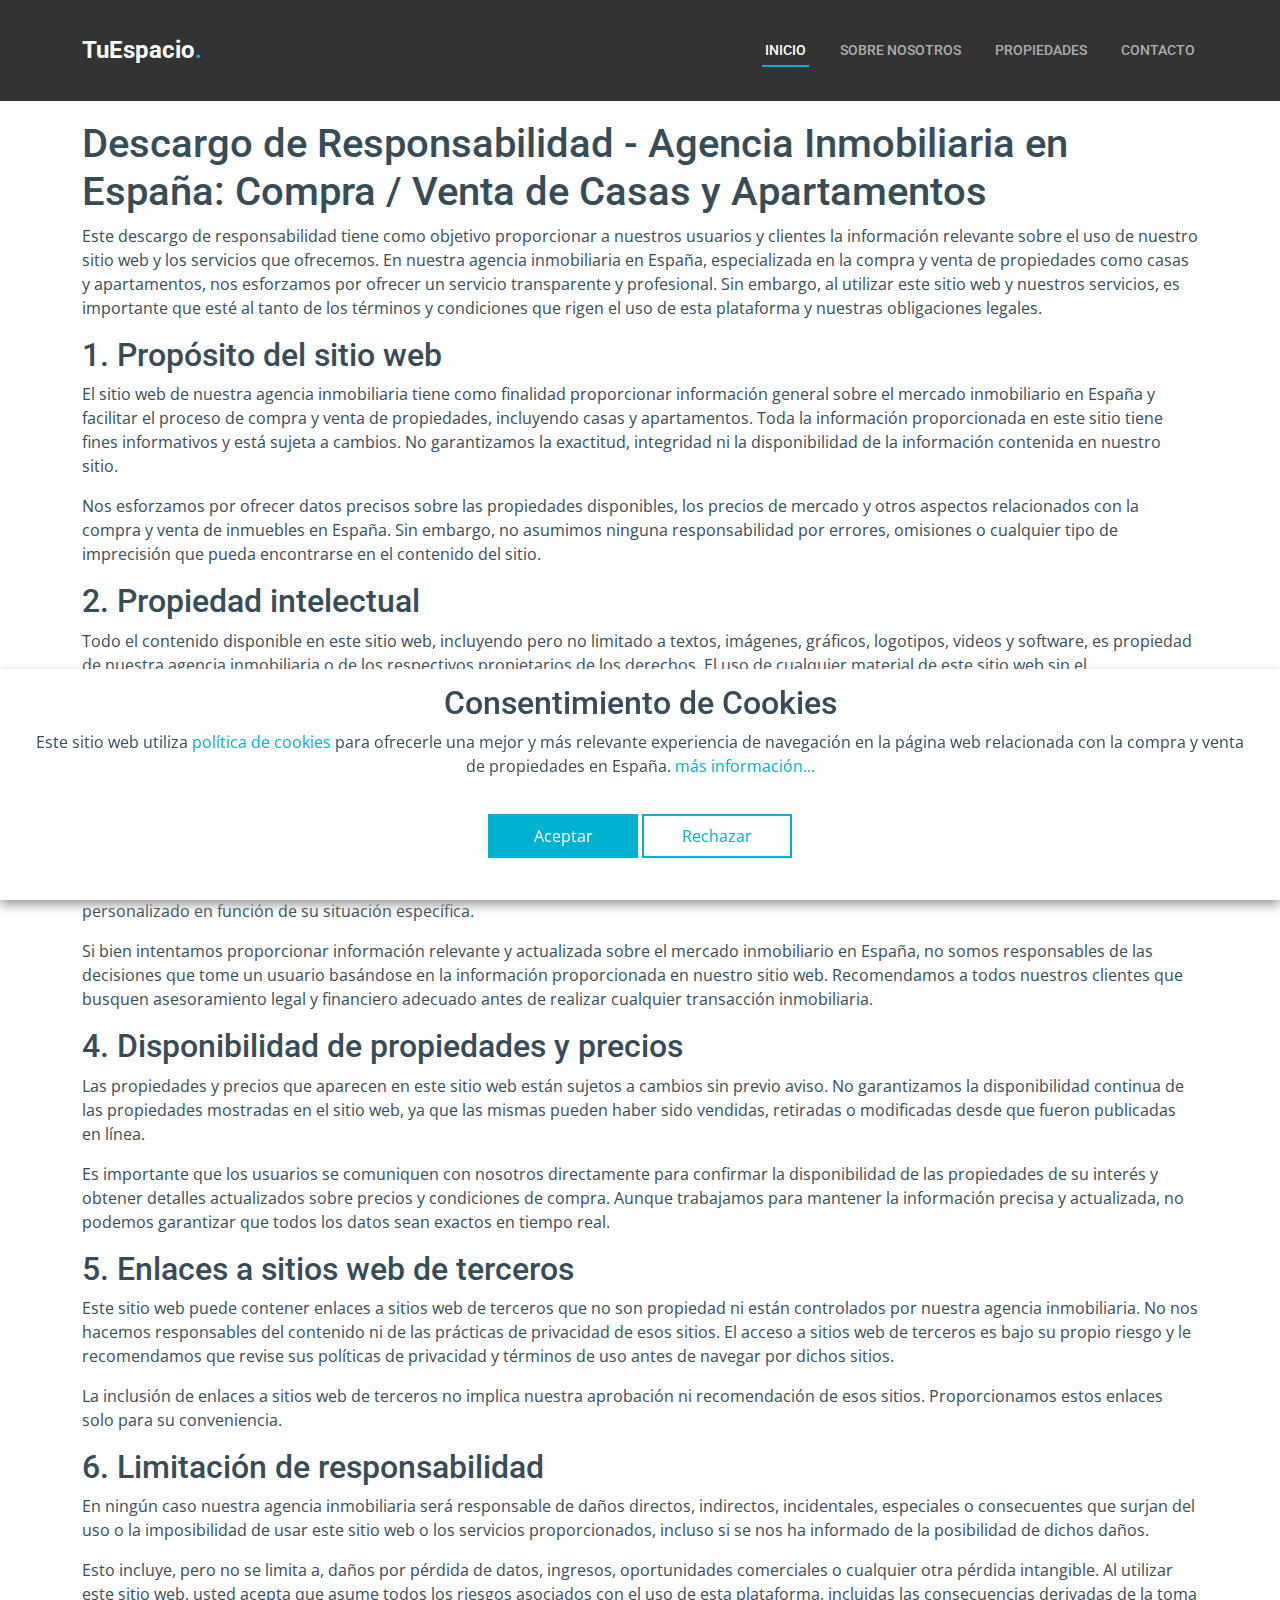
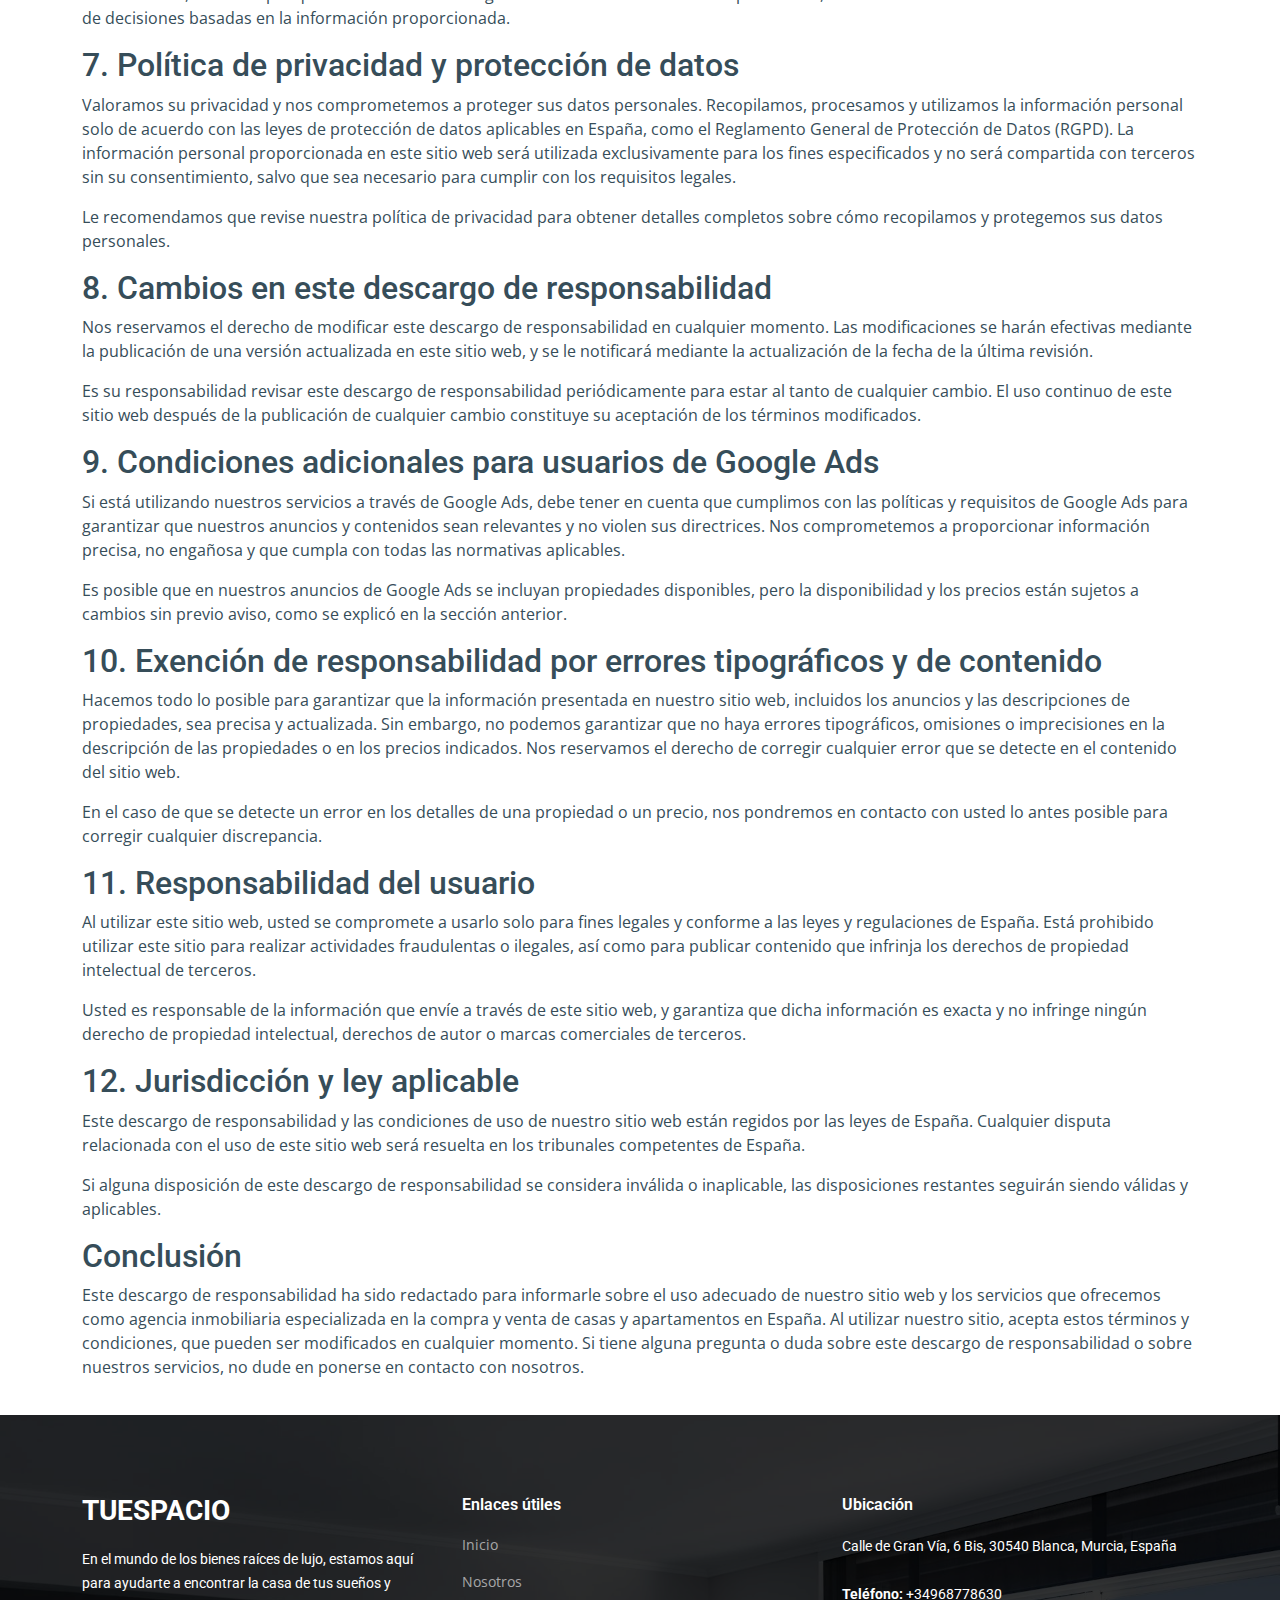
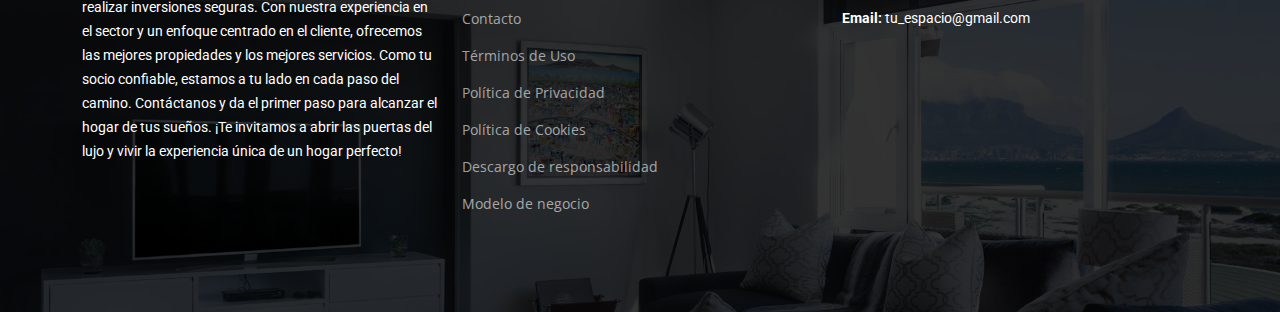
<file: disclaimer.html>
<!DOCTYPE html>
<html lang="en">
    <head>
        <meta charset="utf-8" />
        <meta content="width=device-width, initial-scale=1.0" name="viewport" />

        <title>TuEspacio</title>
        <meta content="" name="description" />
        <meta content="" name="keywords" />

        <!-- Favicons -->
        <link href="assets/img/favicon.png" rel="icon" />
        <link href="assets/img/apple-touch-icon.png" rel="apple-touch-icon" />

        <!-- Google Fonts -->
        <link rel="preconnect" href="https://fonts.googleapis.com" />
        <link rel="preconnect" href="https://fonts.gstatic.com" crossorigin />
        <link
            href="https://fonts.googleapis.com/css2?family=Open+Sans:ital,wght@0,300;0,400;0,500;0,600;0,700;1,300;1,400;1,600;1,700&family=Roboto:ital,wght@0,300;0,400;0,500;0,600;0,700;1,300;1,400;1,500;1,600;1,700&family=Work+Sans:ital,wght@0,300;0,400;0,500;0,600;0,700;1,300;1,400;1,500;1,600;1,700&display=swap"
            rel="stylesheet"
        />

        <!-- Vendor CSS Files -->
        <link
            href="assets/vendor/bootstrap/css/bootstrap.min.css"
            rel="stylesheet"
        />
        <link
            href="assets/vendor/bootstrap-icons/bootstrap-icons.css"
            rel="stylesheet"
        />
        <link
            href="assets/vendor/fontawesome-free/css/all.min.css"
            rel="stylesheet"
        />
        <link href="assets/vendor/aos/aos.css" rel="stylesheet" />
        <link
            href="assets/vendor/glightbox/css/glightbox.min.css"
            rel="stylesheet"
        />
        <link
            href="assets/vendor/swiper/swiper-bundle.min.css"
            rel="stylesheet"
        />

        <!-- Template Main CSS File -->
        <link href="assets/css/main.css" rel="stylesheet" />
    </head>
    <body>
        <!-- ======= Header ======= -->
        <header
            id="header"
            class="header d-flex align-items-center"
            style="background: #333"
        >
            <div
                class="container-fluid container-xl d-flex align-items-center justify-content-between"
            >
                <a href="index.html" class="logo d-flex align-items-center">
                    <!-- Aşağıdaki satırı, bir resim logosu kullanmak isterseniz yorumdan çıkarın -->
                    <!-- <img src="assets/img/logo.png" alt=""> -->
                    <h1>TuEspacio<span>.</span></h1>
                </a>

                <i class="mobile-nav-toggle mobile-nav-show bi bi-list"></i>
                <i class="mobile-nav-toggle mobile-nav-hide d-none bi bi-x"></i>
                <nav id="navbar" class="navbar">
                    <ul>
                        <li>
                            <a href="index.html" class="active">Inicio</a>
                        </li>
                        <li><a href="about.html">Sobre Nosotros</a></li>
                        <li><a href="catalog.html">Propiedades</a></li>
                        <li><a href="contact.html">Contacto</a></li>
                    </ul>
                </nav>
                <!-- .navbar -->
            </div>
        </header>
        <!-- End Header -->
        <main>
            <article
                class="container additional-wrapper"
                style="margin-top: 100px"
            >
                <div class="page__content" style="padding: 20px 0px">
                    <h1>
                        Descargo de Responsabilidad - Agencia Inmobiliaria en
                        España: Compra / Venta de Casas y Apartamentos
                    </h1>

                    <p>
                        Este descargo de responsabilidad tiene como objetivo
                        proporcionar a nuestros usuarios y clientes la
                        información relevante sobre el uso de nuestro sitio web
                        y los servicios que ofrecemos. En nuestra agencia
                        inmobiliaria en España, especializada en la compra y
                        venta de propiedades como casas y apartamentos, nos
                        esforzamos por ofrecer un servicio transparente y
                        profesional. Sin embargo, al utilizar este sitio web y
                        nuestros servicios, es importante que esté al tanto de
                        los términos y condiciones que rigen el uso de esta
                        plataforma y nuestras obligaciones legales.
                    </p>

                    <h2>1. Propósito del sitio web</h2>
                    <p>
                        El sitio web de nuestra agencia inmobiliaria tiene como
                        finalidad proporcionar información general sobre el
                        mercado inmobiliario en España y facilitar el proceso de
                        compra y venta de propiedades, incluyendo casas y
                        apartamentos. Toda la información proporcionada en este
                        sitio tiene fines informativos y está sujeta a cambios.
                        No garantizamos la exactitud, integridad ni la
                        disponibilidad de la información contenida en nuestro
                        sitio.
                    </p>
                    <p>
                        Nos esforzamos por ofrecer datos precisos sobre las
                        propiedades disponibles, los precios de mercado y otros
                        aspectos relacionados con la compra y venta de inmuebles
                        en España. Sin embargo, no asumimos ninguna
                        responsabilidad por errores, omisiones o cualquier tipo
                        de imprecisión que pueda encontrarse en el contenido del
                        sitio.
                    </p>

                    <h2>2. Propiedad intelectual</h2>
                    <p>
                        Todo el contenido disponible en este sitio web,
                        incluyendo pero no limitado a textos, imágenes,
                        gráficos, logotipos, videos y software, es propiedad de
                        nuestra agencia inmobiliaria o de los respectivos
                        propietarios de los derechos. El uso de cualquier
                        material de este sitio web sin el consentimiento expreso
                        de los propietarios de los derechos de autor está
                        estrictamente prohibido.
                    </p>
                    <p>
                        Los usuarios de este sitio web pueden visualizar y
                        descargar contenido únicamente para uso personal y no
                        comercial. Cualquier reproducción, distribución,
                        transmisión o modificación de los contenidos está
                        prohibida, salvo que se cuente con la autorización
                        previa por escrito de los propietarios del contenido.
                    </p>

                    <h2>3. No constituye asesoramiento profesional</h2>
                    <p>
                        El contenido de este sitio web no debe ser considerado
                        como asesoramiento legal, financiero ni de otro tipo.
                        Cualquier decisión tomada sobre la compra o venta de
                        propiedades debe basarse en una consulta con
                        profesionales cualificados que puedan proporcionar un
                        asesoramiento personalizado en función de su situación
                        específica.
                    </p>
                    <p>
                        Si bien intentamos proporcionar información relevante y
                        actualizada sobre el mercado inmobiliario en España, no
                        somos responsables de las decisiones que tome un usuario
                        basándose en la información proporcionada en nuestro
                        sitio web. Recomendamos a todos nuestros clientes que
                        busquen asesoramiento legal y financiero adecuado antes
                        de realizar cualquier transacción inmobiliaria.
                    </p>

                    <h2>4. Disponibilidad de propiedades y precios</h2>
                    <p>
                        Las propiedades y precios que aparecen en este sitio web
                        están sujetos a cambios sin previo aviso. No
                        garantizamos la disponibilidad continua de las
                        propiedades mostradas en el sitio web, ya que las mismas
                        pueden haber sido vendidas, retiradas o modificadas
                        desde que fueron publicadas en línea.
                    </p>
                    <p>
                        Es importante que los usuarios se comuniquen con
                        nosotros directamente para confirmar la disponibilidad
                        de las propiedades de su interés y obtener detalles
                        actualizados sobre precios y condiciones de compra.
                        Aunque trabajamos para mantener la información precisa y
                        actualizada, no podemos garantizar que todos los datos
                        sean exactos en tiempo real.
                    </p>

                    <h2>5. Enlaces a sitios web de terceros</h2>
                    <p>
                        Este sitio web puede contener enlaces a sitios web de
                        terceros que no son propiedad ni están controlados por
                        nuestra agencia inmobiliaria. No nos hacemos
                        responsables del contenido ni de las prácticas de
                        privacidad de esos sitios. El acceso a sitios web de
                        terceros es bajo su propio riesgo y le recomendamos que
                        revise sus políticas de privacidad y términos de uso
                        antes de navegar por dichos sitios.
                    </p>
                    <p>
                        La inclusión de enlaces a sitios web de terceros no
                        implica nuestra aprobación ni recomendación de esos
                        sitios. Proporcionamos estos enlaces solo para su
                        conveniencia.
                    </p>

                    <h2>6. Limitación de responsabilidad</h2>
                    <p>
                        En ningún caso nuestra agencia inmobiliaria será
                        responsable de daños directos, indirectos, incidentales,
                        especiales o consecuentes que surjan del uso o la
                        imposibilidad de usar este sitio web o los servicios
                        proporcionados, incluso si se nos ha informado de la
                        posibilidad de dichos daños.
                    </p>
                    <p>
                        Esto incluye, pero no se limita a, daños por pérdida de
                        datos, ingresos, oportunidades comerciales o cualquier
                        otra pérdida intangible. Al utilizar este sitio web,
                        usted acepta que asume todos los riesgos asociados con
                        el uso de esta plataforma, incluidas las consecuencias
                        derivadas de la toma de decisiones basadas en la
                        información proporcionada.
                    </p>

                    <h2>7. Política de privacidad y protección de datos</h2>
                    <p>
                        Valoramos su privacidad y nos comprometemos a proteger
                        sus datos personales. Recopilamos, procesamos y
                        utilizamos la información personal solo de acuerdo con
                        las leyes de protección de datos aplicables en España,
                        como el Reglamento General de Protección de Datos
                        (RGPD). La información personal proporcionada en este
                        sitio web será utilizada exclusivamente para los fines
                        especificados y no será compartida con terceros sin su
                        consentimiento, salvo que sea necesario para cumplir con
                        los requisitos legales.
                    </p>
                    <p>
                        Le recomendamos que revise nuestra política de
                        privacidad para obtener detalles completos sobre cómo
                        recopilamos y protegemos sus datos personales.
                    </p>

                    <h2>8. Cambios en este descargo de responsabilidad</h2>
                    <p>
                        Nos reservamos el derecho de modificar este descargo de
                        responsabilidad en cualquier momento. Las modificaciones
                        se harán efectivas mediante la publicación de una
                        versión actualizada en este sitio web, y se le
                        notificará mediante la actualización de la fecha de la
                        última revisión.
                    </p>
                    <p>
                        Es su responsabilidad revisar este descargo de
                        responsabilidad periódicamente para estar al tanto de
                        cualquier cambio. El uso continuo de este sitio web
                        después de la publicación de cualquier cambio constituye
                        su aceptación de los términos modificados.
                    </p>

                    <h2>
                        9. Condiciones adicionales para usuarios de Google Ads
                    </h2>
                    <p>
                        Si está utilizando nuestros servicios a través de Google
                        Ads, debe tener en cuenta que cumplimos con las
                        políticas y requisitos de Google Ads para garantizar que
                        nuestros anuncios y contenidos sean relevantes y no
                        violen sus directrices. Nos comprometemos a proporcionar
                        información precisa, no engañosa y que cumpla con todas
                        las normativas aplicables.
                    </p>
                    <p>
                        Es posible que en nuestros anuncios de Google Ads se
                        incluyan propiedades disponibles, pero la disponibilidad
                        y los precios están sujetos a cambios sin previo aviso,
                        como se explicó en la sección anterior.
                    </p>

                    <h2>
                        10. Exención de responsabilidad por errores tipográficos
                        y de contenido
                    </h2>
                    <p>
                        Hacemos todo lo posible para garantizar que la
                        información presentada en nuestro sitio web, incluidos
                        los anuncios y las descripciones de propiedades, sea
                        precisa y actualizada. Sin embargo, no podemos
                        garantizar que no haya errores tipográficos, omisiones o
                        imprecisiones en la descripción de las propiedades o en
                        los precios indicados. Nos reservamos el derecho de
                        corregir cualquier error que se detecte en el contenido
                        del sitio web.
                    </p>
                    <p>
                        En el caso de que se detecte un error en los detalles de
                        una propiedad o un precio, nos pondremos en contacto con
                        usted lo antes posible para corregir cualquier
                        discrepancia.
                    </p>

                    <h2>11. Responsabilidad del usuario</h2>
                    <p>
                        Al utilizar este sitio web, usted se compromete a usarlo
                        solo para fines legales y conforme a las leyes y
                        regulaciones de España. Está prohibido utilizar este
                        sitio para realizar actividades fraudulentas o ilegales,
                        así como para publicar contenido que infrinja los
                        derechos de propiedad intelectual de terceros.
                    </p>
                    <p>
                        Usted es responsable de la información que envíe a
                        través de este sitio web, y garantiza que dicha
                        información es exacta y no infringe ningún derecho de
                        propiedad intelectual, derechos de autor o marcas
                        comerciales de terceros.
                    </p>

                    <h2>12. Jurisdicción y ley aplicable</h2>
                    <p>
                        Este descargo de responsabilidad y las condiciones de
                        uso de nuestro sitio web están regidos por las leyes de
                        España. Cualquier disputa relacionada con el uso de este
                        sitio web será resuelta en los tribunales competentes de
                        España.
                    </p>
                    <p>
                        Si alguna disposición de este descargo de
                        responsabilidad se considera inválida o inaplicable, las
                        disposiciones restantes seguirán siendo válidas y
                        aplicables.
                    </p>

                    <h2>Conclusión</h2>
                    <p>
                        Este descargo de responsabilidad ha sido redactado para
                        informarle sobre el uso adecuado de nuestro sitio web y
                        los servicios que ofrecemos como agencia inmobiliaria
                        especializada en la compra y venta de casas y
                        apartamentos en España. Al utilizar nuestro sitio,
                        acepta estos términos y condiciones, que pueden ser
                        modificados en cualquier momento. Si tiene alguna
                        pregunta o duda sobre este descargo de responsabilidad o
                        sobre nuestros servicios, no dude en ponerse en contacto
                        con nosotros.
                    </p>
                </div>
            </article>
        </main>
        <!-- ======= Footer ======= -->
        <footer id="footer" class="footer">
            <div class="footer-content position-relative">
                <div class="container">
                    <div class="row">
                        <div class="col-lg-4 col-md-6">
                            <div class="footer-info">
                                <h3>TuEspacio</h3>
                                <p>
                                    En el mundo de los bienes raíces de lujo,
                                    estamos aquí para ayudarte a encontrar la
                                    casa de tus sueños y realizar inversiones
                                    seguras. Con nuestra experiencia en el
                                    sector y un enfoque centrado en el cliente,
                                    ofrecemos las mejores propiedades y los
                                    mejores servicios. Como tu socio confiable,
                                    estamos a tu lado en cada paso del camino.
                                    Contáctanos y da el primer paso para
                                    alcanzar el hogar de tus sueños. ¡Te
                                    invitamos a abrir las puertas del lujo y
                                    vivir la experiencia única de un hogar
                                    perfecto!
                                </p>
                            </div>
                        </div>
                        <!-- Footer info column end -->

                        <div class="col-lg-4 col-md-6 footer-links">
                            <h4>Enlaces útiles</h4>
                            <ul>
                                <li><a href="index.html">Inicio</a></li>
                                <li><a href="about.html">Nosotros</a></li>
                                <li><a href="contact.html">Contacto</a></li>
                                <li>
                                    <a href="terms-of-use.html"
                                        >Términos de Uso</a
                                    >
                                </li>
                                <li>
                                    <a href="privacy-policy.html"
                                        >Política de Privacidad</a
                                    >
                                </li>
                                <li>
                                    <a href="cookie-policy.html"
                                        >Política de Cookies</a
                                    >
                                </li>
                                <li>
                                    <a href="disclaimer.html"
                                        >Descargo de responsabilidad</a
                                    >
                                </li>
                                <li>
                                    <a href="business-model.html"
                                        >Modelo de negocio</a
                                    >
                                </li>
                            </ul>
                        </div>
                        <!-- Footer links column end -->

                        <div class="col-lg-4 col-md-6">
                            <div class="footer-info">
                                <h4>Ubicación</h4>

                                <p>
                                    Calle de Gran Vía, 6 Bis, 30540 Blanca,
                                    Murcia, España <br /><br />
                                    <strong>Teléfono:</strong>
                                    +34968778630<br />
                                    <strong>Email:</strong>
                                    tu_espacio@gmail.com<br />
                                </p>
                            </div>
                        </div>
                        <!-- Footer info column end -->
                    </div>
                </div>
            </div>
        </footer>
        <!-- End Footer -->

        <!-- Cookie banner -->
        <div class="cookie-wrapper show">
            <div>
                <i class="bx bx-cookie"></i>
                <h2 style="text-align: center">Consentimiento de Cookies</h2>
            </div>

            <div class="data">
                <p>
                    Este sitio web utiliza
                    <a href="cookie-policy.html">política de cookies</a> para
                    ofrecerle una mejor y más relevante experiencia de
                    navegación en la página web relacionada con la compra y
                    venta de propiedades en España.
                    <a href="privacy-policy.html">más información...</a>
                </p>
            </div>

            <div class="buttons">
                <button class="cookie-button" id="acceptBtn">Aceptar</button>
                <button class="cookie-button" id="declineBtn">Rechazar</button>
            </div>
        </div>
        <!-- End Cookie banner -->

        <a
            href="#"
            class="scroll-top d-flex align-items-center justify-content-center"
            ><i class="bi bi-arrow-up-short"></i
        ></a>

        <div id="preloader"></div>

        <!-- Vendor JS Files -->
        <script src="assets/vendor/bootstrap/js/bootstrap.bundle.min.js"></script>
        <script src="assets/vendor/aos/aos.js"></script>
        <script src="assets/vendor/glightbox/js/glightbox.min.js"></script>
        <script src="assets/vendor/isotope-layout/isotope.pkgd.min.js"></script>
        <script src="assets/vendor/swiper/swiper-bundle.min.js"></script>
        <script src="assets/vendor/purecounter/purecounter_vanilla.js"></script>
        <script src="assets/vendor/php-email-form/validate.js"></script>

        <!-- Template Main JS File -->
        <script src="assets/js/main.js"></script>
        <script src="assets/js/cookiebanner.js"></script>
    </body>
</html>
</file>
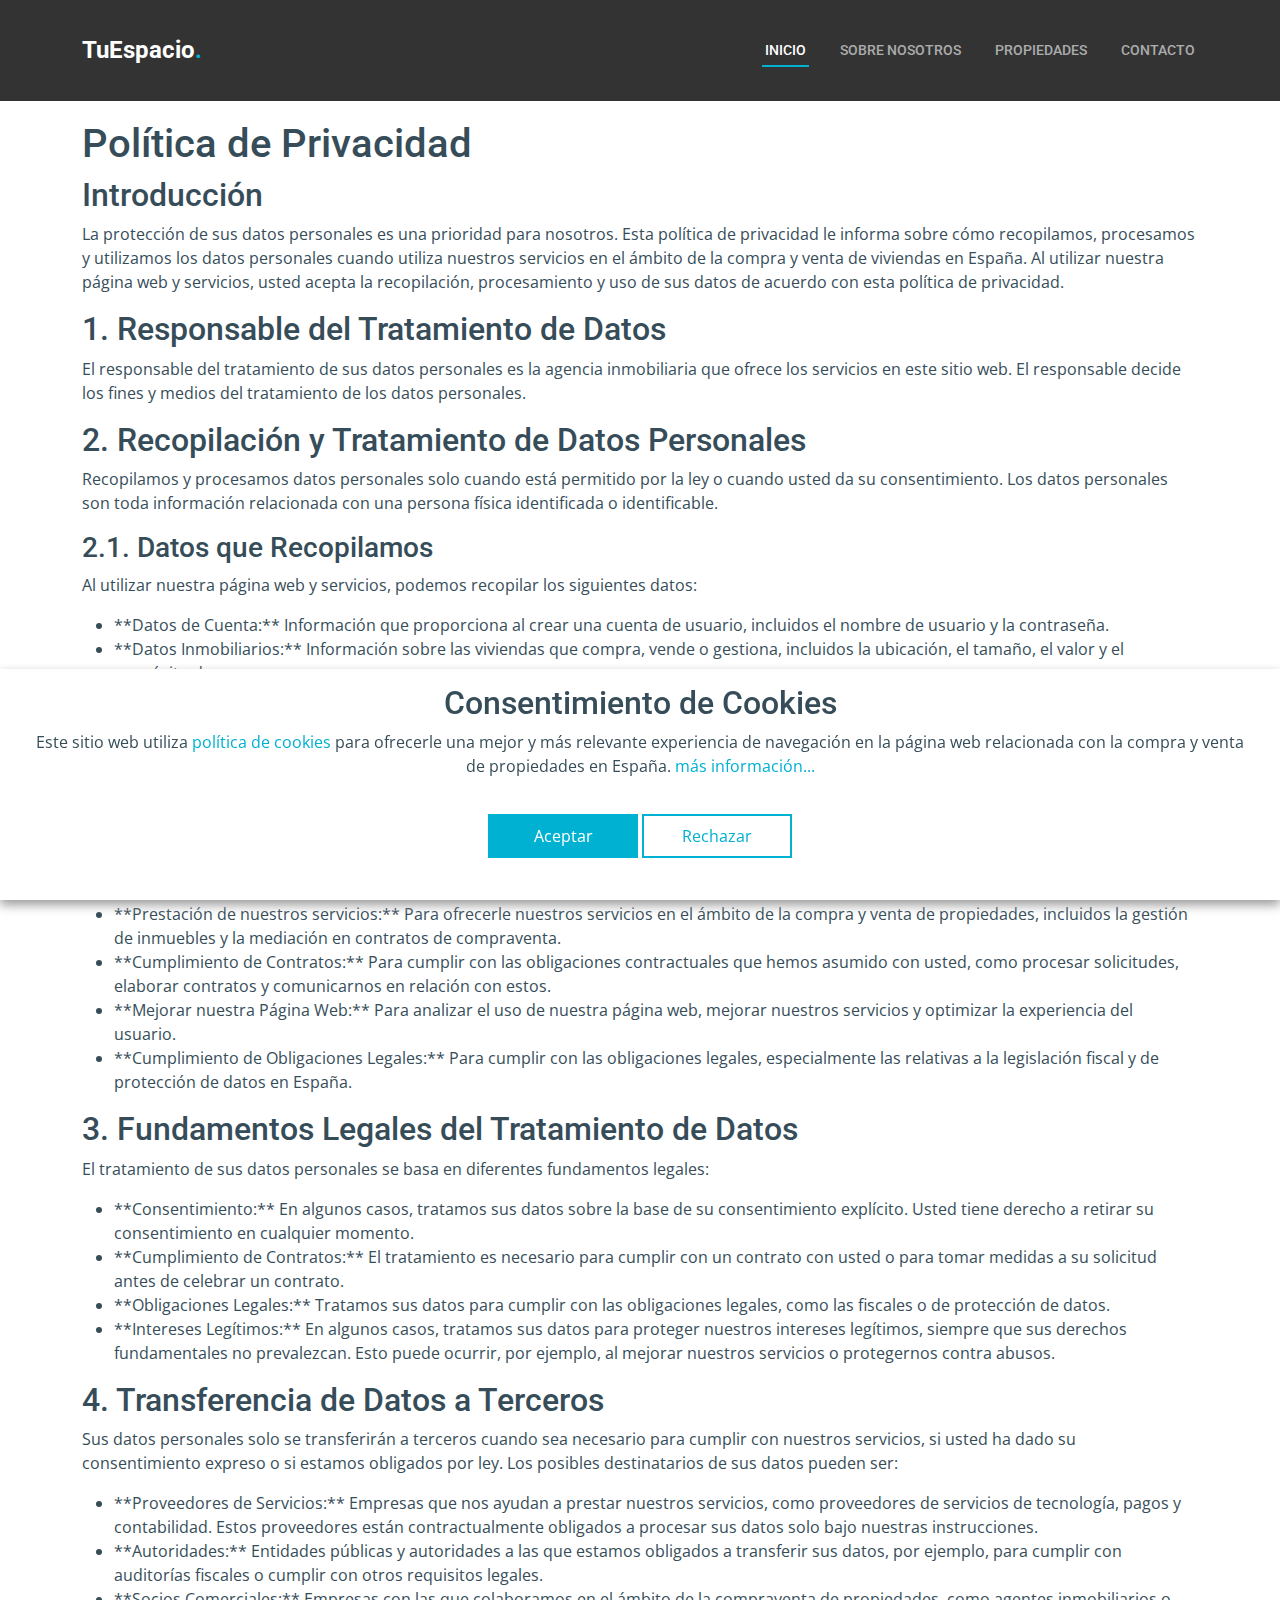
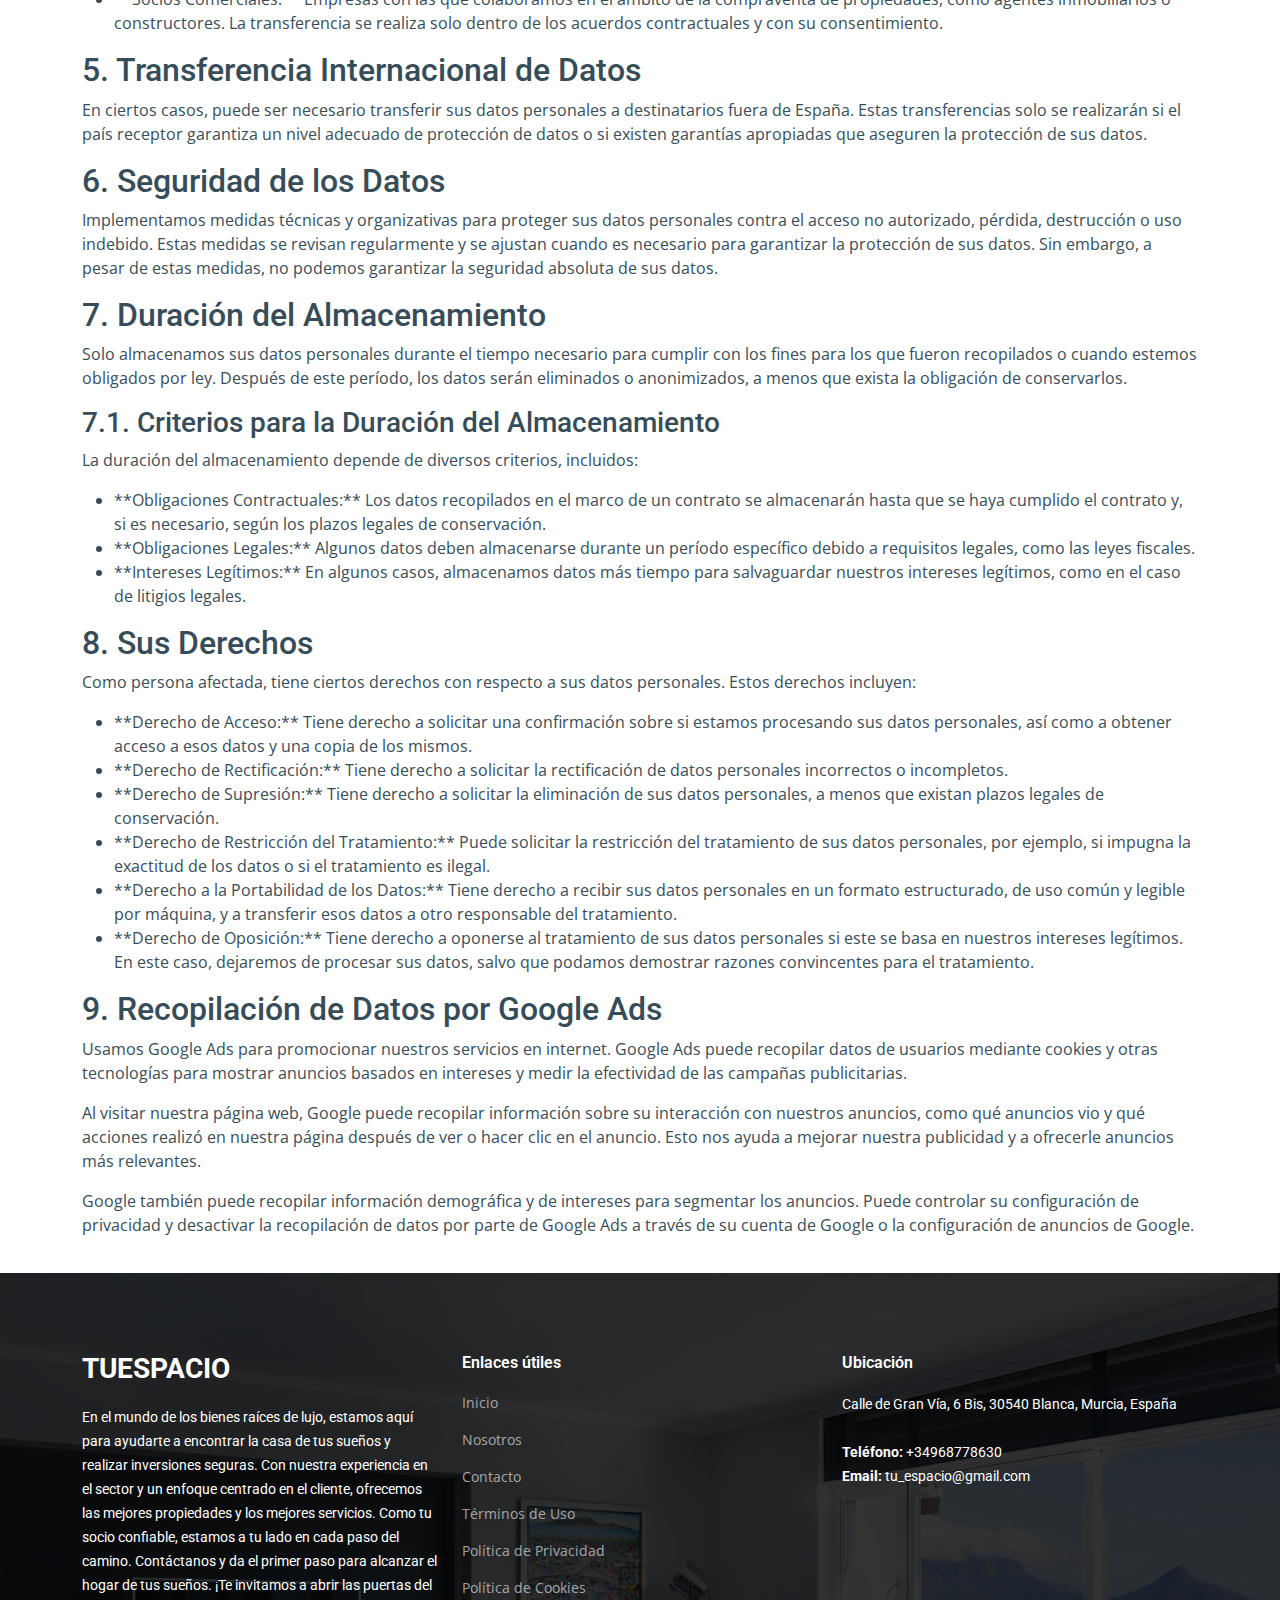
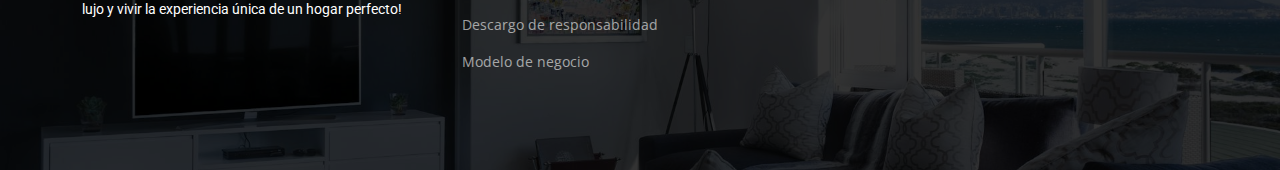
<file: privacy-policy.html>
<!DOCTYPE html>
<html lang="en">
    <head>
        <meta charset="utf-8" />
        <meta content="width=device-width, initial-scale=1.0" name="viewport" />

        <title>TuEspacio</title>
        <meta content="" name="description" />
        <meta content="" name="keywords" />

        <!-- Favicons -->
        <link href="assets/img/favicon.png" rel="icon" />
        <link href="assets/img/apple-touch-icon.png" rel="apple-touch-icon" />

        <!-- Google Fonts -->
        <link rel="preconnect" href="https://fonts.googleapis.com" />
        <link rel="preconnect" href="https://fonts.gstatic.com" crossorigin />
        <link
            href="https://fonts.googleapis.com/css2?family=Open+Sans:ital,wght@0,300;0,400;0,500;0,600;0,700;1,300;1,400;1,600;1,700&family=Roboto:ital,wght@0,300;0,400;0,500;0,600;0,700;1,300;1,400;1,500;1,600;1,700&family=Work+Sans:ital,wght@0,300;0,400;0,500;0,600;0,700;1,300;1,400;1,500;1,600;1,700&display=swap"
            rel="stylesheet"
        />

        <!-- Vendor CSS Files -->
        <link
            href="assets/vendor/bootstrap/css/bootstrap.min.css"
            rel="stylesheet"
        />
        <link
            href="assets/vendor/bootstrap-icons/bootstrap-icons.css"
            rel="stylesheet"
        />
        <link
            href="assets/vendor/fontawesome-free/css/all.min.css"
            rel="stylesheet"
        />
        <link href="assets/vendor/aos/aos.css" rel="stylesheet" />
        <link
            href="assets/vendor/glightbox/css/glightbox.min.css"
            rel="stylesheet"
        />
        <link
            href="assets/vendor/swiper/swiper-bundle.min.css"
            rel="stylesheet"
        />

        <!-- Template Main CSS File -->
        <link href="assets/css/main.css" rel="stylesheet" />
    </head>
    <body>
        <!-- ======= Header ======= -->
        <header
            id="header"
            class="header d-flex align-items-center"
            style="background: #333"
        >
            <div
                class="container-fluid container-xl d-flex align-items-center justify-content-between"
            >
                <a href="index.html" class="logo d-flex align-items-center">
                    <!-- Aşağıdaki satırı, bir resim logosu kullanmak isterseniz yorumdan çıkarın -->
                    <!-- <img src="assets/img/logo.png" alt=""> -->
                    <h1>TuEspacio<span>.</span></h1>
                </a>

                <i class="mobile-nav-toggle mobile-nav-show bi bi-list"></i>
                <i class="mobile-nav-toggle mobile-nav-hide d-none bi bi-x"></i>
                <nav id="navbar" class="navbar">
                    <ul>
                        <li>
                            <a href="index.html" class="active">Inicio</a>
                        </li>
                        <li><a href="about.html">Sobre Nosotros</a></li>
                        <li><a href="catalog.html">Propiedades</a></li>
                        <li><a href="contact.html">Contacto</a></li>
                    </ul>
                </nav>
                <!-- .navbar -->
            </div>
        </header>
        <!-- End Header -->

        <main>
            <article
                class="container additional-wrapper"
                style="margin-top: 100px"
            >
                <div class="page__content" style="padding: 20px 0px">
                    <h1>Política de Privacidad</h1>

                    <h2>Introducción</h2>
                    <p>
                        La protección de sus datos personales es una prioridad
                        para nosotros. Esta política de privacidad le informa
                        sobre cómo recopilamos, procesamos y utilizamos los
                        datos personales cuando utiliza nuestros servicios en el
                        ámbito de la compra y venta de viviendas en España. Al
                        utilizar nuestra página web y servicios, usted acepta la
                        recopilación, procesamiento y uso de sus datos de
                        acuerdo con esta política de privacidad.
                    </p>

                    <h2>1. Responsable del Tratamiento de Datos</h2>
                    <p>
                        El responsable del tratamiento de sus datos personales
                        es la agencia inmobiliaria que ofrece los servicios en
                        este sitio web. El responsable decide los fines y medios
                        del tratamiento de los datos personales.
                    </p>

                    <h2>2. Recopilación y Tratamiento de Datos Personales</h2>
                    <p>
                        Recopilamos y procesamos datos personales solo cuando
                        está permitido por la ley o cuando usted da su
                        consentimiento. Los datos personales son toda
                        información relacionada con una persona física
                        identificada o identificable.
                    </p>

                    <h3>2.1. Datos que Recopilamos</h3>
                    <p>
                        Al utilizar nuestra página web y servicios, podemos
                        recopilar los siguientes datos:
                    </p>
                    <ul>
                        <li>
                            **Datos de Cuenta:** Información que proporciona al
                            crear una cuenta de usuario, incluidos el nombre de
                            usuario y la contraseña.
                        </li>
                        <li>
                            **Datos Inmobiliarios:** Información sobre las
                            viviendas que compra, vende o gestiona, incluidos la
                            ubicación, el tamaño, el valor y el propósito de
                            uso.
                        </li>
                        <li>
                            **Datos de Contratos:** Detalles de los contratos de
                            compraventa de propiedades que se formalizan en el
                            marco de nuestros servicios.
                        </li>
                        <li>
                            **Datos de Comunicación:** Información que nos
                            proporciona al contactarnos, como formularios de
                            contacto o consultas sobre nuestros servicios.
                        </li>
                        <li>
                            **Datos de Uso:** Información sobre su uso de
                            nuestra página web, como la dirección IP, el tipo de
                            navegador, las páginas visitadas y las horas de
                            acceso.
                        </li>
                    </ul>

                    <h3>2.2. Propósito del Tratamiento de Datos</h3>
                    <p>
                        El tratamiento de sus datos personales se realiza con
                        los siguientes fines:
                    </p>
                    <ul>
                        <li>
                            **Prestación de nuestros servicios:** Para ofrecerle
                            nuestros servicios en el ámbito de la compra y venta
                            de propiedades, incluidos la gestión de inmuebles y
                            la mediación en contratos de compraventa.
                        </li>
                        <li>
                            **Cumplimiento de Contratos:** Para cumplir con las
                            obligaciones contractuales que hemos asumido con
                            usted, como procesar solicitudes, elaborar contratos
                            y comunicarnos en relación con estos.
                        </li>
                        <li>
                            **Mejorar nuestra Página Web:** Para analizar el uso
                            de nuestra página web, mejorar nuestros servicios y
                            optimizar la experiencia del usuario.
                        </li>
                        <li>
                            **Cumplimiento de Obligaciones Legales:** Para
                            cumplir con las obligaciones legales, especialmente
                            las relativas a la legislación fiscal y de
                            protección de datos en España.
                        </li>
                    </ul>

                    <h2>3. Fundamentos Legales del Tratamiento de Datos</h2>
                    <p>
                        El tratamiento de sus datos personales se basa en
                        diferentes fundamentos legales:
                    </p>
                    <ul>
                        <li>
                            **Consentimiento:** En algunos casos, tratamos sus
                            datos sobre la base de su consentimiento explícito.
                            Usted tiene derecho a retirar su consentimiento en
                            cualquier momento.
                        </li>
                        <li>
                            **Cumplimiento de Contratos:** El tratamiento es
                            necesario para cumplir con un contrato con usted o
                            para tomar medidas a su solicitud antes de celebrar
                            un contrato.
                        </li>
                        <li>
                            **Obligaciones Legales:** Tratamos sus datos para
                            cumplir con las obligaciones legales, como las
                            fiscales o de protección de datos.
                        </li>
                        <li>
                            **Intereses Legítimos:** En algunos casos, tratamos
                            sus datos para proteger nuestros intereses
                            legítimos, siempre que sus derechos fundamentales no
                            prevalezcan. Esto puede ocurrir, por ejemplo, al
                            mejorar nuestros servicios o protegernos contra
                            abusos.
                        </li>
                    </ul>

                    <h2>4. Transferencia de Datos a Terceros</h2>
                    <p>
                        Sus datos personales solo se transferirán a terceros
                        cuando sea necesario para cumplir con nuestros
                        servicios, si usted ha dado su consentimiento expreso o
                        si estamos obligados por ley. Los posibles destinatarios
                        de sus datos pueden ser:
                    </p>
                    <ul>
                        <li>
                            **Proveedores de Servicios:** Empresas que nos
                            ayudan a prestar nuestros servicios, como
                            proveedores de servicios de tecnología, pagos y
                            contabilidad. Estos proveedores están
                            contractualmente obligados a procesar sus datos solo
                            bajo nuestras instrucciones.
                        </li>
                        <li>
                            **Autoridades:** Entidades públicas y autoridades a
                            las que estamos obligados a transferir sus datos,
                            por ejemplo, para cumplir con auditorías fiscales o
                            cumplir con otros requisitos legales.
                        </li>
                        <li>
                            **Socios Comerciales:** Empresas con las que
                            colaboramos en el ámbito de la compraventa de
                            propiedades, como agentes inmobiliarios o
                            constructores. La transferencia se realiza solo
                            dentro de los acuerdos contractuales y con su
                            consentimiento.
                        </li>
                    </ul>

                    <h2>5. Transferencia Internacional de Datos</h2>
                    <p>
                        En ciertos casos, puede ser necesario transferir sus
                        datos personales a destinatarios fuera de España. Estas
                        transferencias solo se realizarán si el país receptor
                        garantiza un nivel adecuado de protección de datos o si
                        existen garantías apropiadas que aseguren la protección
                        de sus datos.
                    </p>

                    <h2>6. Seguridad de los Datos</h2>
                    <p>
                        Implementamos medidas técnicas y organizativas para
                        proteger sus datos personales contra el acceso no
                        autorizado, pérdida, destrucción o uso indebido. Estas
                        medidas se revisan regularmente y se ajustan cuando es
                        necesario para garantizar la protección de sus datos.
                        Sin embargo, a pesar de estas medidas, no podemos
                        garantizar la seguridad absoluta de sus datos.
                    </p>

                    <h2>7. Duración del Almacenamiento</h2>
                    <p>
                        Solo almacenamos sus datos personales durante el tiempo
                        necesario para cumplir con los fines para los que fueron
                        recopilados o cuando estemos obligados por ley. Después
                        de este período, los datos serán eliminados o
                        anonimizados, a menos que exista la obligación de
                        conservarlos.
                    </p>

                    <h3>7.1. Criterios para la Duración del Almacenamiento</h3>
                    <p>
                        La duración del almacenamiento depende de diversos
                        criterios, incluidos:
                    </p>
                    <ul>
                        <li>
                            **Obligaciones Contractuales:** Los datos
                            recopilados en el marco de un contrato se
                            almacenarán hasta que se haya cumplido el contrato
                            y, si es necesario, según los plazos legales de
                            conservación.
                        </li>
                        <li>
                            **Obligaciones Legales:** Algunos datos deben
                            almacenarse durante un período específico debido a
                            requisitos legales, como las leyes fiscales.
                        </li>
                        <li>
                            **Intereses Legítimos:** En algunos casos,
                            almacenamos datos más tiempo para salvaguardar
                            nuestros intereses legítimos, como en el caso de
                            litigios legales.
                        </li>
                    </ul>

                    <h2>8. Sus Derechos</h2>
                    <p>
                        Como persona afectada, tiene ciertos derechos con
                        respecto a sus datos personales. Estos derechos
                        incluyen:
                    </p>
                    <ul>
                        <li>
                            **Derecho de Acceso:** Tiene derecho a solicitar una
                            confirmación sobre si estamos procesando sus datos
                            personales, así como a obtener acceso a esos datos y
                            una copia de los mismos.
                        </li>
                        <li>
                            **Derecho de Rectificación:** Tiene derecho a
                            solicitar la rectificación de datos personales
                            incorrectos o incompletos.
                        </li>
                        <li>
                            **Derecho de Supresión:** Tiene derecho a solicitar
                            la eliminación de sus datos personales, a menos que
                            existan plazos legales de conservación.
                        </li>
                        <li>
                            **Derecho de Restricción del Tratamiento:** Puede
                            solicitar la restricción del tratamiento de sus
                            datos personales, por ejemplo, si impugna la
                            exactitud de los datos o si el tratamiento es
                            ilegal.
                        </li>
                        <li>
                            **Derecho a la Portabilidad de los Datos:** Tiene
                            derecho a recibir sus datos personales en un formato
                            estructurado, de uso común y legible por máquina, y
                            a transferir esos datos a otro responsable del
                            tratamiento.
                        </li>
                        <li>
                            **Derecho de Oposición:** Tiene derecho a oponerse
                            al tratamiento de sus datos personales si este se
                            basa en nuestros intereses legítimos. En este caso,
                            dejaremos de procesar sus datos, salvo que podamos
                            demostrar razones convincentes para el tratamiento.
                        </li>
                    </ul>

                    <h2>9. Recopilación de Datos por Google Ads</h2>
                    <p>
                        Usamos Google Ads para promocionar nuestros servicios en
                        internet. Google Ads puede recopilar datos de usuarios
                        mediante cookies y otras tecnologías para mostrar
                        anuncios basados en intereses y medir la efectividad de
                        las campañas publicitarias.
                    </p>
                    <p>
                        Al visitar nuestra página web, Google puede recopilar
                        información sobre su interacción con nuestros anuncios,
                        como qué anuncios vio y qué acciones realizó en nuestra
                        página después de ver o hacer clic en el anuncio. Esto
                        nos ayuda a mejorar nuestra publicidad y a ofrecerle
                        anuncios más relevantes.
                    </p>
                    <p>
                        Google también puede recopilar información demográfica y
                        de intereses para segmentar los anuncios. Puede
                        controlar su configuración de privacidad y desactivar la
                        recopilación de datos por parte de Google Ads a través
                        de su cuenta de Google o la configuración de anuncios de
                        Google.
                    </p>
                </div>
            </article>
        </main>

        <!-- ======= Footer ======= -->
        <footer id="footer" class="footer">
            <div class="footer-content position-relative">
                <div class="container">
                    <div class="row">
                        <div class="col-lg-4 col-md-6">
                            <div class="footer-info">
                                <h3>TuEspacio</h3>
                                <p>
                                    En el mundo de los bienes raíces de lujo,
                                    estamos aquí para ayudarte a encontrar la
                                    casa de tus sueños y realizar inversiones
                                    seguras. Con nuestra experiencia en el
                                    sector y un enfoque centrado en el cliente,
                                    ofrecemos las mejores propiedades y los
                                    mejores servicios. Como tu socio confiable,
                                    estamos a tu lado en cada paso del camino.
                                    Contáctanos y da el primer paso para
                                    alcanzar el hogar de tus sueños. ¡Te
                                    invitamos a abrir las puertas del lujo y
                                    vivir la experiencia única de un hogar
                                    perfecto!
                                </p>
                            </div>
                        </div>
                        <!-- Footer info column end -->

                        <div class="col-lg-4 col-md-6 footer-links">
                            <h4>Enlaces útiles</h4>
                            <ul>
                                <li><a href="index.html">Inicio</a></li>
                                <li><a href="about.html">Nosotros</a></li>
                                <li><a href="contact.html">Contacto</a></li>
                                <li>
                                    <a href="terms-of-use.html"
                                        >Términos de Uso</a
                                    >
                                </li>
                                <li>
                                    <a href="privacy-policy.html"
                                        >Política de Privacidad</a
                                    >
                                </li>
                                <li>
                                    <a href="cookie-policy.html"
                                        >Política de Cookies</a
                                    >
                                </li>
                                <li>
                                    <a href="disclaimer.html"
                                        >Descargo de responsabilidad</a
                                    >
                                </li>
                                <li>
                                    <a href="business-model.html"
                                        >Modelo de negocio</a
                                    >
                                </li>
                            </ul>
                        </div>
                        <!-- Footer links column end -->

                        <div class="col-lg-4 col-md-6">
                            <div class="footer-info">
                                <h4>Ubicación</h4>

                                <p>
                                    Calle de Gran Vía, 6 Bis, 30540 Blanca,
                                    Murcia, España <br /><br />
                                    <strong>Teléfono:</strong>
                                    +34968778630<br />
                                    <strong>Email:</strong>
                                    tu_espacio@gmail.com<br />
                                </p>
                            </div>
                        </div>
                        <!-- Footer info column end -->
                    </div>
                </div>
            </div>
        </footer>
        <!-- End Footer -->

        <!-- Cookie banner -->
        <div class="cookie-wrapper show">
            <div>
                <i class="bx bx-cookie"></i>
                <h2 style="text-align: center">Consentimiento de Cookies</h2>
            </div>

            <div class="data">
                <p>
                    Este sitio web utiliza
                    <a href="cookie-policy.html">política de cookies</a> para
                    ofrecerle una mejor y más relevante experiencia de
                    navegación en la página web relacionada con la compra y
                    venta de propiedades en España.
                    <a href="privacy-policy.html">más información...</a>
                </p>
            </div>

            <div class="buttons">
                <button class="cookie-button" id="acceptBtn">Aceptar</button>
                <button class="cookie-button" id="declineBtn">Rechazar</button>
            </div>
        </div>
        <!-- End Cookie banner -->

        <a
            href="#"
            class="scroll-top d-flex align-items-center justify-content-center"
            ><i class="bi bi-arrow-up-short"></i
        ></a>

        <div id="preloader"></div>

        <!-- Vendor JS Files -->
        <script src="assets/vendor/bootstrap/js/bootstrap.bundle.min.js"></script>
        <script src="assets/vendor/aos/aos.js"></script>
        <script src="assets/vendor/glightbox/js/glightbox.min.js"></script>
        <script src="assets/vendor/isotope-layout/isotope.pkgd.min.js"></script>
        <script src="assets/vendor/swiper/swiper-bundle.min.js"></script>
        <script src="assets/vendor/purecounter/purecounter_vanilla.js"></script>
        <script src="assets/vendor/php-email-form/validate.js"></script>

        <!-- Template Main JS File -->
        <script src="assets/js/main.js"></script>
        <script src="assets/js/cookiebanner.js"></script>
    </body>
</html>
</file>
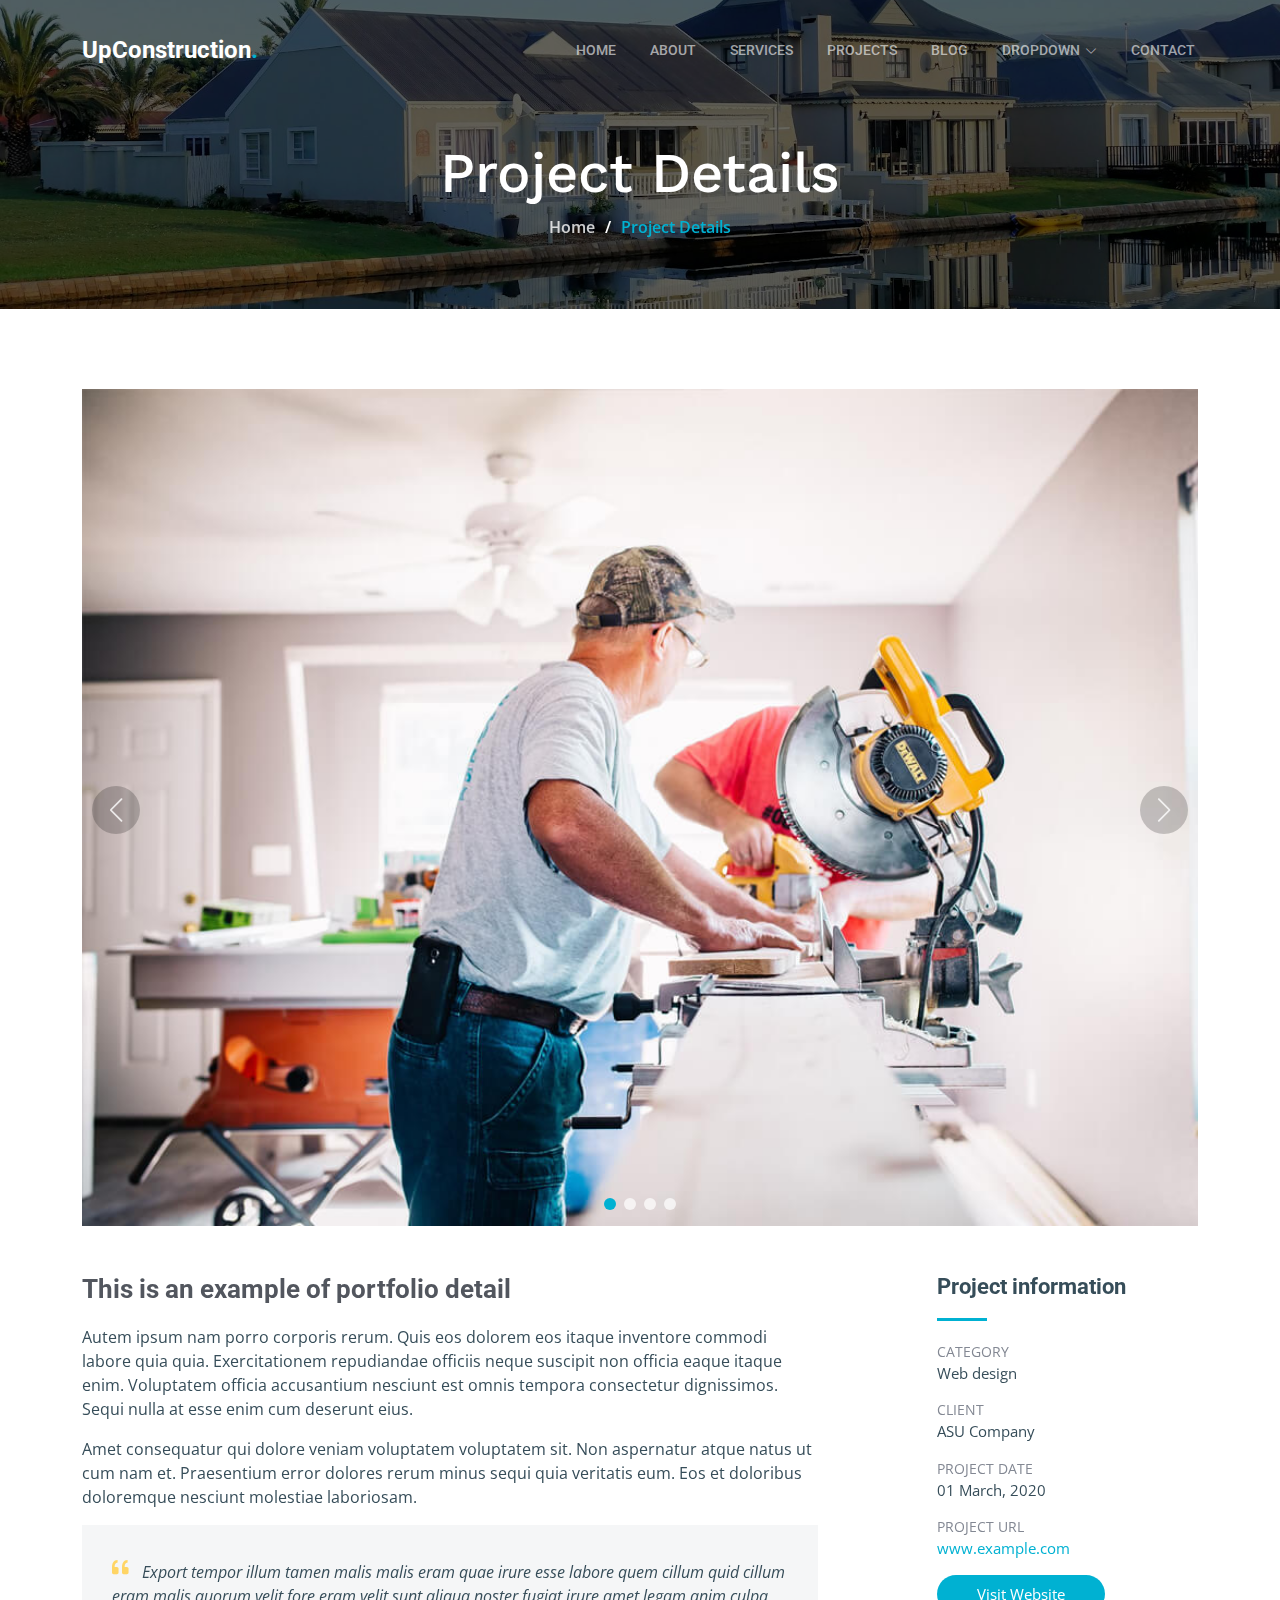
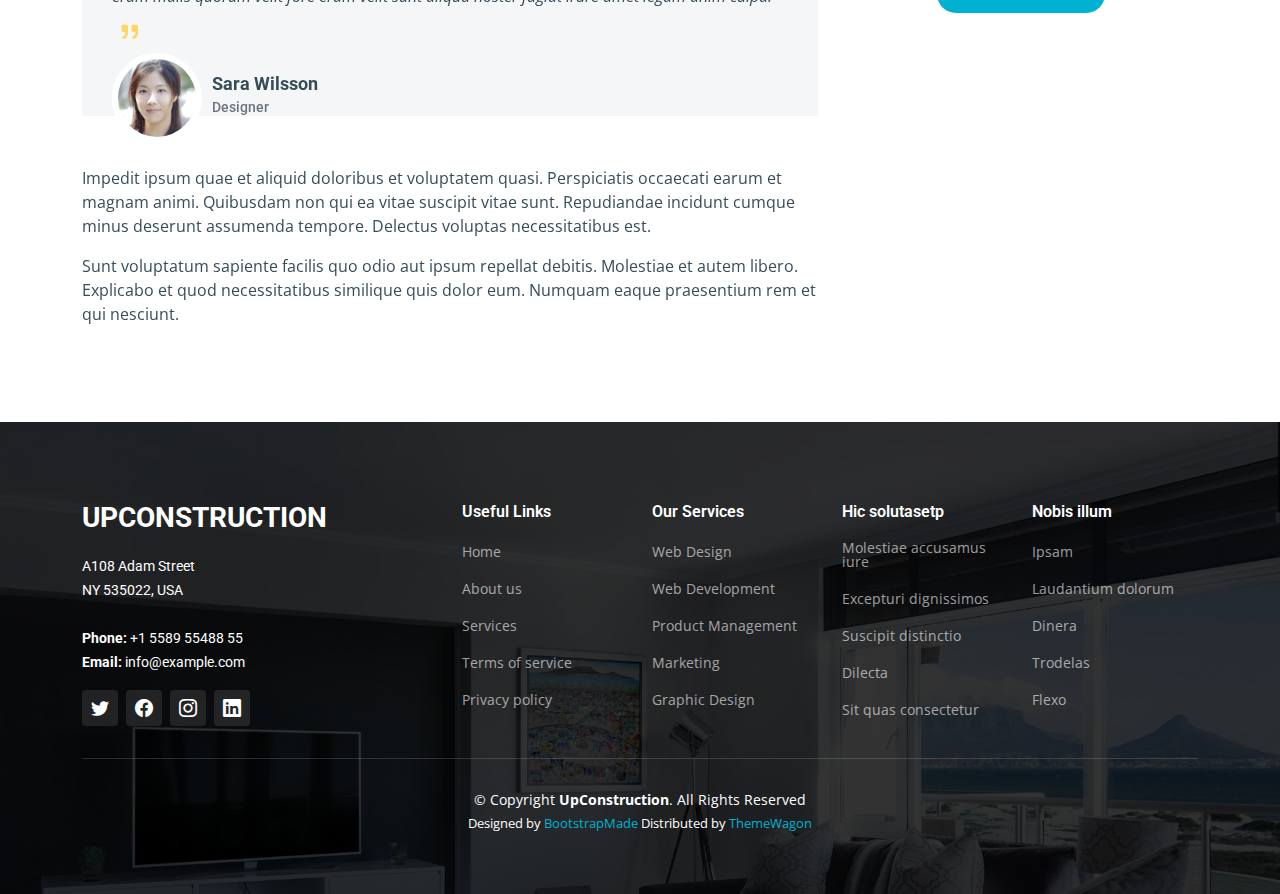
<file: project-details.html>
<!DOCTYPE html>
<html lang="en">

<head>
  <meta charset="utf-8">
  <meta content="width=device-width, initial-scale=1.0" name="viewport">

  <title>UpConstruction Bootstrap Template - Project Details</title>
  <meta content="" name="description">
  <meta content="" name="keywords">

  <!-- Favicons -->
  <link href="assets/img/favicon.png" rel="icon">
  <link href="assets/img/apple-touch-icon.png" rel="apple-touch-icon">

  <!-- Google Fonts -->
  <link rel="preconnect" href="https://fonts.googleapis.com">
  <link rel="preconnect" href="https://fonts.gstatic.com" crossorigin>
  <link
    href="https://fonts.googleapis.com/css2?family=Open+Sans:ital,wght@0,300;0,400;0,500;0,600;0,700;1,300;1,400;1,600;1,700&family=Roboto:ital,wght@0,300;0,400;0,500;0,600;0,700;1,300;1,400;1,500;1,600;1,700&family=Work+Sans:ital,wght@0,300;0,400;0,500;0,600;0,700;1,300;1,400;1,500;1,600;1,700&display=swap"
    rel="stylesheet">

  <!-- Vendor CSS Files -->
  <link href="assets/vendor/bootstrap/css/bootstrap.min.css" rel="stylesheet">
  <link href="assets/vendor/bootstrap-icons/bootstrap-icons.css" rel="stylesheet">
  <link href="assets/vendor/fontawesome-free/css/all.min.css" rel="stylesheet">
  <link href="assets/vendor/aos/aos.css" rel="stylesheet">
  <link href="assets/vendor/glightbox/css/glightbox.min.css" rel="stylesheet">
  <link href="assets/vendor/swiper/swiper-bundle.min.css" rel="stylesheet">

  <!-- Template Main CSS File -->
  <link href="assets/css/main.css" rel="stylesheet">

  <!-- =======================================================
  * Template Name: UpConstruction - v1.3.0
  * Template URL: https://bootstrapmade.com/upconstruction-bootstrap-construction-website-template/
  * Author: BootstrapMade.com
  * License: https://bootstrapmade.com/license/
  ======================================================== -->
</head>

<body>

  <!-- ======= Header ======= -->
  <header id="header" class="header d-flex align-items-center">
    <div class="container-fluid container-xl d-flex align-items-center justify-content-between">

      <a href="index.html" class="logo d-flex align-items-center">
        <!-- Uncomment the line below if you also wish to use an image logo -->
        <!-- <img src="assets/img/logo.png" alt=""> -->
        <h1>UpConstruction<span>.</span></h1>
      </a>

      <i class="mobile-nav-toggle mobile-nav-show bi bi-list"></i>
      <i class="mobile-nav-toggle mobile-nav-hide d-none bi bi-x"></i>
      <nav id="navbar" class="navbar">
        <ul>
          <li><a href="index.html">Home</a></li>
          <li><a href="about.html">About</a></li>
          <li><a href="services.html">Services</a></li>
          <li><a href="projects.html">Projects</a></li>
          <li><a href="blog.html">Blog</a></li>
          <li class="dropdown"><a href="#"><span>Dropdown</span> <i
                class="bi bi-chevron-down dropdown-indicator"></i></a>
            <ul>
              <li><a href="#">Dropdown 1</a></li>
              <li class="dropdown"><a href="#"><span>Deep Dropdown</span> <i
                    class="bi bi-chevron-down dropdown-indicator"></i></a>
                <ul>
                  <li><a href="#">Deep Dropdown 1</a></li>
                  <li><a href="#">Deep Dropdown 2</a></li>
                  <li><a href="#">Deep Dropdown 3</a></li>
                  <li><a href="#">Deep Dropdown 4</a></li>
                  <li><a href="#">Deep Dropdown 5</a></li>
                </ul>
              </li>
              <li><a href="#">Dropdown 2</a></li>
              <li><a href="#">Dropdown 3</a></li>
              <li><a href="#">Dropdown 4</a></li>
            </ul>
          </li>
          <li><a href="contact.html">Contact</a></li>
        </ul>
      </nav><!-- .navbar -->

    </div>
  </header><!-- End Header -->

  <main id="main">

    <!-- ======= Breadcrumbs ======= -->
    <div class="breadcrumbs d-flex align-items-center" style="background-image: url('assets/img/breadcrumbs-bg.jpg');">
      <div class="container position-relative d-flex flex-column align-items-center" data-aos="fade">

        <h2>Project Details</h2>
        <ol>
          <li><a href="index.html">Home</a></li>
          <li>Project Details</li>
        </ol>

      </div>
    </div><!-- End Breadcrumbs -->

    <!-- ======= Projet Details Section ======= -->
    <section id="project-details" class="project-details">
      <div class="container" data-aos="fade-up" data-aos-delay="100">

        <div class="position-relative h-100">
          <div class="slides-1 portfolio-details-slider swiper">
            <div class="swiper-wrapper align-items-center">

              <div class="swiper-slide">
                <img src="assets/img/projects/remodeling-1.jpg" alt="">
              </div>

              <div class="swiper-slide">
                <img src="assets/img/projects/construction-1.jpg" alt="">
              </div>

              <div class="swiper-slide">
                <img src="assets/img/projects/design-1.jpg" alt="">
              </div>

              <div class="swiper-slide">
                <img src="assets/img/projects/repairs-1.jpg" alt="">
              </div>

            </div>
            <div class="swiper-pagination"></div>
          </div>
          <div class="swiper-button-prev"></div>
          <div class="swiper-button-next"></div>

        </div>

        <div class="row justify-content-between gy-4 mt-4">

          <div class="col-lg-8">
            <div class="portfolio-description">
              <h2>This is an example of portfolio detail</h2>
              <p>
                Autem ipsum nam porro corporis rerum. Quis eos dolorem eos itaque inventore commodi labore quia quia.
                Exercitationem repudiandae officiis neque suscipit non officia eaque itaque enim. Voluptatem officia
                accusantium nesciunt est omnis tempora consectetur dignissimos. Sequi nulla at esse enim cum deserunt
                eius.
              </p>
              <p>
                Amet consequatur qui dolore veniam voluptatem voluptatem sit. Non aspernatur atque natus ut cum nam et.
                Praesentium error dolores rerum minus sequi quia veritatis eum. Eos et doloribus doloremque nesciunt
                molestiae laboriosam.
              </p>

              <div class="testimonial-item">
                <p>
                  <i class="bi bi-quote quote-icon-left"></i>
                  Export tempor illum tamen malis malis eram quae irure esse labore quem cillum quid cillum eram malis
                  quorum velit fore eram velit sunt aliqua noster fugiat irure amet legam anim culpa.
                  <i class="bi bi-quote quote-icon-right"></i>
                </p>
                <div>
                  <img src="assets/img/testimonials/testimonials-2.jpg" class="testimonial-img" alt="">
                  <h3>Sara Wilsson</h3>
                  <h4>Designer</h4>
                </div>
              </div>

              <p>
                Impedit ipsum quae et aliquid doloribus et voluptatem quasi. Perspiciatis occaecati earum et magnam
                animi. Quibusdam non qui ea vitae suscipit vitae sunt. Repudiandae incidunt cumque minus deserunt
                assumenda tempore. Delectus voluptas necessitatibus est.

              <p>
                Sunt voluptatum sapiente facilis quo odio aut ipsum repellat debitis. Molestiae et autem libero.
                Explicabo et quod necessitatibus similique quis dolor eum. Numquam eaque praesentium rem et qui
                nesciunt.
              </p>

            </div>
          </div>

          <div class="col-lg-3">
            <div class="portfolio-info">
              <h3>Project information</h3>
              <ul>
                <li><strong>Category</strong> <span>Web design</span></li>
                <li><strong>Client</strong> <span>ASU Company</span></li>
                <li><strong>Project date</strong> <span>01 March, 2020</span></li>
                <li><strong>Project URL</strong> <a href="#">www.example.com</a></li>
                <li><a href="#" class="btn-visit align-self-start">Visit Website</a></li>
              </ul>
            </div>
          </div>

        </div>

      </div>
    </section><!-- End Projet Details Section -->

  </main><!-- End #main -->

  <!-- ======= Footer ======= -->
  <footer id="footer" class="footer">

    <div class="footer-content position-relative">
      <div class="container">
        <div class="row">

          <div class="col-lg-4 col-md-6">
            <div class="footer-info">
              <h3>UpConstruction</h3>
              <p>
                A108 Adam Street <br>
                NY 535022, USA<br><br>
                <strong>Phone:</strong> +1 5589 55488 55<br>
                <strong>Email:</strong> info@example.com<br>
              </p>
              <div class="social-links d-flex mt-3">
                <a href="#" class="d-flex align-items-center justify-content-center"><i class="bi bi-twitter"></i></a>
                <a href="#" class="d-flex align-items-center justify-content-center"><i class="bi bi-facebook"></i></a>
                <a href="#" class="d-flex align-items-center justify-content-center"><i class="bi bi-instagram"></i></a>
                <a href="#" class="d-flex align-items-center justify-content-center"><i class="bi bi-linkedin"></i></a>
              </div>
            </div>
          </div><!-- End footer info column-->

          <div class="col-lg-2 col-md-3 footer-links">
            <h4>Useful Links</h4>
            <ul>
              <li><a href="#">Home</a></li>
              <li><a href="#">About us</a></li>
              <li><a href="#">Services</a></li>
              <li><a href="#">Terms of service</a></li>
              <li><a href="#">Privacy policy</a></li>
            </ul>
          </div><!-- End footer links column-->

          <div class="col-lg-2 col-md-3 footer-links">
            <h4>Our Services</h4>
            <ul>
              <li><a href="#">Web Design</a></li>
              <li><a href="#">Web Development</a></li>
              <li><a href="#">Product Management</a></li>
              <li><a href="#">Marketing</a></li>
              <li><a href="#">Graphic Design</a></li>
            </ul>
          </div><!-- End footer links column-->

          <div class="col-lg-2 col-md-3 footer-links">
            <h4>Hic solutasetp</h4>
            <ul>
              <li><a href="#">Molestiae accusamus iure</a></li>
              <li><a href="#">Excepturi dignissimos</a></li>
              <li><a href="#">Suscipit distinctio</a></li>
              <li><a href="#">Dilecta</a></li>
              <li><a href="#">Sit quas consectetur</a></li>
            </ul>
          </div><!-- End footer links column-->

          <div class="col-lg-2 col-md-3 footer-links">
            <h4>Nobis illum</h4>
            <ul>
              <li><a href="#">Ipsam</a></li>
              <li><a href="#">Laudantium dolorum</a></li>
              <li><a href="#">Dinera</a></li>
              <li><a href="#">Trodelas</a></li>
              <li><a href="#">Flexo</a></li>
            </ul>
          </div><!-- End footer links column-->

        </div>
      </div>
    </div>

    <div class="footer-legal text-center position-relative">
      <div class="container">
        <div class="copyright">
          &copy; Copyright <strong><span>UpConstruction</span></strong>. All Rights Reserved
        </div>
        <div class="credits">
          <!-- All the links in the footer should remain intact. -->
          <!-- You can delete the links only if you purchased the pro version. -->
          <!-- Licensing information: https://bootstrapmade.com/license/ -->
          <!-- Purchase the pro version with working PHP/AJAX contact form: https://bootstrapmade.com/upconstruction-bootstrap-construction-website-template/ -->
          Designed by <a href="https://bootstrapmade.com/">BootstrapMade</a> Distributed by <a
            href="https://themewagon.com">ThemeWagon</a>
        </div>
      </div>
    </div>

  </footer>
  <!-- End Footer -->

  <a href="#" class="scroll-top d-flex align-items-center justify-content-center"><i
      class="bi bi-arrow-up-short"></i></a>

  <div id="preloader"></div>

  <!-- Vendor JS Files -->
  <script src="assets/vendor/bootstrap/js/bootstrap.bundle.min.js"></script>
  <script src="assets/vendor/aos/aos.js"></script>
  <script src="assets/vendor/glightbox/js/glightbox.min.js"></script>
  <script src="assets/vendor/isotope-layout/isotope.pkgd.min.js"></script>
  <script src="assets/vendor/swiper/swiper-bundle.min.js"></script>
  <script src="assets/vendor/purecounter/purecounter_vanilla.js"></script>
  <script src="assets/vendor/php-email-form/validate.js"></script>

  <!-- Template Main JS File -->
  <script src="assets/js/main.js"></script>

</body>

</html>
</file>
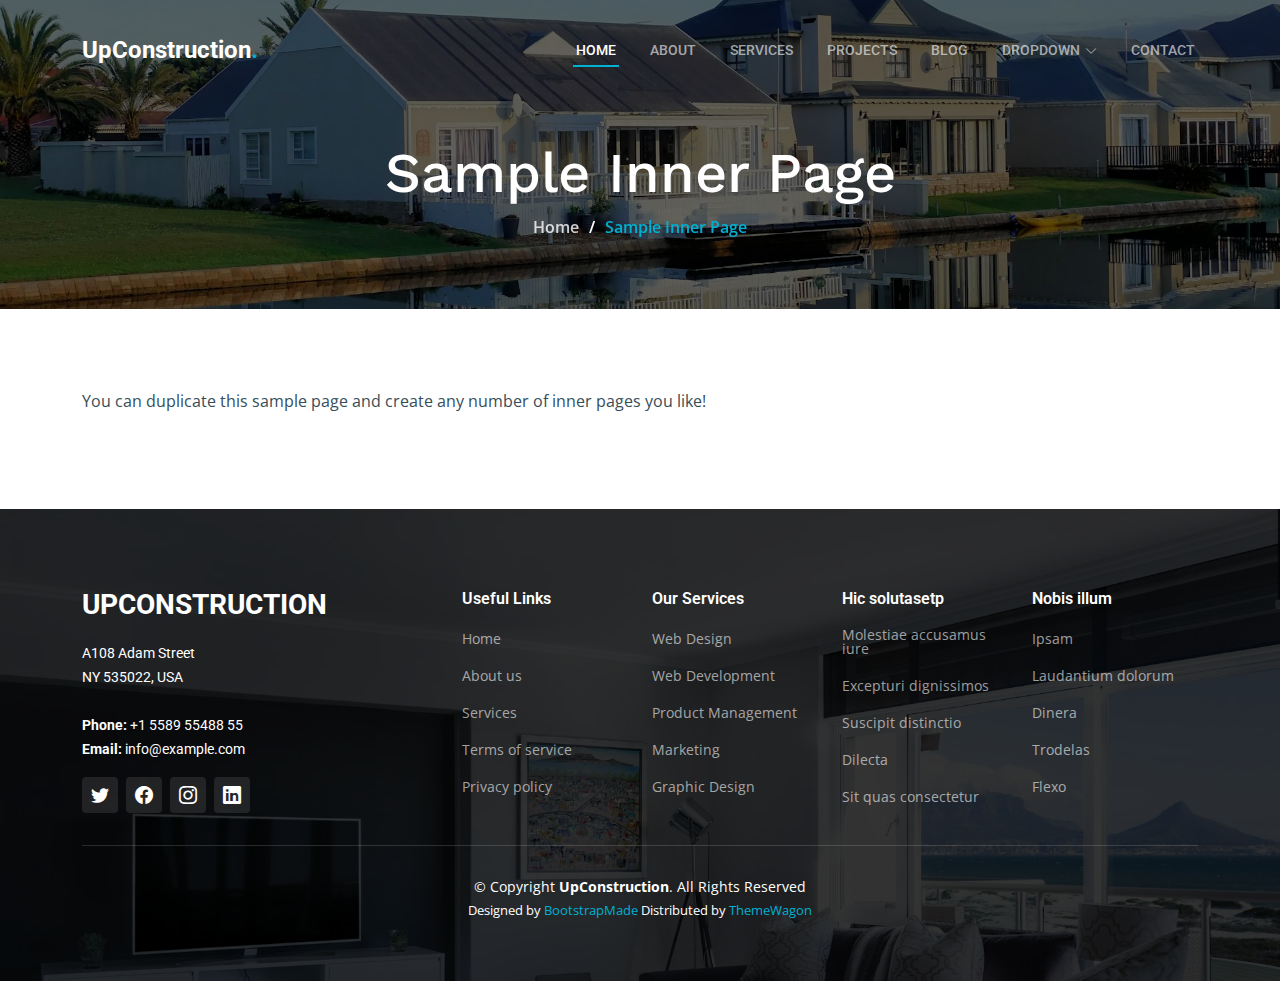
<file: sample-inner-page.html>
<!DOCTYPE html>
<html lang="en">

<head>
  <meta charset="utf-8">
  <meta content="width=device-width, initial-scale=1.0" name="viewport">

  <title>[Template] Sample Inner Page</title>
  <meta content="" name="description">
  <meta content="" name="keywords">

  <!-- Favicons -->
  <link href="assets/img/favicon.png" rel="icon">
  <link href="assets/img/apple-touch-icon.png" rel="apple-touch-icon">

  <!-- Google Fonts -->
  <link rel="preconnect" href="https://fonts.googleapis.com">
  <link rel="preconnect" href="https://fonts.gstatic.com" crossorigin>
  <link
    href="https://fonts.googleapis.com/css2?family=Open+Sans:ital,wght@0,300;0,400;0,500;0,600;0,700;1,300;1,400;1,600;1,700&family=Roboto:ital,wght@0,300;0,400;0,500;0,600;0,700;1,300;1,400;1,500;1,600;1,700&family=Work+Sans:ital,wght@0,300;0,400;0,500;0,600;0,700;1,300;1,400;1,500;1,600;1,700&display=swap"
    rel="stylesheet">

  <!-- Vendor CSS Files -->
  <link href="assets/vendor/bootstrap/css/bootstrap.min.css" rel="stylesheet">
  <link href="assets/vendor/bootstrap-icons/bootstrap-icons.css" rel="stylesheet">
  <link href="assets/vendor/fontawesome-free/css/all.min.css" rel="stylesheet">
  <link href="assets/vendor/aos/aos.css" rel="stylesheet">
  <link href="assets/vendor/glightbox/css/glightbox.min.css" rel="stylesheet">
  <link href="assets/vendor/swiper/swiper-bundle.min.css" rel="stylesheet">

  <!-- Template Main CSS File -->
  <link href="assets/css/main.css" rel="stylesheet">

  <!-- =======================================================
  * Template Name: UpConstruction - v1.3.0
  * Template URL: https://bootstrapmade.com/upconstruction-bootstrap-construction-website-template/
  * Author: BootstrapMade.com
  * License: https://bootstrapmade.com/license/
  ======================================================== -->
</head>

<body>

  <!-- ======= Header ======= -->
  <header id="header" class="header d-flex align-items-center">
    <div class="container-fluid container-xl d-flex align-items-center justify-content-between">

      <a href="index.html" class="logo d-flex align-items-center">
        <!-- Uncomment the line below if you also wish to use an image logo -->
        <!-- <img src="assets/img/logo.png" alt=""> -->
        <h1>UpConstruction<span>.</span></h1>
      </a>

      <i class="mobile-nav-toggle mobile-nav-show bi bi-list"></i>
      <i class="mobile-nav-toggle mobile-nav-hide d-none bi bi-x"></i>
      <nav id="navbar" class="navbar">
        <ul>
          <li><a href="index.html" class="active">Home</a></li>
          <li><a href="about.html">About</a></li>
          <li><a href="services.html">Services</a></li>
          <li><a href="projects.html">Projects</a></li>
          <li><a href="blog.html">Blog</a></li>
          <li class="dropdown"><a href="#"><span>Dropdown</span> <i
                class="bi bi-chevron-down dropdown-indicator"></i></a>
            <ul>
              <li><a href="#">Dropdown 1</a></li>
              <li class="dropdown"><a href="#"><span>Deep Dropdown</span> <i
                    class="bi bi-chevron-down dropdown-indicator"></i></a>
                <ul>
                  <li><a href="#">Deep Dropdown 1</a></li>
                  <li><a href="#">Deep Dropdown 2</a></li>
                  <li><a href="#">Deep Dropdown 3</a></li>
                  <li><a href="#">Deep Dropdown 4</a></li>
                  <li><a href="#">Deep Dropdown 5</a></li>
                </ul>
              </li>
              <li><a href="#">Dropdown 2</a></li>
              <li><a href="#">Dropdown 3</a></li>
              <li><a href="#">Dropdown 4</a></li>
            </ul>
          </li>
          <li><a href="contact.html">Contact</a></li>
        </ul>
      </nav><!-- .navbar -->

    </div>
  </header><!-- End Header -->

  <main id="main">

    <!-- ======= Breadcrumbs ======= -->
    <div class="breadcrumbs d-flex align-items-center" style="background-image: url('assets/img/breadcrumbs-bg.jpg');">
      <div class="container position-relative d-flex flex-column align-items-center" data-aos="fade">

        <h2>Sample Inner Page</h2>
        <ol>
          <li><a href="index.html">Home</a></li>
          <li>Sample Inner Page</li>
        </ol>

      </div>
    </div><!-- End Breadcrumbs -->

    <section class="sample-page">
      <div class="container">

        <p>
          You can duplicate this sample page and create any number of inner pages you like!
        </p>

      </div>
    </section>

  </main><!-- End #main -->

  <!-- ======= Footer ======= -->
  <footer id="footer" class="footer">

    <div class="footer-content position-relative">
      <div class="container">
        <div class="row">

          <div class="col-lg-4 col-md-6">
            <div class="footer-info">
              <h3>UpConstruction</h3>
              <p>
                A108 Adam Street <br>
                NY 535022, USA<br><br>
                <strong>Phone:</strong> +1 5589 55488 55<br>
                <strong>Email:</strong> info@example.com<br>
              </p>
              <div class="social-links d-flex mt-3">
                <a href="#" class="d-flex align-items-center justify-content-center"><i class="bi bi-twitter"></i></a>
                <a href="#" class="d-flex align-items-center justify-content-center"><i class="bi bi-facebook"></i></a>
                <a href="#" class="d-flex align-items-center justify-content-center"><i class="bi bi-instagram"></i></a>
                <a href="#" class="d-flex align-items-center justify-content-center"><i class="bi bi-linkedin"></i></a>
              </div>
            </div>
          </div><!-- End footer info column-->

          <div class="col-lg-2 col-md-3 footer-links">
            <h4>Useful Links</h4>
            <ul>
              <li><a href="#">Home</a></li>
              <li><a href="#">About us</a></li>
              <li><a href="#">Services</a></li>
              <li><a href="#">Terms of service</a></li>
              <li><a href="#">Privacy policy</a></li>
            </ul>
          </div><!-- End footer links column-->

          <div class="col-lg-2 col-md-3 footer-links">
            <h4>Our Services</h4>
            <ul>
              <li><a href="#">Web Design</a></li>
              <li><a href="#">Web Development</a></li>
              <li><a href="#">Product Management</a></li>
              <li><a href="#">Marketing</a></li>
              <li><a href="#">Graphic Design</a></li>
            </ul>
          </div><!-- End footer links column-->

          <div class="col-lg-2 col-md-3 footer-links">
            <h4>Hic solutasetp</h4>
            <ul>
              <li><a href="#">Molestiae accusamus iure</a></li>
              <li><a href="#">Excepturi dignissimos</a></li>
              <li><a href="#">Suscipit distinctio</a></li>
              <li><a href="#">Dilecta</a></li>
              <li><a href="#">Sit quas consectetur</a></li>
            </ul>
          </div><!-- End footer links column-->

          <div class="col-lg-2 col-md-3 footer-links">
            <h4>Nobis illum</h4>
            <ul>
              <li><a href="#">Ipsam</a></li>
              <li><a href="#">Laudantium dolorum</a></li>
              <li><a href="#">Dinera</a></li>
              <li><a href="#">Trodelas</a></li>
              <li><a href="#">Flexo</a></li>
            </ul>
          </div><!-- End footer links column-->

        </div>
      </div>
    </div>

    <div class="footer-legal text-center position-relative">
      <div class="container">
        <div class="copyright">
          &copy; Copyright <strong><span>UpConstruction</span></strong>. All Rights Reserved
        </div>
        <div class="credits">
          <!-- All the links in the footer should remain intact. -->
          <!-- You can delete the links only if you purchased the pro version. -->
          <!-- Licensing information: https://bootstrapmade.com/license/ -->
          <!-- Purchase the pro version with working PHP/AJAX contact form: https://bootstrapmade.com/upconstruction-bootstrap-construction-website-template/ -->
          Designed by <a href="https://bootstrapmade.com/">BootstrapMade</a> Distributed by <a
            href="https://themewagon.com">ThemeWagon</a>
        </div>
      </div>
    </div>

  </footer>
  <!-- End Footer -->

  <a href="#" class="scroll-top d-flex align-items-center justify-content-center"><i
      class="bi bi-arrow-up-short"></i></a>

  <div id="preloader"></div>

  <!-- Vendor JS Files -->
  <script src="assets/vendor/bootstrap/js/bootstrap.bundle.min.js"></script>
  <script src="assets/vendor/aos/aos.js"></script>
  <script src="assets/vendor/glightbox/js/glightbox.min.js"></script>
  <script src="assets/vendor/isotope-layout/isotope.pkgd.min.js"></script>
  <script src="assets/vendor/swiper/swiper-bundle.min.js"></script>
  <script src="assets/vendor/purecounter/purecounter_vanilla.js"></script>
  <script src="assets/vendor/php-email-form/validate.js"></script>

  <!-- Template Main JS File -->
  <script src="assets/js/main.js"></script>

</body>

</html>
</file>
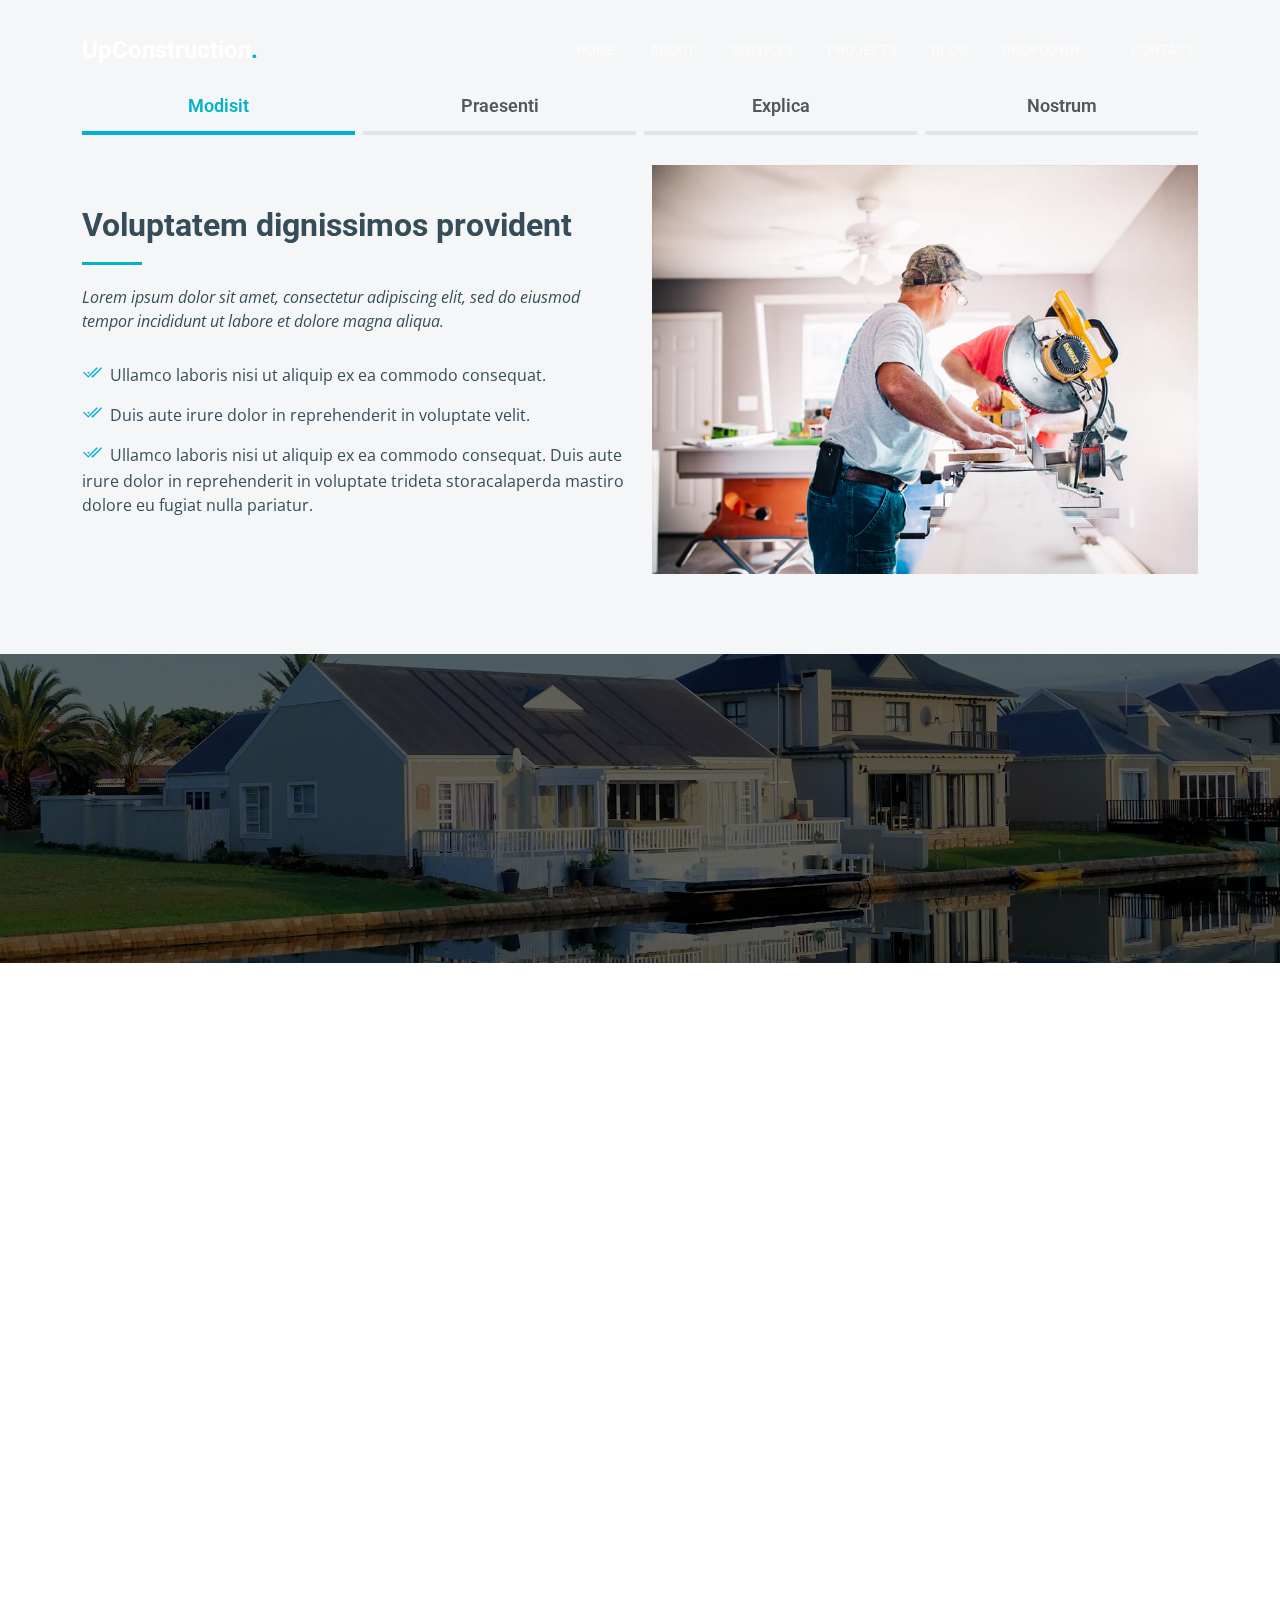
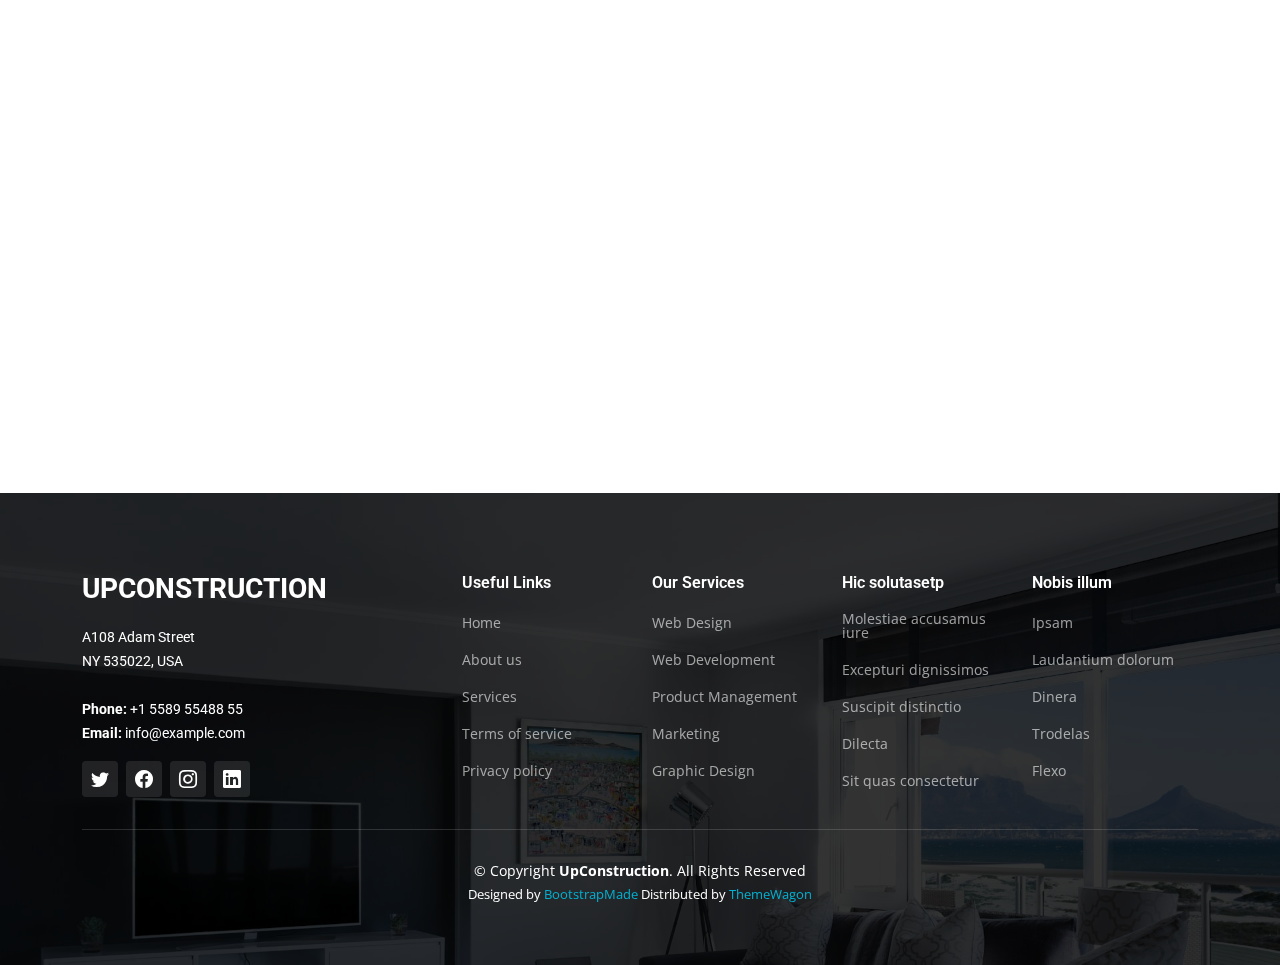
<file: service-details.html>
<!DOCTYPE html>
<html lang="en">
    <head>
        <meta charset="utf-8" />
        <meta content="width=device-width, initial-scale=1.0" name="viewport" />

        <title>UpConstruction Bootstrap Template - Service Details</title>
        <meta content="" name="description" />
        <meta content="" name="keywords" />

        <!-- Favicons -->
        <link href="assets/img/favicon.png" rel="icon" />
        <link href="assets/img/apple-touch-icon.png" rel="apple-touch-icon" />

        <!-- Google Fonts -->
        <link rel="preconnect" href="https://fonts.googleapis.com" />
        <link rel="preconnect" href="https://fonts.gstatic.com" crossorigin />
        <link
            href="https://fonts.googleapis.com/css2?family=Open+Sans:ital,wght@0,300;0,400;0,500;0,600;0,700;1,300;1,400;1,600;1,700&family=Roboto:ital,wght@0,300;0,400;0,500;0,600;0,700;1,300;1,400;1,500;1,600;1,700&family=Work+Sans:ital,wght@0,300;0,400;0,500;0,600;0,700;1,300;1,400;1,500;1,600;1,700&display=swap"
            rel="stylesheet"
        />

        <!-- Vendor CSS Files -->
        <link
            href="assets/vendor/bootstrap/css/bootstrap.min.css"
            rel="stylesheet"
        />
        <link
            href="assets/vendor/bootstrap-icons/bootstrap-icons.css"
            rel="stylesheet"
        />
        <link
            href="assets/vendor/fontawesome-free/css/all.min.css"
            rel="stylesheet"
        />
        <link href="assets/vendor/aos/aos.css" rel="stylesheet" />
        <link
            href="assets/vendor/glightbox/css/glightbox.min.css"
            rel="stylesheet"
        />
        <link
            href="assets/vendor/swiper/swiper-bundle.min.css"
            rel="stylesheet"
        />

        <!-- Template Main CSS File -->
        <link href="assets/css/main.css" rel="stylesheet" />

        <!-- =======================================================
  * Template Name: UpConstruction - v1.3.0
  * Template URL: https://bootstrapmade.com/upconstruction-bootstrap-construction-website-template/
  * Author: BootstrapMade.com
  * License: https://bootstrapmade.com/license/
  ======================================================== -->
    </head>

    <body>
        <!-- ======= Features Section ======= -->
        <section id="features" class="features section-bg">
            <div class="container" data-aos="fade-up">
                <ul class="nav nav-tabs row g-2 d-flex">
                    <li class="nav-item col-3">
                        <a
                            class="nav-link active show"
                            data-bs-toggle="tab"
                            data-bs-target="#tab-1"
                        >
                            <h4>Modisit</h4>
                        </a>
                    </li>
                    <!-- End tab nav item -->

                    <li class="nav-item col-3">
                        <a
                            class="nav-link"
                            data-bs-toggle="tab"
                            data-bs-target="#tab-2"
                        >
                            <h4>Praesenti</h4> </a
                        ><!-- End tab nav item -->
                    </li>

                    <li class="nav-item col-3">
                        <a
                            class="nav-link"
                            data-bs-toggle="tab"
                            data-bs-target="#tab-3"
                        >
                            <h4>Explica</h4>
                        </a>
                    </li>
                    <!-- End tab nav item -->

                    <li class="nav-item col-3">
                        <a
                            class="nav-link"
                            data-bs-toggle="tab"
                            data-bs-target="#tab-4"
                        >
                            <h4>Nostrum</h4>
                        </a>
                    </li>
                    <!-- End tab nav item -->
                </ul>

                <div class="tab-content">
                    <div class="tab-pane active show" id="tab-1">
                        <div class="row">
                            <div
                                class="col-lg-6 order-2 order-lg-1 mt-3 mt-lg-0 d-flex flex-column justify-content-center"
                                data-aos="fade-up"
                                data-aos-delay="100"
                            >
                                <h3>Voluptatem dignissimos provident</h3>
                                <p class="fst-italic">
                                    Lorem ipsum dolor sit amet, consectetur
                                    adipiscing elit, sed do eiusmod tempor
                                    incididunt ut labore et dolore magna aliqua.
                                </p>
                                <ul>
                                    <li>
                                        <i class="bi bi-check2-all"></i>
                                        Ullamco laboris nisi ut aliquip ex ea
                                        commodo consequat.
                                    </li>
                                    <li>
                                        <i class="bi bi-check2-all"></i>
                                        Duis aute irure dolor in reprehenderit
                                        in voluptate velit.
                                    </li>
                                    <li>
                                        <i class="bi bi-check2-all"></i>
                                        Ullamco laboris nisi ut aliquip ex ea
                                        commodo consequat. Duis aute irure dolor
                                        in reprehenderit in voluptate trideta
                                        storacalaperda mastiro dolore eu fugiat
                                        nulla pariatur.
                                    </li>
                                </ul>
                            </div>
                            <div
                                class="col-lg-6 order-1 order-lg-2 text-center"
                                data-aos="fade-up"
                                data-aos-delay="200"
                            >
                                <img
                                    src="assets/img/features-1.jpg"
                                    alt=""
                                    class="img-fluid"
                                />
                            </div>
                        </div>
                    </div>
                    <!-- End tab content item -->

                    <div class="tab-pane" id="tab-2">
                        <div class="row">
                            <div
                                class="col-lg-6 order-2 order-lg-1 mt-3 mt-lg-0 d-flex flex-column justify-content-center"
                            >
                                <h3>Neque exercitationem debitis</h3>
                                <p class="fst-italic">
                                    Lorem ipsum dolor sit amet, consectetur
                                    adipiscing elit, sed do eiusmod tempor
                                    incididunt ut labore et dolore magna aliqua.
                                </p>
                                <ul>
                                    <li>
                                        <i class="bi bi-check2-all"></i>
                                        Ullamco laboris nisi ut aliquip ex ea
                                        commodo consequat.
                                    </li>
                                    <li>
                                        <i class="bi bi-check2-all"></i>
                                        Duis aute irure dolor in reprehenderit
                                        in voluptate velit.
                                    </li>
                                    <li>
                                        <i class="bi bi-check2-all"></i>
                                        Provident mollitia neque rerum
                                        asperiores dolores quos qui a. Ipsum
                                        neque dolor voluptate nisi sed.
                                    </li>
                                    <li>
                                        <i class="bi bi-check2-all"></i>
                                        Ullamco laboris nisi ut aliquip ex ea
                                        commodo consequat. Duis aute irure dolor
                                        in reprehenderit in voluptate trideta
                                        storacalaperda mastiro dolore eu fugiat
                                        nulla pariatur.
                                    </li>
                                </ul>
                            </div>
                            <div
                                class="col-lg-6 order-1 order-lg-2 text-center"
                            >
                                <img
                                    src="assets/img/features-2.jpg"
                                    alt=""
                                    class="img-fluid"
                                />
                            </div>
                        </div>
                    </div>
                    <!-- End tab content item -->

                    <div class="tab-pane" id="tab-3">
                        <div class="row">
                            <div
                                class="col-lg-6 order-2 order-lg-1 mt-3 mt-lg-0 d-flex flex-column justify-content-center"
                            >
                                <h3>Voluptatibus commodi accusamu</h3>
                                <ul>
                                    <li>
                                        <i class="bi bi-check2-all"></i>
                                        Ullamco laboris nisi ut aliquip ex ea
                                        commodo consequat.
                                    </li>
                                    <li>
                                        <i class="bi bi-check2-all"></i>
                                        Duis aute irure dolor in reprehenderit
                                        in voluptate velit.
                                    </li>
                                    <li>
                                        <i class="bi bi-check2-all"></i>
                                        Provident mollitia neque rerum
                                        asperiores dolores quos qui a. Ipsum
                                        neque dolor voluptate nisi sed.
                                    </li>
                                </ul>
                                <p class="fst-italic">
                                    Lorem ipsum dolor sit amet, consectetur
                                    adipiscing elit, sed do eiusmod tempor
                                    incididunt ut labore et dolore magna aliqua.
                                </p>
                            </div>
                            <div
                                class="col-lg-6 order-1 order-lg-2 text-center"
                            >
                                <img
                                    src="assets/img/features-3.jpg"
                                    alt=""
                                    class="img-fluid"
                                />
                            </div>
                        </div>
                    </div>
                    <!-- End tab content item -->

                    <div class="tab-pane" id="tab-4">
                        <div class="row">
                            <div
                                class="col-lg-6 order-2 order-lg-1 mt-3 mt-lg-0 d-flex flex-column justify-content-center"
                            >
                                <h3>Omnis fugiat ea explicabo sunt</h3>
                                <p class="fst-italic">
                                    Lorem ipsum dolor sit amet, consectetur
                                    adipiscing elit, sed do eiusmod tempor
                                    incididunt ut labore et dolore magna aliqua.
                                </p>
                                <ul>
                                    <li>
                                        <i class="bi bi-check2-all"></i>
                                        Ullamco laboris nisi ut aliquip ex ea
                                        commodo consequat.
                                    </li>
                                    <li>
                                        <i class="bi bi-check2-all"></i>
                                        Duis aute irure dolor in reprehenderit
                                        in voluptate velit.
                                    </li>
                                    <li>
                                        <i class="bi bi-check2-all"></i>
                                        Ullamco laboris nisi ut aliquip ex ea
                                        commodo consequat. Duis aute irure dolor
                                        in reprehenderit in voluptate trideta
                                        storacalaperda mastiro dolore eu fugiat
                                        nulla pariatur.
                                    </li>
                                </ul>
                            </div>
                            <div
                                class="col-lg-6 order-1 order-lg-2 text-center"
                            >
                                <img
                                    src="assets/img/features-4.jpg"
                                    alt=""
                                    class="img-fluid"
                                />
                            </div>
                        </div>
                    </div>
                    <!-- End tab content item -->
                </div>
            </div>
        </section>
        <!-- End Features Section -->

        <!-- ======= Header ======= -->
        <header id="header" class="header d-flex align-items-center">
            <div
                class="container-fluid container-xl d-flex align-items-center justify-content-between"
            >
                <a href="index.html" class="logo d-flex align-items-center">
                    <!-- Uncomment the line below if you also wish to use an image logo -->
                    <!-- <img src="assets/img/logo.png" alt=""> -->
                    <h1>UpConstruction<span>.</span></h1>
                </a>

                <i class="mobile-nav-toggle mobile-nav-show bi bi-list"></i>
                <i class="mobile-nav-toggle mobile-nav-hide d-none bi bi-x"></i>
                <nav id="navbar" class="navbar">
                    <ul>
                        <li><a href="index.html">Home</a></li>
                        <li><a href="about.html">About</a></li>
                        <li><a href="services.html">Services</a></li>
                        <li><a href="projects.html">Projects</a></li>
                        <li><a href="blog.html">Blog</a></li>
                        <li class="dropdown">
                            <a href="#"
                                ><span>Dropdown</span>
                                <i
                                    class="bi bi-chevron-down dropdown-indicator"
                                ></i
                            ></a>
                            <ul>
                                <li><a href="#">Dropdown 1</a></li>
                                <li class="dropdown">
                                    <a href="#"
                                        ><span>Deep Dropdown</span>
                                        <i
                                            class="bi bi-chevron-down dropdown-indicator"
                                        ></i
                                    ></a>
                                    <ul>
                                        <li><a href="#">Deep Dropdown 1</a></li>
                                        <li><a href="#">Deep Dropdown 2</a></li>
                                        <li><a href="#">Deep Dropdown 3</a></li>
                                        <li><a href="#">Deep Dropdown 4</a></li>
                                        <li><a href="#">Deep Dropdown 5</a></li>
                                    </ul>
                                </li>
                                <li><a href="#">Dropdown 2</a></li>
                                <li><a href="#">Dropdown 3</a></li>
                                <li><a href="#">Dropdown 4</a></li>
                            </ul>
                        </li>
                        <li><a href="contact.html">Contact</a></li>
                    </ul>
                </nav>
                <!-- .navbar -->
            </div>
        </header>
        <!-- End Header -->

        <main id="main">
            <!-- ======= Breadcrumbs ======= -->
            <div
                class="breadcrumbs d-flex align-items-center"
                style="background-image: url('assets/img/breadcrumbs-bg.jpg')"
            >
                <div
                    class="container position-relative d-flex flex-column align-items-center"
                    data-aos="fade"
                >
                    <h2>Service Details</h2>
                    <ol>
                        <li><a href="index.html">Home</a></li>
                        <li>Service Details</li>
                    </ol>
                </div>
            </div>
            <!-- End Breadcrumbs -->

            <!-- ======= Service Details Section ======= -->
            <section id="service-details" class="service-details">
                <div class="container" data-aos="fade-up" data-aos-delay="100">
                    <div class="row gy-4">
                        <div class="col-lg-4">
                            <div class="services-list">
                                <a href="#" class="active">Remodeling</a>
                                <a href="#">Construction</a>
                                <a href="#">Product Management</a>
                                <a href="#">Repairs</a>
                                <a href="#">Design</a>
                            </div>

                            <h4>Enim qui eos rerum in delectus</h4>
                            <p>
                                Nam voluptatem quasi numquam quas fugiat ex
                                temporibus quo est. Quia aut quam quod facere ut
                                non occaecati ut aut. Nesciunt mollitia illum
                                tempore corrupti sed eum reiciendis. Maxime modi
                                rerum.
                            </p>
                        </div>

                        <div class="col-lg-8">
                            <img
                                src="assets/img/services.jpg"
                                alt=""
                                class="img-fluid services-img"
                            />
                            <h3>
                                Temporibus et in vero dicta aut eius lidero
                                plastis trand lined voluptas dolorem ut voluptas
                            </h3>
                            <p>
                                Blanditiis voluptate odit ex error ea sed
                                officiis deserunt. Cupiditate non consequatur et
                                doloremque consequuntur. Accusantium labore
                                reprehenderit error temporibus saepe perferendis
                                fuga doloribus vero. Qui omnis quo sit. Dolorem
                                architecto eum et quos deleniti officia qui.
                            </p>
                            <ul>
                                <li>
                                    <i class="bi bi-check-circle"></i>
                                    <span
                                        >Aut eum totam accusantium
                                        voluptatem.</span
                                    >
                                </li>
                                <li>
                                    <i class="bi bi-check-circle"></i>
                                    <span
                                        >Assumenda et porro nisi nihil nesciunt
                                        voluptatibus.</span
                                    >
                                </li>
                                <li>
                                    <i class="bi bi-check-circle"></i>
                                    <span
                                        >Ullamco laboris nisi ut aliquip ex
                                        ea</span
                                    >
                                </li>
                            </ul>
                            <p>
                                Est reprehenderit voluptatem necessitatibus
                                asperiores neque sed ea illo. Deleniti quam
                                sequi optio iste veniam repellat odit. Aut
                                pariatur itaque nesciunt fuga.
                            </p>
                            <p>
                                Sunt rem odit accusantium omnis perspiciatis
                                officia. Laboriosam aut consequuntur recusandae
                                mollitia doloremque est architecto cupiditate
                                ullam. Quia est ut occaecati fuga. Distinctio ex
                                repellendus eveniet velit sint quia sapiente
                                cumque. Et ipsa perferendis ut nihil. Laboriosam
                                vel voluptates tenetur nostrum. Eaque iusto
                                cupiditate et totam et quia dolorum in. Sunt
                                molestiae ipsum at consequatur vero. Architecto
                                ut pariatur autem ad non cumque nesciunt qui
                                maxime. Sunt eum quia impedit dolore alias
                                explicabo ea.
                            </p>
                        </div>
                    </div>
                </div>
            </section>
            <!-- End Service Details Section -->
        </main>
        <!-- End #main -->

        <!-- ======= Footer ======= -->
        <footer id="footer" class="footer">
            <div class="footer-content position-relative">
                <div class="container">
                    <div class="row">
                        <div class="col-lg-4 col-md-6">
                            <div class="footer-info">
                                <h3>UpConstruction</h3>
                                <p>
                                    A108 Adam Street <br />
                                    NY 535022, USA<br /><br />
                                    <strong>Phone:</strong> +1 5589 55488 55<br />
                                    <strong>Email:</strong>
                                    info@example.com<br />
                                </p>
                                <div class="social-links d-flex mt-3">
                                    <a
                                        href="#"
                                        class="d-flex align-items-center justify-content-center"
                                        ><i class="bi bi-twitter"></i
                                    ></a>
                                    <a
                                        href="#"
                                        class="d-flex align-items-center justify-content-center"
                                        ><i class="bi bi-facebook"></i
                                    ></a>
                                    <a
                                        href="#"
                                        class="d-flex align-items-center justify-content-center"
                                        ><i class="bi bi-instagram"></i
                                    ></a>
                                    <a
                                        href="#"
                                        class="d-flex align-items-center justify-content-center"
                                        ><i class="bi bi-linkedin"></i
                                    ></a>
                                </div>
                            </div>
                        </div>
                        <!-- End footer info column-->

                        <div class="col-lg-2 col-md-3 footer-links">
                            <h4>Useful Links</h4>
                            <ul>
                                <li><a href="#">Home</a></li>
                                <li><a href="#">About us</a></li>
                                <li><a href="#">Services</a></li>
                                <li><a href="#">Terms of service</a></li>
                                <li><a href="#">Privacy policy</a></li>
                            </ul>
                        </div>
                        <!-- End footer links column-->

                        <div class="col-lg-2 col-md-3 footer-links">
                            <h4>Our Services</h4>
                            <ul>
                                <li><a href="#">Web Design</a></li>
                                <li><a href="#">Web Development</a></li>
                                <li><a href="#">Product Management</a></li>
                                <li><a href="#">Marketing</a></li>
                                <li><a href="#">Graphic Design</a></li>
                            </ul>
                        </div>
                        <!-- End footer links column-->

                        <div class="col-lg-2 col-md-3 footer-links">
                            <h4>Hic solutasetp</h4>
                            <ul>
                                <li>
                                    <a href="#">Molestiae accusamus iure</a>
                                </li>
                                <li><a href="#">Excepturi dignissimos</a></li>
                                <li><a href="#">Suscipit distinctio</a></li>
                                <li><a href="#">Dilecta</a></li>
                                <li><a href="#">Sit quas consectetur</a></li>
                            </ul>
                        </div>
                        <!-- End footer links column-->

                        <div class="col-lg-2 col-md-3 footer-links">
                            <h4>Nobis illum</h4>
                            <ul>
                                <li><a href="#">Ipsam</a></li>
                                <li><a href="#">Laudantium dolorum</a></li>
                                <li><a href="#">Dinera</a></li>
                                <li><a href="#">Trodelas</a></li>
                                <li><a href="#">Flexo</a></li>
                            </ul>
                        </div>
                        <!-- End footer links column-->
                    </div>
                </div>
            </div>

            <div class="footer-legal text-center position-relative">
                <div class="container">
                    <div class="copyright">
                        &copy; Copyright
                        <strong><span>UpConstruction</span></strong
                        >. All Rights Reserved
                    </div>
                    <div class="credits">
                        <!-- All the links in the footer should remain intact. -->
                        <!-- You can delete the links only if you purchased the pro version. -->
                        <!-- Licensing information: https://bootstrapmade.com/license/ -->
                        <!-- Purchase the pro version with working PHP/AJAX contact form: https://bootstrapmade.com/upconstruction-bootstrap-construction-website-template/ -->
                        Designed by
                        <a href="https://bootstrapmade.com/">BootstrapMade</a>
                        Distributed by
                        <a href="https://themewagon.com">ThemeWagon</a>
                    </div>
                </div>
            </div>
        </footer>
        <!-- End Footer -->

        <a
            href="#"
            class="scroll-top d-flex align-items-center justify-content-center"
            ><i class="bi bi-arrow-up-short"></i
        ></a>

        <div id="preloader"></div>

        <!-- Vendor JS Files -->
        <script src="assets/vendor/bootstrap/js/bootstrap.bundle.min.js"></script>
        <script src="assets/vendor/aos/aos.js"></script>
        <script src="assets/vendor/glightbox/js/glightbox.min.js"></script>
        <script src="assets/vendor/isotope-layout/isotope.pkgd.min.js"></script>
        <script src="assets/vendor/swiper/swiper-bundle.min.js"></script>
        <script src="assets/vendor/purecounter/purecounter_vanilla.js"></script>
        <script src="assets/vendor/php-email-form/validate.js"></script>

        <!-- Template Main JS File -->
        <script src="assets/js/main.js"></script>
    </body>
</html>
</file>
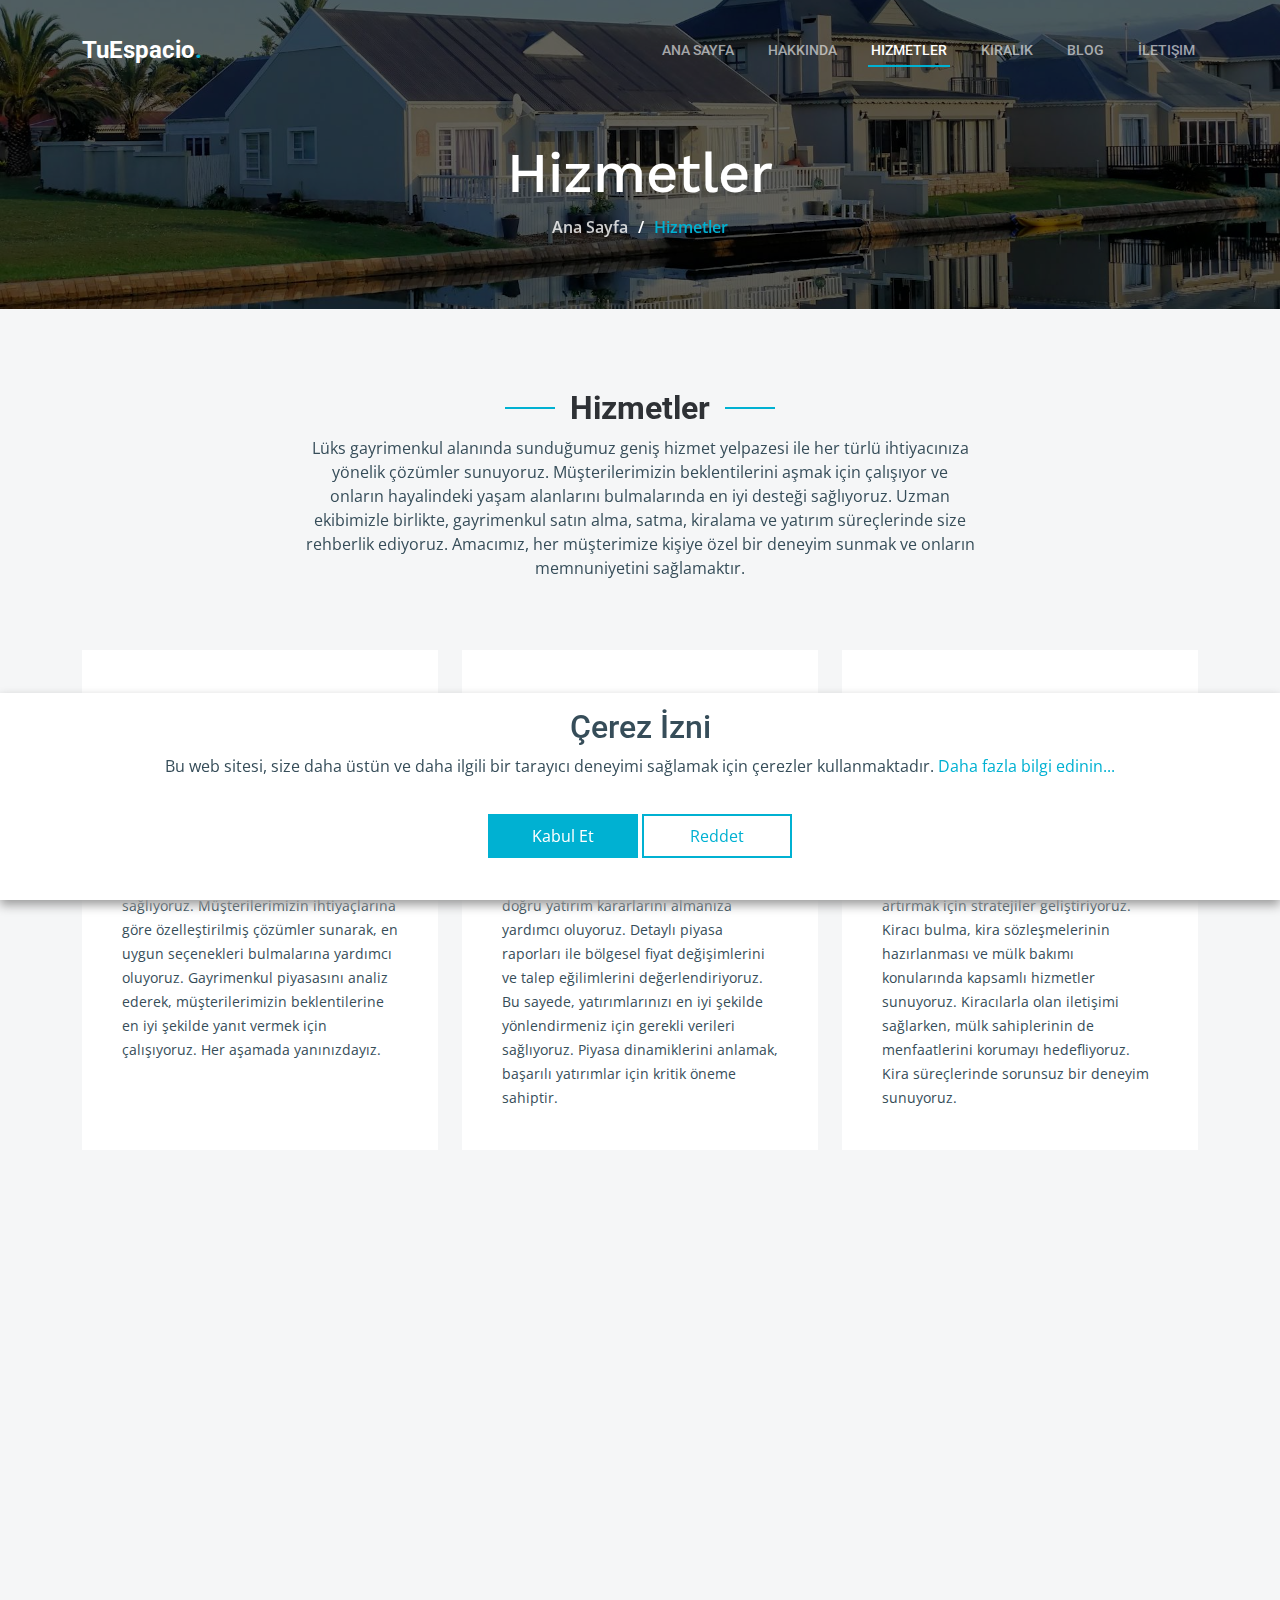
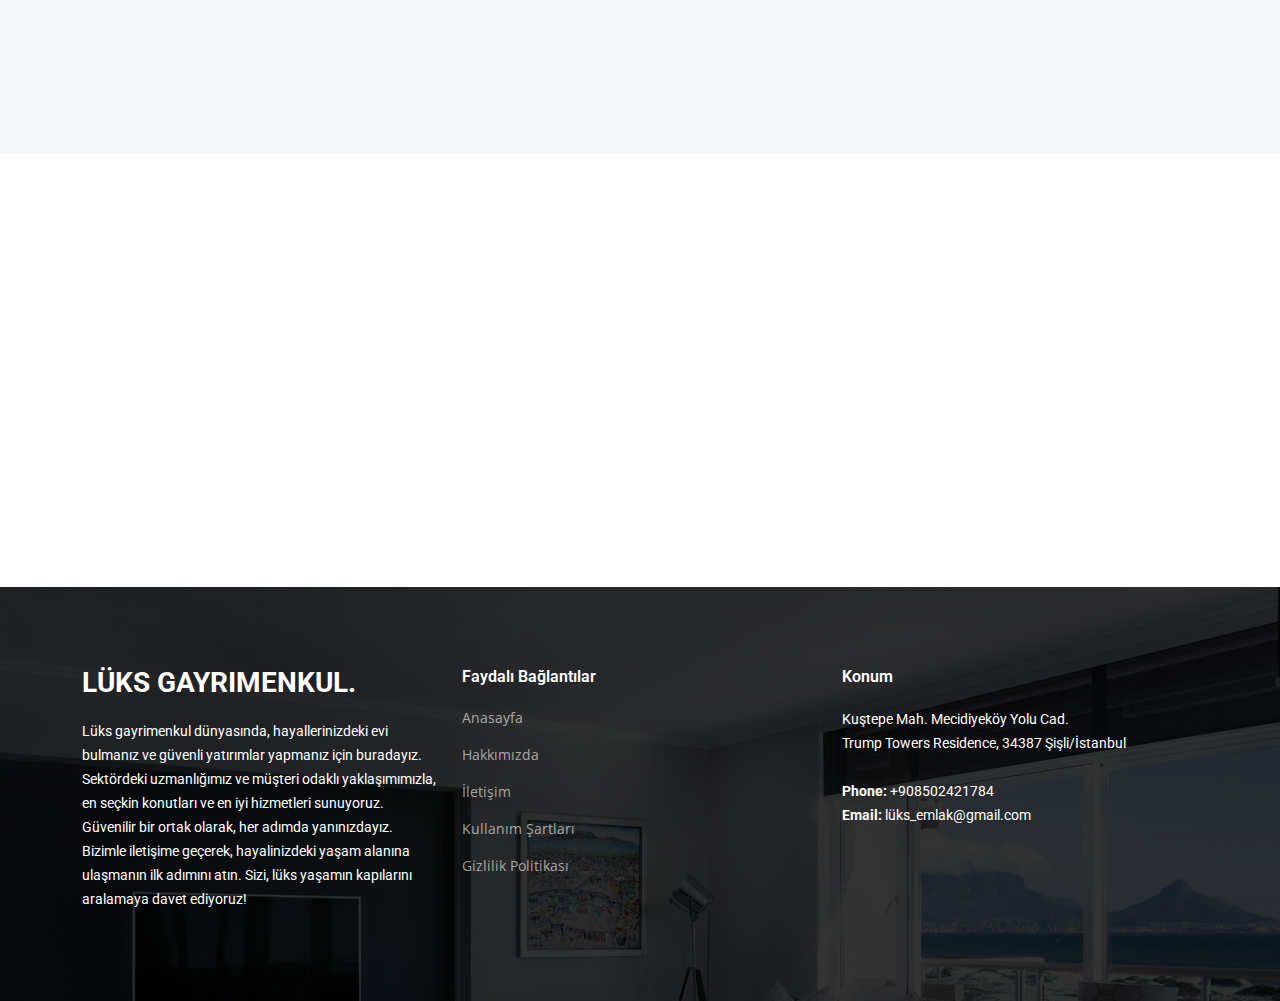
<file: services.html>
<!DOCTYPE html>
<html lang="en">
    <head>
        <meta charset="utf-8" />
        <meta content="width=device-width, initial-scale=1.0" name="viewport" />

        <title>TuEspacio</title>
        <meta content="" name="description" />
        <meta content="" name="keywords" />

        <!-- Favicons -->
        <link href="assets/img/favicon.png" rel="icon" />
        <link href="assets/img/apple-touch-icon.png" rel="apple-touch-icon" />

        <!-- Google Fonts -->
        <link rel="preconnect" href="https://fonts.googleapis.com" />
        <link rel="preconnect" href="https://fonts.gstatic.com" crossorigin />
        <link
            href="https://fonts.googleapis.com/css2?family=Open+Sans:ital,wght@0,300;0,400;0,500;0,600;0,700;1,300;1,400;1,600;1,700&family=Roboto:ital,wght@0,300;0,400;0,500;0,600;0,700;1,300;1,400;1,500;1,600;1,700&family=Work+Sans:ital,wght@0,300;0,400;0,500;0,600;0,700;1,300;1,400;1,500;1,600;1,700&display=swap"
            rel="stylesheet"
        />

        <!-- Vendor CSS Files -->
        <link
            href="assets/vendor/bootstrap/css/bootstrap.min.css"
            rel="stylesheet"
        />
        <link
            href="assets/vendor/bootstrap-icons/bootstrap-icons.css"
            rel="stylesheet"
        />
        <link
            href="assets/vendor/fontawesome-free/css/all.min.css"
            rel="stylesheet"
        />
        <link href="assets/vendor/aos/aos.css" rel="stylesheet" />
        <link
            href="assets/vendor/glightbox/css/glightbox.min.css"
            rel="stylesheet"
        />
        <link
            href="assets/vendor/swiper/swiper-bundle.min.css"
            rel="stylesheet"
        />

        <!-- Template Main CSS File -->
        <link href="assets/css/main.css" rel="stylesheet" />
    </head>

    <body>
        <!-- ======= Header ======= -->
        <header id="header" class="header d-flex align-items-center">
            <div
                class="container-fluid container-xl d-flex align-items-center justify-content-between"
            >
                <a href="index.html" class="logo d-flex align-items-center">
                    <!-- Aşağıdaki satırı, bir resim logosu kullanmak isterseniz yorumdan çıkarın -->
                    <!-- <img src="assets/img/logo.png" alt=""> -->
                    <h1>TuEspacio<span>.</span></h1>
                </a>

                <i class="mobile-nav-toggle mobile-nav-show bi bi-list"></i>
                <i class="mobile-nav-toggle mobile-nav-hide d-none bi bi-x"></i>
                <nav id="navbar" class="navbar">
                    <ul>
                        <li>
                            <a href="index.html">Ana Sayfa</a>
                        </li>
                        <li>
                            <a href="about.html">Hakkında</a>
                        </li>
                        <li>
                            <a href="services.html" class="active">Hizmetler</a>
                        </li>
                        <li><a href="rent.html">Kiralık</a></li>
                        <li><a href="blog.html">Blog</a></li>
                        <li><a href="contact.html">İletişim</a></li>
                    </ul>
                </nav>
                <!-- .navbar -->
            </div>
        </header>
        <!-- End Header -->

        <main id="main">
            <!-- ======= Breadcrumbs ======= -->
            <div
                class="breadcrumbs d-flex align-items-center"
                style="background-image: url('assets/img/breadcrumbs-bg.jpg')"
            >
                <div
                    class="container position-relative d-flex flex-column align-items-center"
                    data-aos="fade"
                >
                    <h2>Hizmetler</h2>
                    <ol>
                        <li><a href="index.html">Ana Sayfa</a></li>
                        <li>Hizmetler</li>
                    </ol>
                </div>
            </div>
            <!-- End Breadcrumbs -->

            <!-- ======= Services Section ======= -->
            <section id="services" class="services section-bg">
                <div class="container" data-aos="fade-up">
                    <div class="section-header">
                        <h2>Hizmetler</h2>
                        <p>
                            Lüks gayrimenkul alanında sunduğumuz geniş hizmet
                            yelpazesi ile her türlü ihtiyacınıza yönelik
                            çözümler sunuyoruz. Müşterilerimizin beklentilerini
                            aşmak için çalışıyor ve onların hayalindeki yaşam
                            alanlarını bulmalarında en iyi desteği sağlıyoruz.
                            Uzman ekibimizle birlikte, gayrimenkul satın alma,
                            satma, kiralama ve yatırım süreçlerinde size
                            rehberlik ediyoruz. Amacımız, her müşterimize kişiye
                            özel bir deneyim sunmak ve onların memnuniyetini
                            sağlamaktır.
                        </p>
                    </div>
                    <div class="row gy-4">
                        <div
                            class="col-lg-4 col-md-6"
                            data-aos="fade-up"
                            data-aos-delay="100"
                        >
                            <div class="service-item position-relative">
                                <div class="icon">
                                    <i class="fa-solid fa-mountain-city"></i>
                                </div>
                                <h3>Gayrimenkul Danışmanlığı</h3>
                                <p>
                                    Açıklama: Lüks gayrimenkul satın alma ve
                                    satma süreçlerinde uzman rehberlik
                                    sağlıyoruz. Müşterilerimizin ihtiyaçlarına
                                    göre özelleştirilmiş çözümler sunarak, en
                                    uygun seçenekleri bulmalarına yardımcı
                                    oluyoruz. Gayrimenkul piyasasını analiz
                                    ederek, müşterilerimizin beklentilerine en
                                    iyi şekilde yanıt vermek için çalışıyoruz.
                                    Her aşamada yanınızdayız.
                                </p>
                            </div>
                        </div>
                        <!-- End Service Item -->

                        <div
                            class="col-lg-4 col-md-6"
                            data-aos="fade-up"
                            data-aos-delay="200"
                        >
                            <div class="service-item position-relative">
                                <div class="icon">
                                    <i
                                        class="fa-solid fa-arrow-up-from-ground-water"
                                    ></i>
                                </div>
                                <h3>Piyasa Analizi</h3>
                                <p>
                                    Açıklama: Lüks gayrimenkul piyasasındaki
                                    trendleri analiz ederek, en doğru yatırım
                                    kararlarını almanıza yardımcı oluyoruz.
                                    Detaylı piyasa raporları ile bölgesel fiyat
                                    değişimlerini ve talep eğilimlerini
                                    değerlendiriyoruz. Bu sayede,
                                    yatırımlarınızı en iyi şekilde
                                    yönlendirmeniz için gerekli verileri
                                    sağlıyoruz. Piyasa dinamiklerini anlamak,
                                    başarılı yatırımlar için kritik öneme
                                    sahiptir.
                                </p>
                            </div>
                        </div>
                        <!-- End Service Item -->

                        <div
                            class="col-lg-4 col-md-6"
                            data-aos="fade-up"
                            data-aos-delay="300"
                        >
                            <div class="service-item position-relative">
                                <div class="icon">
                                    <i class="fa-solid fa-compass-drafting"></i>
                                </div>
                                <h3>Kira Yönetimi</h3>
                                <p>
                                    Kiralık gayrimenkulünüzü en iyi şekilde
                                    yönetiyor ve mülkünüzün değerini artırmak
                                    için stratejiler geliştiriyoruz. Kiracı
                                    bulma, kira sözleşmelerinin hazırlanması ve
                                    mülk bakımı konularında kapsamlı hizmetler
                                    sunuyoruz. Kiracılarla olan iletişimi
                                    sağlarken, mülk sahiplerinin de
                                    menfaatlerini korumayı hedefliyoruz. Kira
                                    süreçlerinde sorunsuz bir deneyim sunuyoruz.
                                </p>
                            </div>
                        </div>
                        <!-- End Service Item -->

                        <div
                            class="col-lg-4 col-md-6"
                            data-aos="fade-up"
                            data-aos-delay="400"
                        >
                            <div class="service-item position-relative">
                                <div class="icon">
                                    <i class="fa-solid fa-trowel-bricks"></i>
                                </div>
                                <h3>Yatırım Danışmanlığı</h3>
                                <p>
                                    Gayrimenkul yatırımlarınızı optimize etmek
                                    için stratejik tavsiyeler veriyoruz. Geniş
                                    bir portföy sunarak, potansiyel yatırım
                                    fırsatlarını değerlendirmenize yardımcı
                                    oluyoruz. Yatırım hedeflerinizi
                                    belirleyerek, risk yönetimi stratejileri
                                    geliştirmekte yanınızdayız. Uzun vadeli
                                    kazançlarınızı artırmak için en uygun
                                    seçenekleri bulmanıza destek oluyoruz.
                                </p>
                            </div>
                        </div>
                        <!-- End Service Item -->

                        <div
                            class="col-lg-4 col-md-6"
                            data-aos="fade-up"
                            data-aos-delay="500"
                        >
                            <div class="service-item position-relative">
                                <div class="icon">
                                    <i class="fa-solid fa-helmet-safety"></i>
                                </div>
                                <h3>Mülk Değerleme</h3>
                                <p>
                                    Gayrimenkulünüzün gerçek değerini belirlemek
                                    için profesyonel değerleme hizmetleri
                                    sunuyoruz. Piyasa koşullarını ve benzer
                                    mülklerin satış fiyatlarını dikkate alarak,
                                    doğru fiyatlandırma yapıyoruz. Bu hizmet,
                                    hem alım hem de satım süreçlerinde daha
                                    bilinçli kararlar almanıza olanak tanır.
                                    Değerleme raporlarımızla, mülkünüzün
                                    potansiyelini en iyi şekilde
                                    değerlendirmenize yardımcı oluyoruz.
                                </p>
                            </div>
                        </div>
                        <!-- End Service Item -->

                        <div
                            class="col-lg-4 col-md-6"
                            data-aos="fade-up"
                            data-aos-delay="600"
                        >
                            <div class="service-item position-relative">
                                <div class="icon">
                                    <i
                                        class="fa-solid fa-arrow-up-from-ground-water"
                                    ></i>
                                </div>
                                <h3>Proje Geliştirme</h3>
                                <p>
                                    Lüks konut projeleri geliştirmek isteyen
                                    yatırımcılara, tüm süreçlerde danışmanlık
                                    yapıyoruz. Proje tasarımından inşaat
                                    aşamasına kadar her adımda profesyonel
                                    destek sağlıyoruz. Projelerinizi hayata
                                    geçirirken, yerel yönetmeliklere uygunluğu
                                    ve piyasa taleplerini göz önünde
                                    bulundurarak, başarılı projeler üretmenize
                                    yardımcı oluyoruz.
                                </p>
                            </div>
                        </div>
                        <!-- End Service Item -->
                    </div>
                </div>
            </section>
            <!-- End Services Section -->

            <!-- ======= Servie Cards Section ======= -->
            <section id="services-cards" class="services-cards">
                <div class="container" data-aos="fade-up">
                    <div class="row gy-4">
                        <div
                            class="col-lg-3 col-md-6"
                            data-aos="zoom-in"
                            data-aos-delay="100"
                        >
                            <h3>Satış Stratejileri</h3>
                            <p>
                                Gayrimenkulünüzü en hızlı ve karlı bir şekilde
                                satmak için özel satış stratejileri
                                geliştiriyoruz. Pazarlama planlarımızla hedef
                                kitlenize ulaşmanızı sağlıyor, etkin tanıtım
                                teknikleriyle mülkünüzü ön plana çıkarıyoruz.
                                İyi bir satış süreci için gerekli olan tüm
                                araçları sunarak, satış hedeflerinize ulaşmanızı
                                sağlıyoruz.
                            </p>
                        </div>
                        <!-- End feature item-->

                        <div
                            class="col-lg-3 col-md-6"
                            data-aos="zoom-in"
                            data-aos-delay="200"
                        >
                            <h3>Kredi Danışmanlığı</h3>
                            <p>
                                Gayrimenkul alımlarında en uygun kredi
                                seçeneklerini bulmanız için profesyonel
                                danışmanlık hizmeti sunuyoruz. Kredi başvuru
                                sürecinde rehberlik ederek, en uygun faiz
                                oranlarını ve geri ödeme planlarını
                                değerlendirmenize yardımcı oluyoruz.
                                Müşterilerimize, bütçelerine uygun en iyi
                                finansman çözümlerini sağlıyoruz.
                            </p>
                        </div>
                        <!-- End feature item-->

                        <div
                            class="col-lg-3 col-md-6"
                            data-aos="zoom-in"
                            data-aos-delay="300"
                        >
                            <h3>Yasal Destek</h3>
                            <p>
                                Gayrimenkul alım-satım süreçlerinde gerekli
                                yasal destekleri sağlıyoruz. Sözleşmelerin
                                hazırlanması, tapu işlemleri ve hukuki
                                danışmanlık konularında profesyonel hizmet
                                sunuyoruz. Bu süreçteki her adımda,
                                müşterilerimizin haklarını korumayı
                                hedefliyoruz. Yasal süreçlerde güvenilir bir
                                rehber olarak yanınızdayız.
                            </p>
                        </div>
                        <!-- End feature item-->

                        <div
                            class="col-lg-3 col-md-6"
                            data-aos="zoom-in"
                            data-aos-delay="400"
                        >
                            <h3>Satış Sonrası Destek</h3>
                            <p>
                                Müşterilerimize, satış sonrası süreçlerde de
                                destek sunuyoruz. Yeni evinize taşınma
                                sürecinde, gerekli olan her türlü desteği
                                sağlıyoruz. Evinizde ihtiyaç duyabileceğiniz ek
                                hizmetler, bakım ve onarımlar hakkında bilgi
                                vererek, taşınma sürecinizi kolaylaştırıyoruz.
                                Müşteri memnuniyetini ön planda tutarak, her
                                aşamada yanınızdayız.
                            </p>
                        </div>
                        <!-- End feature item-->
                    </div>
                </div>
            </section>
            <!-- End Servie Cards Section -->
        </main>
        <!-- End #main -->

        <!-- ======= Footer ======= -->
        <footer id="footer" class="footer">
            <div class="footer-content position-relative">
                <div class="container">
                    <div class="row">
                        <div class="col-lg-4 col-md-6">
                            <div class="footer-info">
                                <h3>Lüks Gayrimenkul.</h3>
                                <p>
                                    Lüks gayrimenkul dünyasında,
                                    hayallerinizdeki evi bulmanız ve güvenli
                                    yatırımlar yapmanız için buradayız.
                                    Sektördeki uzmanlığımız ve müşteri odaklı
                                    yaklaşımımızla, en seçkin konutları ve en
                                    iyi hizmetleri sunuyoruz. Güvenilir bir
                                    ortak olarak, her adımda yanınızdayız.
                                    Bizimle iletişime geçerek, hayalinizdeki
                                    yaşam alanına ulaşmanın ilk adımını atın.
                                    Sizi, lüks yaşamın kapılarını aralamaya
                                    davet ediyoruz!
                                </p>
                            </div>
                        </div>
                        <!-- Footer bilgi sütunu sonu-->

                        <div class="col-lg-4 col-md-3 footer-links">
                            <h4>Faydalı Bağlantılar</h4>
                            <ul>
                                <li><a href="index.html">Anasayfa</a></li>
                                <li><a href="about.html">Hakkımızda</a></li>
                                <li><a href="contact.html">İletişim</a></li>
                                <li>
                                    <a href="terms-of-use.html"
                                        >Kullanım Şartları</a
                                    >
                                </li>
                                <li>
                                    <a href="privacy-policy.html"
                                        >Gizlilik Politikası</a
                                    >
                                </li>
                            </ul>
                        </div>
                        <!-- Footer bağlantılar sütunu sonu-->

                        <div class="col-lg-4 col-md-6">
                            <div class="footer-info">
                                <h4>Konum</h4>

                                <p>
                                    Kuştepe Mah. Mecidiyeköy Yolu Cad. <br />
                                    Trump Towers Residence, 34387 Şişli/İstanbul
                                    <br /><br />
                                    <strong>Phone:</strong> +908502421784<br />
                                    <strong>Email:</strong>
                                    lüks_emlak@gmail.com<br />
                                </p>
                            </div>
                        </div>
                        <!-- Footer bilgi sütunu sonu-->
                    </div>
                </div>
            </div>
        </footer>

        <!-- End Footer -->

        <!-- Cookie banner -->
        <div class="cookie-wrapper show">
            <div>
                <i class="bx bx-cookie"></i>
                <h2 style="text-align: center">Çerez İzni</h2>
            </div>

            <div class="data">
                <p>
                    Bu web sitesi, size daha üstün ve daha ilgili bir tarayıcı
                    deneyimi sağlamak için çerezler kullanmaktadır.
                    <a href="terms-of-use.html">Daha fazla bilgi edinin...</a>
                </p>
            </div>

            <div class="buttons">
                <button class="cookie-button" id="acceptBtn">Kabul Et</button>
                <button class="cookie-button" id="declineBtn">Reddet</button>
            </div>
        </div>
        <!-- End Cookie banner -->

        <a
            href="#"
            class="scroll-top d-flex align-items-center justify-content-center"
            ><i class="bi bi-arrow-up-short"></i
        ></a>

        <div id="preloader"></div>

        <!-- Vendor JS Files -->
        <script src="assets/vendor/bootstrap/js/bootstrap.bundle.min.js"></script>
        <script src="assets/vendor/aos/aos.js"></script>
        <script src="assets/vendor/glightbox/js/glightbox.min.js"></script>
        <script src="assets/vendor/isotope-layout/isotope.pkgd.min.js"></script>
        <script src="assets/vendor/swiper/swiper-bundle.min.js"></script>
        <script src="assets/vendor/purecounter/purecounter_vanilla.js"></script>
        <script src="assets/vendor/php-email-form/validate.js"></script>

        <!-- Template Main JS File -->
        <script src="assets/js/main.js"></script>
        <script src="assets/js/cookiebanner.js"></script>
    </body>
</html>
</file>
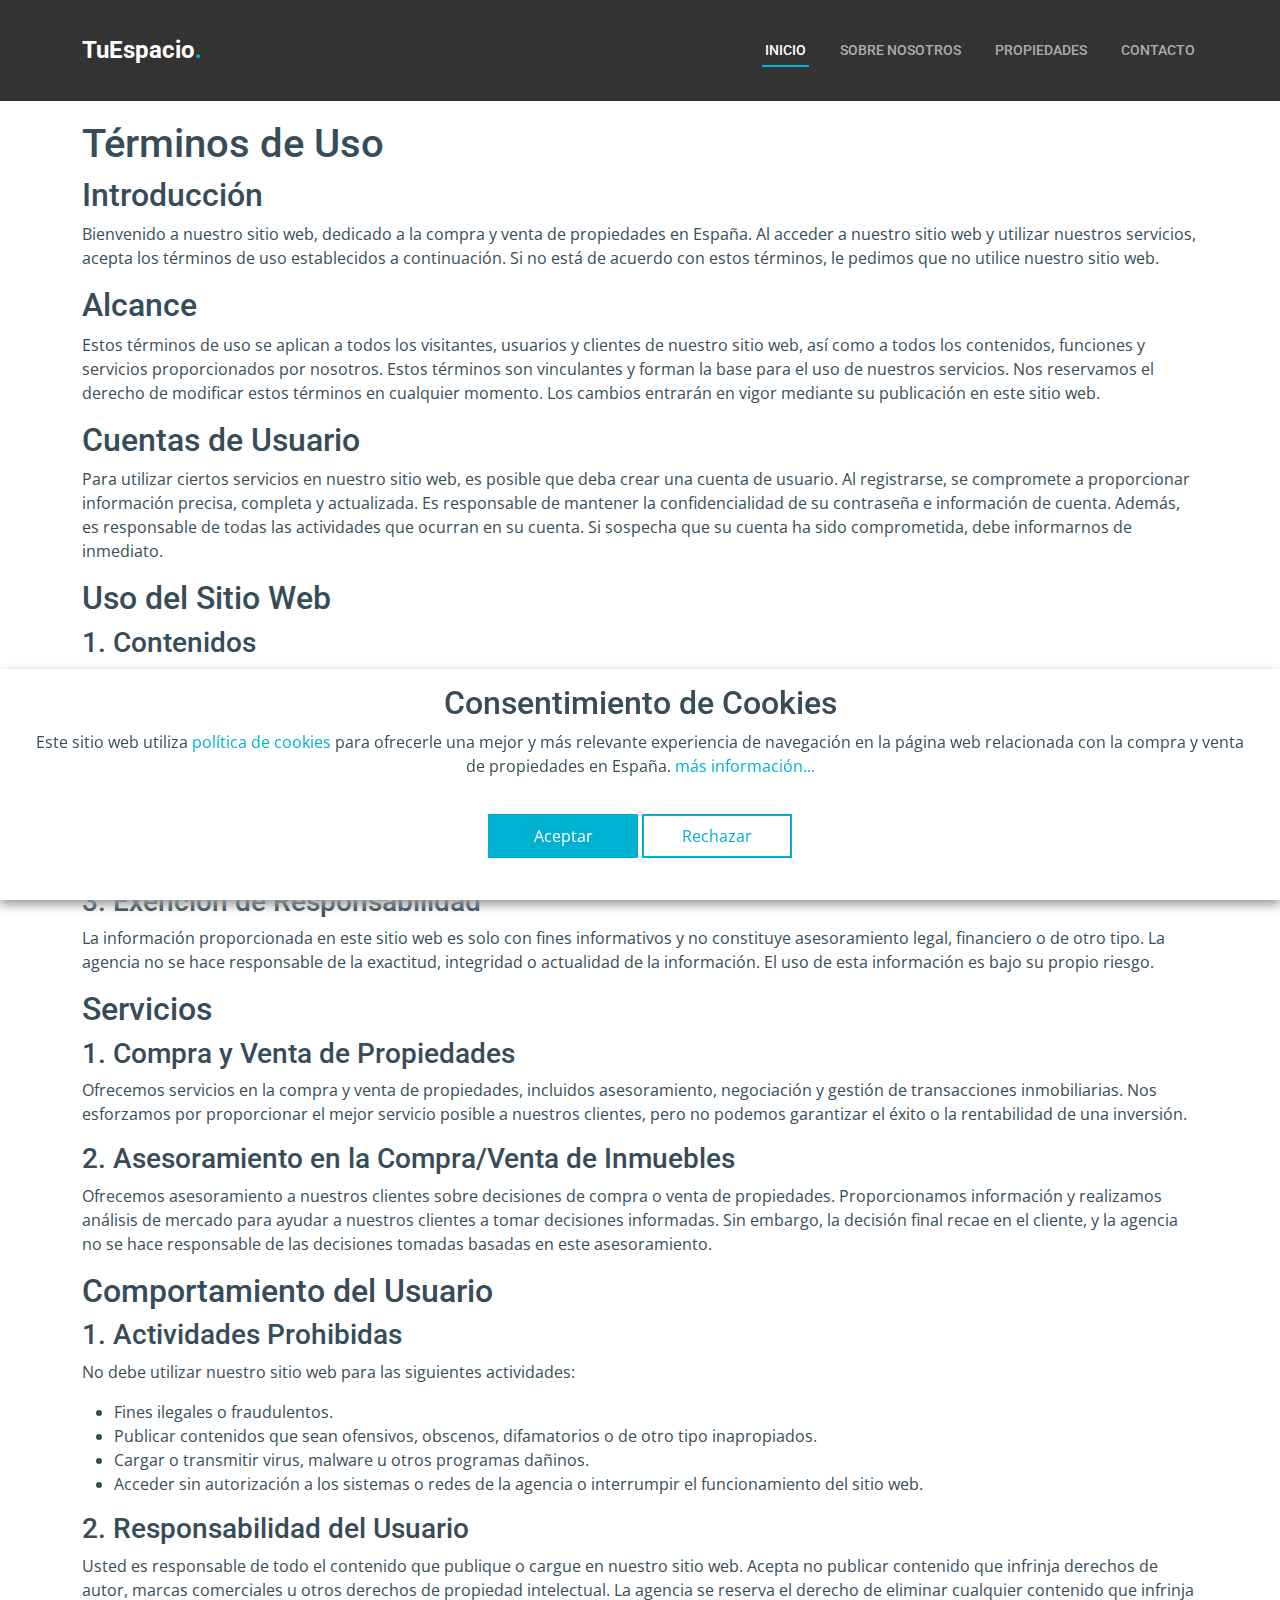
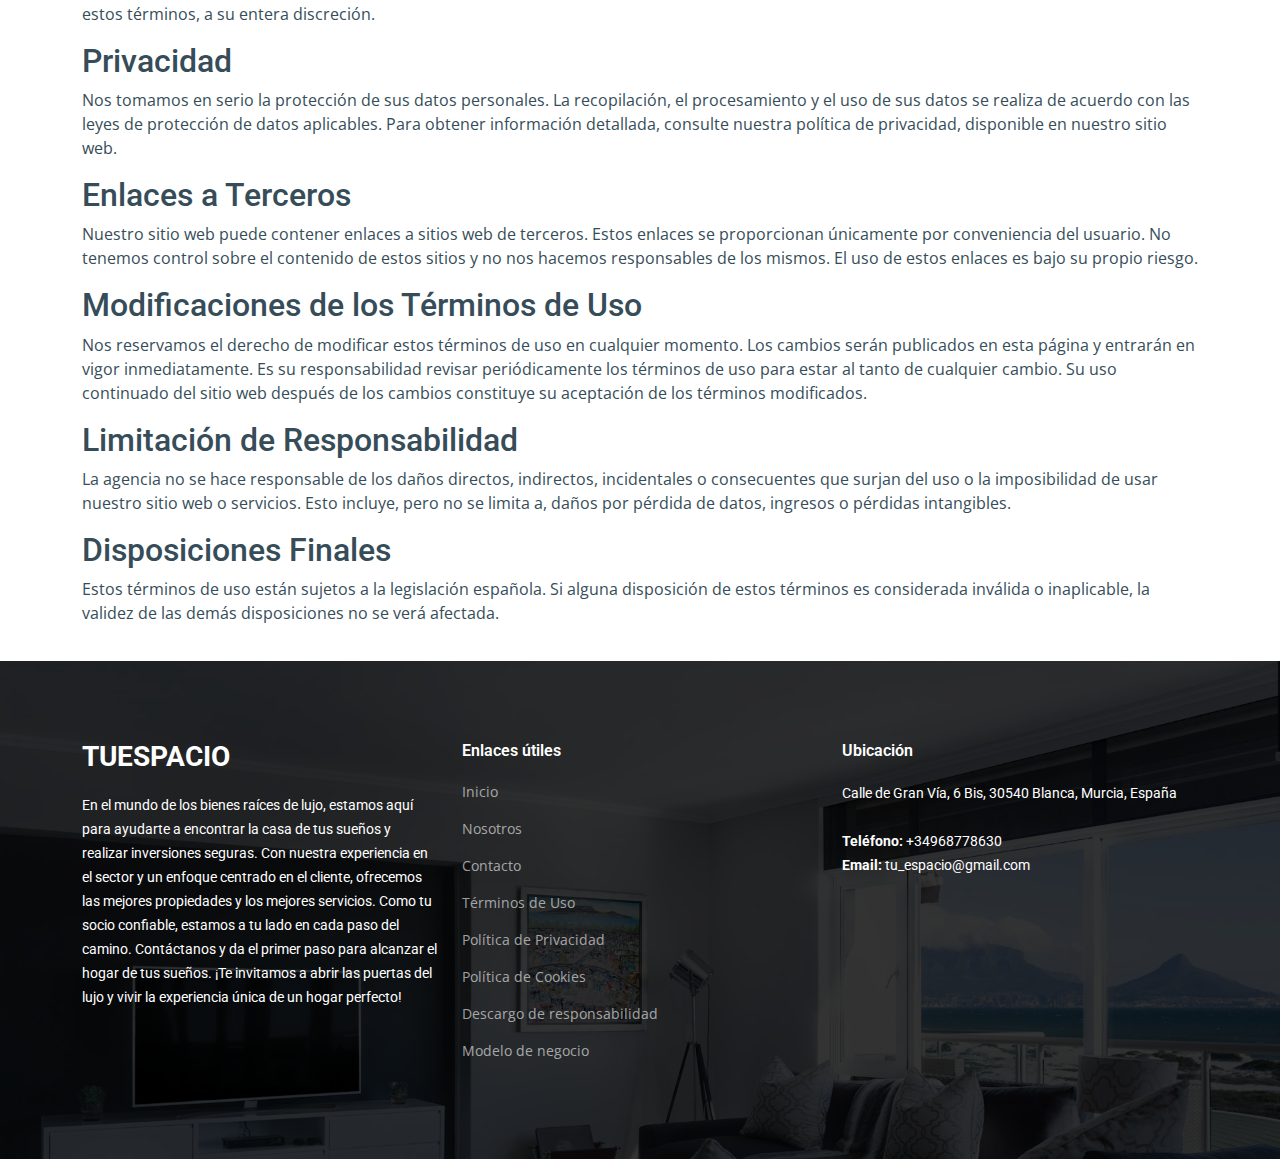
<file: terms-of-use.html>
<!DOCTYPE html>
<html lang="en">
    <head>
        <meta charset="utf-8" />
        <meta content="width=device-width, initial-scale=1.0" name="viewport" />

        <title>TuEspacio</title>
        <meta content="" name="description" />
        <meta content="" name="keywords" />

        <!-- Favicons -->
        <link href="assets/img/favicon.png" rel="icon" />
        <link href="assets/img/apple-touch-icon.png" rel="apple-touch-icon" />

        <!-- Google Fonts -->
        <link rel="preconnect" href="https://fonts.googleapis.com" />
        <link rel="preconnect" href="https://fonts.gstatic.com" crossorigin />
        <link
            href="https://fonts.googleapis.com/css2?family=Open+Sans:ital,wght@0,300;0,400;0,500;0,600;0,700;1,300;1,400;1,600;1,700&family=Roboto:ital,wght@0,300;0,400;0,500;0,600;0,700;1,300;1,400;1,500;1,600;1,700&family=Work+Sans:ital,wght@0,300;0,400;0,500;0,600;0,700;1,300;1,400;1,500;1,600;1,700&display=swap"
            rel="stylesheet"
        />

        <!-- Vendor CSS Files -->
        <link
            href="assets/vendor/bootstrap/css/bootstrap.min.css"
            rel="stylesheet"
        />
        <link
            href="assets/vendor/bootstrap-icons/bootstrap-icons.css"
            rel="stylesheet"
        />
        <link
            href="assets/vendor/fontawesome-free/css/all.min.css"
            rel="stylesheet"
        />
        <link href="assets/vendor/aos/aos.css" rel="stylesheet" />
        <link
            href="assets/vendor/glightbox/css/glightbox.min.css"
            rel="stylesheet"
        />
        <link
            href="assets/vendor/swiper/swiper-bundle.min.css"
            rel="stylesheet"
        />

        <!-- Template Main CSS File -->
        <link href="assets/css/main.css" rel="stylesheet" />
    </head>
    <body>
        <!-- ======= Header ======= -->
        <header
            id="header"
            class="header d-flex align-items-center"
            style="background: #333"
        >
            <div
                class="container-fluid container-xl d-flex align-items-center justify-content-between"
            >
                <a href="index.html" class="logo d-flex align-items-center">
                    <!-- Aşağıdaki satırı, bir resim logosu kullanmak isterseniz yorumdan çıkarın -->
                    <!-- <img src="assets/img/logo.png" alt=""> -->
                    <h1>TuEspacio<span>.</span></h1>
                </a>

                <i class="mobile-nav-toggle mobile-nav-show bi bi-list"></i>
                <i class="mobile-nav-toggle mobile-nav-hide d-none bi bi-x"></i>
                <nav id="navbar" class="navbar">
                    <ul>
                        <li>
                            <a href="index.html" class="active">Inicio</a>
                        </li>
                        <li><a href="about.html">Sobre Nosotros</a></li>
                        <li><a href="catalog.html">Propiedades</a></li>
                        <li><a href="contact.html">Contacto</a></li>
                    </ul>
                </nav>
                <!-- .navbar -->
            </div>
        </header>
        <!-- End Header -->

        <main>
            <article
                class="container additional-wrapper"
                style="margin-top: 100px"
            >
                <div class="page__content" style="padding: 20px 0px">
                    <h1>Términos de Uso</h1>

                    <h2>Introducción</h2>
                    <p>
                        Bienvenido a nuestro sitio web, dedicado a la compra y
                        venta de propiedades en España. Al acceder a nuestro
                        sitio web y utilizar nuestros servicios, acepta los
                        términos de uso establecidos a continuación. Si no está
                        de acuerdo con estos términos, le pedimos que no utilice
                        nuestro sitio web.
                    </p>

                    <h2>Alcance</h2>
                    <p>
                        Estos términos de uso se aplican a todos los visitantes,
                        usuarios y clientes de nuestro sitio web, así como a
                        todos los contenidos, funciones y servicios
                        proporcionados por nosotros. Estos términos son
                        vinculantes y forman la base para el uso de nuestros
                        servicios. Nos reservamos el derecho de modificar estos
                        términos en cualquier momento. Los cambios entrarán en
                        vigor mediante su publicación en este sitio web.
                    </p>

                    <h2>Cuentas de Usuario</h2>
                    <p>
                        Para utilizar ciertos servicios en nuestro sitio web, es
                        posible que deba crear una cuenta de usuario. Al
                        registrarse, se compromete a proporcionar información
                        precisa, completa y actualizada. Es responsable de
                        mantener la confidencialidad de su contraseña e
                        información de cuenta. Además, es responsable de todas
                        las actividades que ocurran en su cuenta. Si sospecha
                        que su cuenta ha sido comprometida, debe informarnos de
                        inmediato.
                    </p>

                    <h2>Uso del Sitio Web</h2>
                    <h3>1. Contenidos</h3>
                    <p>
                        Todos los contenidos publicados en este sitio web,
                        incluidos pero no limitados a textos, gráficos,
                        logotipos, imágenes, videos y software, son propiedad de
                        la agencia o de los titulares de derechos respectivos y
                        están protegidos por derechos de autor y otras leyes de
                        propiedad intelectual. El uso de estos contenidos solo
                        está permitido con el permiso expreso por escrito de la
                        agencia.
                    </p>

                    <h3>2. Uso Restringido</h3>
                    <p>
                        No debe utilizar los contenidos de nuestro sitio web
                        para fines comerciales, a menos que se haya otorgado un
                        permiso explícito. Queda prohibido reproducir,
                        distribuir, vender o utilizar de cualquier otra forma
                        los contenidos de la web, salvo que esté permitido
                        dentro de los servicios que ofrecemos.
                    </p>

                    <h3>3. Exención de Responsabilidad</h3>
                    <p>
                        La información proporcionada en este sitio web es solo
                        con fines informativos y no constituye asesoramiento
                        legal, financiero o de otro tipo. La agencia no se hace
                        responsable de la exactitud, integridad o actualidad de
                        la información. El uso de esta información es bajo su
                        propio riesgo.
                    </p>

                    <h2>Servicios</h2>
                    <h3>1. Compra y Venta de Propiedades</h3>
                    <p>
                        Ofrecemos servicios en la compra y venta de propiedades,
                        incluidos asesoramiento, negociación y gestión de
                        transacciones inmobiliarias. Nos esforzamos por
                        proporcionar el mejor servicio posible a nuestros
                        clientes, pero no podemos garantizar el éxito o la
                        rentabilidad de una inversión.
                    </p>

                    <h3>2. Asesoramiento en la Compra/Venta de Inmuebles</h3>
                    <p>
                        Ofrecemos asesoramiento a nuestros clientes sobre
                        decisiones de compra o venta de propiedades.
                        Proporcionamos información y realizamos análisis de
                        mercado para ayudar a nuestros clientes a tomar
                        decisiones informadas. Sin embargo, la decisión final
                        recae en el cliente, y la agencia no se hace responsable
                        de las decisiones tomadas basadas en este asesoramiento.
                    </p>

                    <h2>Comportamiento del Usuario</h2>
                    <h3>1. Actividades Prohibidas</h3>
                    <p>
                        No debe utilizar nuestro sitio web para las siguientes
                        actividades:
                    </p>
                    <ul>
                        <li>Fines ilegales o fraudulentos.</li>
                        <li>
                            Publicar contenidos que sean ofensivos, obscenos,
                            difamatorios o de otro tipo inapropiados.
                        </li>
                        <li>
                            Cargar o transmitir virus, malware u otros programas
                            dañinos.
                        </li>
                        <li>
                            Acceder sin autorización a los sistemas o redes de
                            la agencia o interrumpir el funcionamiento del sitio
                            web.
                        </li>
                    </ul>

                    <h3>2. Responsabilidad del Usuario</h3>
                    <p>
                        Usted es responsable de todo el contenido que publique o
                        cargue en nuestro sitio web. Acepta no publicar
                        contenido que infrinja derechos de autor, marcas
                        comerciales u otros derechos de propiedad intelectual.
                        La agencia se reserva el derecho de eliminar cualquier
                        contenido que infrinja estos términos, a su entera
                        discreción.
                    </p>

                    <h2>Privacidad</h2>
                    <p>
                        Nos tomamos en serio la protección de sus datos
                        personales. La recopilación, el procesamiento y el uso
                        de sus datos se realiza de acuerdo con las leyes de
                        protección de datos aplicables. Para obtener información
                        detallada, consulte nuestra política de privacidad,
                        disponible en nuestro sitio web.
                    </p>

                    <h2>Enlaces a Terceros</h2>
                    <p>
                        Nuestro sitio web puede contener enlaces a sitios web de
                        terceros. Estos enlaces se proporcionan únicamente por
                        conveniencia del usuario. No tenemos control sobre el
                        contenido de estos sitios y no nos hacemos responsables
                        de los mismos. El uso de estos enlaces es bajo su propio
                        riesgo.
                    </p>

                    <h2>Modificaciones de los Términos de Uso</h2>
                    <p>
                        Nos reservamos el derecho de modificar estos términos de
                        uso en cualquier momento. Los cambios serán publicados
                        en esta página y entrarán en vigor inmediatamente. Es su
                        responsabilidad revisar periódicamente los términos de
                        uso para estar al tanto de cualquier cambio. Su uso
                        continuado del sitio web después de los cambios
                        constituye su aceptación de los términos modificados.
                    </p>

                    <h2>Limitación de Responsabilidad</h2>
                    <p>
                        La agencia no se hace responsable de los daños directos,
                        indirectos, incidentales o consecuentes que surjan del
                        uso o la imposibilidad de usar nuestro sitio web o
                        servicios. Esto incluye, pero no se limita a, daños por
                        pérdida de datos, ingresos o pérdidas intangibles.
                    </p>

                    <h2>Disposiciones Finales</h2>
                    <p>
                        Estos términos de uso están sujetos a la legislación
                        española. Si alguna disposición de estos términos es
                        considerada inválida o inaplicable, la validez de las
                        demás disposiciones no se verá afectada.
                    </p>
                </div>
            </article>
        </main>

        <!-- ======= Footer ======= -->
        <footer id="footer" class="footer">
            <div class="footer-content position-relative">
                <div class="container">
                    <div class="row">
                        <div class="col-lg-4 col-md-6">
                            <div class="footer-info">
                                <h3>TuEspacio</h3>
                                <p>
                                    En el mundo de los bienes raíces de lujo,
                                    estamos aquí para ayudarte a encontrar la
                                    casa de tus sueños y realizar inversiones
                                    seguras. Con nuestra experiencia en el
                                    sector y un enfoque centrado en el cliente,
                                    ofrecemos las mejores propiedades y los
                                    mejores servicios. Como tu socio confiable,
                                    estamos a tu lado en cada paso del camino.
                                    Contáctanos y da el primer paso para
                                    alcanzar el hogar de tus sueños. ¡Te
                                    invitamos a abrir las puertas del lujo y
                                    vivir la experiencia única de un hogar
                                    perfecto!
                                </p>
                            </div>
                        </div>
                        <!-- Footer info column end -->

                        <div class="col-lg-4 col-md-6 footer-links">
                            <h4>Enlaces útiles</h4>
                            <ul>
                                <li><a href="index.html">Inicio</a></li>
                                <li><a href="about.html">Nosotros</a></li>
                                <li><a href="contact.html">Contacto</a></li>
                                <li>
                                    <a href="terms-of-use.html"
                                        >Términos de Uso</a
                                    >
                                </li>
                                <li>
                                    <a href="privacy-policy.html"
                                        >Política de Privacidad</a
                                    >
                                </li>
                                <li>
                                    <a href="cookie-policy.html"
                                        >Política de Cookies</a
                                    >
                                </li>
                                <li>
                                    <a href="disclaimer.html"
                                        >Descargo de responsabilidad</a
                                    >
                                </li>
                                <li>
                                    <a href="business-model.html"
                                        >Modelo de negocio</a
                                    >
                                </li>
                            </ul>
                        </div>
                        <!-- Footer links column end -->

                        <div class="col-lg-4 col-md-6">
                            <div class="footer-info">
                                <h4>Ubicación</h4>

                                <p>
                                    Calle de Gran Vía, 6 Bis, 30540 Blanca,
                                    Murcia, España <br /><br />
                                    <strong>Teléfono:</strong>
                                    +34968778630<br />
                                    <strong>Email:</strong>
                                    tu_espacio@gmail.com<br />
                                </p>
                            </div>
                        </div>
                        <!-- Footer info column end -->
                    </div>
                </div>
            </div>
        </footer>
        <!-- End Footer -->

        <!-- Cookie banner -->
        <div class="cookie-wrapper show">
            <div>
                <i class="bx bx-cookie"></i>
                <h2 style="text-align: center">Consentimiento de Cookies</h2>
            </div>

            <div class="data">
                <p>
                    Este sitio web utiliza
                    <a href="cookie-policy.html">política de cookies</a> para
                    ofrecerle una mejor y más relevante experiencia de
                    navegación en la página web relacionada con la compra y
                    venta de propiedades en España.
                    <a href="privacy-policy.html">más información...</a>
                </p>
            </div>

            <div class="buttons">
                <button class="cookie-button" id="acceptBtn">Aceptar</button>
                <button class="cookie-button" id="declineBtn">Rechazar</button>
            </div>
        </div>
        <!-- End Cookie banner -->

        <a
            href="#"
            class="scroll-top d-flex align-items-center justify-content-center"
            ><i class="bi bi-arrow-up-short"></i
        ></a>

        <div id="preloader"></div>

        <!-- Vendor JS Files -->
        <script src="assets/vendor/bootstrap/js/bootstrap.bundle.min.js"></script>
        <script src="assets/vendor/aos/aos.js"></script>
        <script src="assets/vendor/glightbox/js/glightbox.min.js"></script>
        <script src="assets/vendor/isotope-layout/isotope.pkgd.min.js"></script>
        <script src="assets/vendor/swiper/swiper-bundle.min.js"></script>
        <script src="assets/vendor/purecounter/purecounter_vanilla.js"></script>
        <script src="assets/vendor/php-email-form/validate.js"></script>

        <!-- Template Main JS File -->
        <script src="assets/js/main.js"></script>
        <script src="assets/js/cookiebanner.js"></script>
    </body>
</html>
</file>
<file: assets/css/main.css>
/**
* Template Name: UpConstruction - v1.3.0
* Template URL: https://bootstrapmade.com/upconstruction-bootstrap-construction-website-template/
* Author: BootstrapMade.com
* License: https://bootstrapmade.com/license/
*/

/*--------------------------------------------------------------
# Set main reusable colors and fonts using CSS variables
# Learn more about CSS variables at https://developer.mozilla.org/en-US/docs/Web/CSS/Using_CSS_custom_properties
--------------------------------------------------------------*/
/* Fonts */
:root {
    --font-default: 'Open Sans', system-ui, -apple-system, 'Segoe UI', Roboto,
        'Helvetica Neue', Arial, 'Noto Sans', 'Liberation Sans', sans-serif,
        'Apple Color Emoji', 'Segoe UI Emoji', 'Segoe UI Symbol',
        'Noto Color Emoji';
    --font-primary: 'Roboto', sans-serif;
    --font-secondary: 'Work Sans', sans-serif;
}

/* Colors */
:root {
    --color-default: #364d59;
    --color-primary: #00b1d2ff;
    --color-secondary: #52565e;
}

/* Smooth scroll behavior */
:root {
    scroll-behavior: smooth;
}

/*--------------------------------------------------------------
# General
--------------------------------------------------------------*/
body {
    font-family: var(--font-default);
    color: var(--color-default);
    overflow-x: hidden;
}

a {
    color: var(--color-primary);
    text-decoration: none;
}

a:hover {
    color: #ffc732;
    text-decoration: none;
}

h1,
h2,
h3,
h4,
h5,
h6 {
    font-family: var(--font-primary);
}

/*--------------------------------------------------------------
# Sections & Section Header
--------------------------------------------------------------*/
section {
    padding: 80px 0;
    overflow: hidden;
}

.section-bg {
    background-color: #f5f6f7;
}

.section-header {
    text-align: center;
    padding-bottom: 70px;
}

.section-header h2 {
    font-size: 32px;
    font-weight: 700;
    position: relative;
    color: #2e3135;
}

.section-header h2:before,
.section-header h2:after {
    content: '';
    width: 50px;
    height: 2px;
    background: var(--color-primary);
    display: inline-block;
}

.section-header h2:before {
    margin: 0 15px 10px 0;
}

.section-header h2:after {
    margin: 0 0 10px 15px;
}

.section-header p {
    margin: 0 auto 0 auto;
}

@media (min-width: 1199px) {
    .section-header p {
        max-width: 60%;
    }
}

/*--------------------------------------------------------------
# Breadcrumbs
--------------------------------------------------------------*/
.breadcrumbs {
    padding: 140px 0 60px 0;
    min-height: 30vh;
    position: relative;
    background-size: cover;
    background-position: center;
    background-repeat: no-repeat;
}

.breadcrumbs:before {
    content: '';
    background-color: rgba(0, 0, 0, 0.6);
    position: absolute;
    inset: 0;
}

.breadcrumbs h2 {
    font-size: 56px;
    font-weight: 500;
    color: #fff;
    font-family: var(--font-secondary);
}

.breadcrumbs ol {
    display: flex;
    flex-wrap: wrap;
    list-style: none;
    padding: 0 0 10px 0;
    margin: 0;
    font-size: 16px;
    font-weight: 600;
    color: var(--color-primary);
}

.breadcrumbs ol a {
    color: rgba(255, 255, 255, 0.8);
    transition: 0.3s;
}

.breadcrumbs ol a:hover {
    text-decoration: underline;
}

.breadcrumbs ol li + li {
    padding-left: 10px;
}

.breadcrumbs ol li + li::before {
    display: inline-block;
    padding-right: 10px;
    color: #fff;
    content: '/';
}

/*--------------------------------------------------------------
# Scroll top button
--------------------------------------------------------------*/
.scroll-top {
    position: fixed;
    visibility: hidden;
    opacity: 0;
    right: 15px;
    bottom: 15px;
    z-index: 99999;
    background: var(--color-primary);
    width: 40px;
    height: 40px;
    border-radius: 4px;
    transition: all 0.4s;
}

.scroll-top i {
    font-size: 24px;
    color: var(--color-secondary);
    line-height: 0;
}

.scroll-top:hover {
    background: #ffc732;
    color: #fff;
}

.scroll-top.active {
    visibility: visible;
    opacity: 1;
}

/*--------------------------------------------------------------
# Preloader
--------------------------------------------------------------*/
#preloader {
    position: fixed;
    inset: 0;
    z-index: 999999;
    overflow: hidden;
    background: #fff;
    transition: all 0.6s ease-out;
}

#preloader:before {
    content: '';
    position: fixed;
    top: calc(50% - 30px);
    left: calc(50% - 30px);
    border: 6px solid #fff;
    border-color: var(--color-primary) transparent var(--color-primary)
        transparent;
    border-radius: 50%;
    width: 60px;
    height: 60px;
    -webkit-animation: animate-preloader 1.5s linear infinite;
    animation: animate-preloader 1.5s linear infinite;
}

@-webkit-keyframes animate-preloader {
    0% {
        transform: rotate(0deg);
    }

    100% {
        transform: rotate(360deg);
    }
}

@keyframes animate-preloader {
    0% {
        transform: rotate(0deg);
    }

    100% {
        transform: rotate(360deg);
    }
}

/*--------------------------------------------------------------
# Disable aos animation delay on mobile devices
--------------------------------------------------------------*/
@media screen and (max-width: 768px) {
    [data-aos-delay] {
        transition-delay: 0 !important;
    }
}

/*--------------------------------------------------------------
# Header
--------------------------------------------------------------*/
.header {
    z-index: 997;
    position: absolute;
    padding: 30px 0;
    top: 0;
    left: 0;
    right: 0;
}

.header .logo img {
    max-height: 40px;
    margin-right: 6px;
}

.header .logo h1 {
    font-size: 24px;
    font-weight: 700;
    color: #fff;
    margin-bottom: 0;
    font-family: var(--font-primary);
}

.header .logo h1 span {
    color: var(--color-primary);
}

/*--------------------------------------------------------------
# Desktop Navigation
--------------------------------------------------------------*/
@media (min-width: 1280px) {
    .navbar {
        padding: 0;
    }

    .navbar ul {
        margin: 0;
        padding: 0;
        display: flex;
        list-style: none;
        align-items: center;
    }

    .navbar li {
        position: relative;
    }

    .navbar > ul > li {
        white-space: nowrap;
        padding: 10px 0 10px 28px;
    }

    .navbar a,
    .navbar a:focus {
        display: flex;
        align-items: center;
        justify-content: space-between;
        padding: 0 3px;
        font-family: var(--font-primary);
        font-size: 14px;
        font-weight: 500;
        color: rgba(255, 255, 255, 0.6);
        text-transform: uppercase;
        white-space: nowrap;
        transition: 0.3s;
        position: relative;
    }

    .navbar a i,
    .navbar a:focus i {
        font-size: 12px;
        line-height: 0;
        margin-left: 5px;
    }

    .navbar > ul > li > a:before {
        content: '';
        position: absolute;
        width: 100%;
        height: 2px;
        bottom: -6px;
        left: 0;
        background-color: var(--color-primary);
        visibility: hidden;
        width: 0px;
        transition: all 0.3s ease-in-out 0s;
    }

    .navbar a:hover:before,
    .navbar li:hover > a:before,
    .navbar .active:before {
        visibility: visible;
        width: 100%;
    }

    .navbar a:hover,
    .navbar .active,
    .navbar .active:focus,
    .navbar li:hover > a {
        color: #fff;
    }

    .navbar .dropdown ul {
        display: block;
        position: absolute;
        left: 28px;
        top: calc(100% + 30px);
        margin: 0;
        padding: 10px 0;
        z-index: 99;
        opacity: 0;
        visibility: hidden;
        background: #fff;
        box-shadow: 0px 0px 30px rgba(127, 137, 161, 0.25);
        transition: 0.3s;
    }

    .navbar .dropdown ul li {
        min-width: 200px;
    }

    .navbar .dropdown ul a {
        padding: 10px 20px;
        font-size: 15px;
        text-transform: none;
        color: var(--color-default);
        font-weight: 400;
    }

    .navbar .dropdown ul a i {
        font-size: 12px;
    }

    .navbar .dropdown ul a:hover,
    .navbar .dropdown ul .active:hover,
    .navbar .dropdown ul li:hover > a {
        color: var(--color-primary);
    }

    .navbar .dropdown:hover > ul {
        opacity: 1;
        top: 100%;
        visibility: visible;
    }

    .navbar .dropdown .dropdown ul {
        top: 0;
        left: calc(100% - 30px);
        visibility: hidden;
    }

    .navbar .dropdown .dropdown:hover > ul {
        opacity: 1;
        top: 0;
        left: 100%;
        visibility: visible;
    }
}

@media (min-width: 1280px) and (max-width: 1366px) {
    .navbar .dropdown .dropdown ul {
        left: -90%;
    }

    .navbar .dropdown .dropdown:hover > ul {
        left: -100%;
    }
}

@media (min-width: 1280px) {
    .mobile-nav-show,
    .mobile-nav-hide {
        display: none;
    }
}

/*--------------------------------------------------------------
# Mobile Navigation
--------------------------------------------------------------*/
@media (max-width: 1279px) {
    .navbar {
        position: fixed;
        top: 0;
        right: -100%;
        width: 100%;
        max-width: 400px;
        bottom: 0;
        transition: 0.3s;
        z-index: 9997;
    }

    .navbar ul {
        position: absolute;
        inset: 0;
        padding: 50px 0 10px 0;
        margin: 0;
        background: rgba(0, 0, 0, 0.8);
        overflow-y: auto;
        transition: 0.3s;
        z-index: 9998;
    }

    .navbar a,
    .navbar a:focus {
        display: flex;
        align-items: center;
        justify-content: space-between;
        padding: 10px 20px;
        font-family: var(--font-primary);
        font-size: 15px;
        font-weight: 500;
        color: rgba(255, 255, 255, 0.7);
        white-space: nowrap;
        text-transform: uppercase;
        transition: 0.3s;
    }

    .navbar a i,
    .navbar a:focus i {
        font-size: 12px;
        line-height: 0;
        margin-left: 5px;
    }

    .navbar a:hover,
    .navbar .active,
    .navbar .active:focus,
    .navbar li:hover > a {
        color: #fff;
    }

    .navbar .dropdown ul,
    .navbar .dropdown .dropdown ul {
        position: static;
        display: none;
        padding: 10px 0;
        margin: 10px 20px;
        transition: all 0.5s ease-in-out;
        border: 1px solid #222428;
    }

    .navbar .dropdown > .dropdown-active,
    .navbar .dropdown .dropdown > .dropdown-active {
        display: block;
    }

    .mobile-nav-show {
        position: relative;
        color: #fff;
        font-size: 28px;
        cursor: pointer;
        line-height: 0;
        transition: 0.5s;
        z-index: 9999;
        padding-right: 10px;
    }

    .mobile-nav-hide {
        color: #fff;
        font-size: 32px;
        cursor: pointer;
        line-height: 0;
        transition: 0.5s;
        position: fixed;
        right: 20px;
        top: 20px;
        z-index: 9999;
    }

    .mobile-nav-active {
        overflow: hidden;
    }

    .mobile-nav-active .navbar {
        right: 0;
    }

    .mobile-nav-active .navbar:before {
        content: '';
        position: fixed;
        inset: 0;
        background: rgba(0, 0, 0, 0.6);
        z-index: 9996;
    }
}

/*--------------------------------------------------------------
# Get Started Section
--------------------------------------------------------------*/
.get-started .content {
    padding: 30px 0;
}

.get-started .content h3 {
    font-size: 36px;
    color: var(--color-secondary);
    font-weight: 600;
    margin-bottom: 25px;
    padding-bottom: 25px;
    position: relative;
}

.get-started .content h3:after {
    content: '';
    position: absolute;
    display: block;
    width: 60px;
    height: 4px;
    background: var(--color-primary);
    left: 0;
    bottom: 0;
}

.get-started .content p {
    font-size: 14px;
}

.get-started .php-email-form {
    background: #fff;
    padding: 30px;
    height: 100%;
}

@media (max-width: 575px) {
    .get-started .php-email-form {
        padding: 20px;
    }
}

.get-started .php-email-form h3 {
    font-size: 14px;
    font-weight: 700;
    text-transform: uppercase;
    letter-spacing: 1px;
}

.get-started .php-email-form p {
    font-size: 14px;
    margin-bottom: 20px;
}

.get-started .php-email-form .error-message {
    display: none;
    color: #fff;
    background: #df1529;
    text-align: left;
    padding: 15px;
    margin-bottom: 24px;
    font-weight: 600;
}

.get-started .php-email-form .sent-message {
    display: none;
    color: #fff;
    background: #059652;
    text-align: center;
    padding: 15px;
    margin-bottom: 24px;
    font-weight: 600;
}

.get-started .php-email-form .loading {
    display: none;
    background: #fff;
    text-align: center;
    padding: 15px;
    margin-bottom: 24px;
}

.get-started .php-email-form .loading:before {
    content: '';
    display: inline-block;
    border-radius: 50%;
    width: 24px;
    height: 24px;
    margin: 0 10px -6px 0;
    border: 3px solid #059652;
    border-top-color: #fff;
    -webkit-animation: animate-loading 1s linear infinite;
    animation: animate-loading 1s linear infinite;
}

.get-started .php-email-form input,
.get-started .php-email-form textarea {
    border-radius: 0;
    box-shadow: none;
    font-size: 14px;
    border-radius: 0;
}

.get-started .php-email-form input:focus,
.get-started .php-email-form textarea:focus {
    border-color: var(--color-primary);
}

.get-started .php-email-form input {
    padding: 12px 15px;
}

.get-started .php-email-form textarea {
    padding: 12px 15px;
}

.get-started .php-email-form button[type='submit'] {
    background: var(--color-primary);
    border: 0;
    padding: 10px 30px;
    color: #fff;
    transition: 0.4s;
    border-radius: 4px;
}

.get-started .php-email-form button[type='submit']:hover {
    background: rgba(254, 185, 0, 0.8);
}

@-webkit-keyframes animate-loading {
    0% {
        transform: rotate(0deg);
    }

    100% {
        transform: rotate(360deg);
    }
}

@keyframes animate-loading {
    0% {
        transform: rotate(0deg);
    }

    100% {
        transform: rotate(360deg);
    }
}

/*--------------------------------------------------------------
# Constructions Section
--------------------------------------------------------------*/
.constructions .card-item {
    border: 1px solid rgba(82, 86, 94, 0.2);
    background: #fff;
    position: relative;
    border-radius: 0;
}

.constructions .card-item .card-bg {
    min-height: 300px;
    background-size: cover;
    background-position: center;
    background-repeat: no-repeat;
}

.constructions .card-item .card-body {
    padding: 30px;
}

.constructions .card-item h4 {
    font-weight: 700;
    font-size: 20px;
    margin-bottom: 15px;
    color: var(--color-secondary);
}

.constructions .card-item p {
    color: var(--color-secondary);
    margin: 0;
}

/*--------------------------------------------------------------
# Services Section
--------------------------------------------------------------*/
.services .service-item {
    padding: 40px;
    background: #fff;
    height: 100%;
}

.services .service-item .icon {
    width: 48px;
    height: 48px;
    position: relative;
    margin-bottom: 50px;
}

.services .service-item .icon i {
    color: var(--color-secondary);
    font-size: 40px;
    transition: ease-in-out 0.3s;
    z-index: 2;
    position: relative;
    line-height: 1.8;
}

.services .service-item .icon:before {
    position: absolute;
    content: '';
    height: 100%;
    width: 100%;
    background: #f0f1f2;
    border-radius: 50px;
    z-index: 1;
    top: 10px;
    right: -15px;
    transition: 0.3s;
}

.services .service-item h3 {
    color: var(--color-default);
    font-weight: 700;
    margin: 0 0 20px 0;
    padding-bottom: 8px;
    font-size: 22px;
    position: relative;
    display: inline-block;
    border-bottom: 4px solid #ebebed;
    transition: 0.3s;
}

.services .service-item p {
    line-height: 24px;
    font-size: 14px;
    margin-bottom: 0;
}

.services .service-item .readmore {
    margin-top: 15px;
    display: inline-block;
    color: var(--color-primary);
}

.services .service-item:hover .icon:before {
    background: var(--color-primary);
}

.services .service-item:hover h3 {
    border-color: var(--color-primary);
}

/*--------------------------------------------------------------
# Features Section
--------------------------------------------------------------*/
.features .nav-tabs {
    border: 0;
}

.features .nav-link {
    padding: 15px 0;
    transition: 0.3s;
    color: var(--color-secondary);
    border-radius: 0;
    display: flex;
    align-items: center;
    justify-content: center;
    cursor: pointer;
    height: 100%;
    border: 0;
    border-bottom: 4px solid #e2e4e6;
}

.features .nav-link i {
    padding-right: 15px;
    font-size: 48px;
}

.features .nav-link h4 {
    font-size: 18px;
    font-weight: 600;
    margin: 0;
}

@media (max-width: 575px) {
    .features .nav-link h4 {
        font-size: 16px;
    }
}

.features .nav-link:hover {
    color: var(--color-primary);
}

.features .nav-link.active {
    color: var(--color-primary);
    background-color: transparent;
    border-color: var(--color-primary);
}

.features .tab-content {
    margin-top: 30px;
}

.features .tab-pane h3 {
    font-weight: 700;
    font-size: 32px;
    position: relative;
    margin-bottom: 20px;
    padding-bottom: 20px;
}

.features .tab-pane h3:after {
    content: '';
    position: absolute;
    display: block;
    width: 60px;
    height: 3px;
    background: var(--color-primary);
    left: 0;
    bottom: 0;
}

.features .tab-pane ul {
    list-style: none;
    padding: 0;
}

.features .tab-pane ul li {
    padding-top: 10px;
}

.features .tab-pane ul i {
    font-size: 20px;
    padding-right: 4px;
    color: var(--color-primary);
}

.features .tab-pane p:last-child {
    margin-bottom: 0;
}

/*--------------------------------------------------------------
# Our Projects Section
--------------------------------------------------------------*/
.projects .portfolio-flters {
    padding: 0;
    margin: 0 auto 20px auto;
    list-style: none;
    text-align: center;
}

.projects .portfolio-flters li {
    cursor: pointer;
    display: inline-block;
    padding: 0;
    font-size: 18px;
    font-weight: 500;
    margin: 0 10px;
    line-height: 1;
    margin-bottom: 5px;
    transition: all 0.3s ease-in-out;
}

.projects .portfolio-flters li:hover,
.projects .portfolio-flters li.filter-active {
    color: var(--color-primary);
}

.projects .portfolio-flters li:first-child {
    margin-left: 0;
}

.projects .portfolio-flters li:last-child {
    margin-right: 0;
}

@media (max-width: 575px) {
    .projects .portfolio-flters li {
        font-size: 14px;
        margin: 0 5px;
    }
}

.projects .portfolio-content {
    position: relative;
    overflow: hidden;
}

.projects .portfolio-content img {
    transition: 0.3s;
}

.projects .portfolio-content .portfolio-info {
    opacity: 0;
    position: absolute;
    inset: 0;
    z-index: 3;
    transition: all ease-in-out 0.3s;
    background: rgba(0, 0, 0, 0.6);
    padding: 15px;
}

.projects .portfolio-content .portfolio-info h4 {
    font-size: 14px;
    padding: 5px 10px;
    font-weight: 400;
    color: #fff;
    display: inline-block;
    background-color: var(--color-primary);
}

.projects .portfolio-content .portfolio-info p {
    position: absolute;
    bottom: 10px;
    text-align: center;
    display: inline-block;
    left: 0;
    right: 0;
    font-size: 16px;
    font-weight: 600;
    color: rgba(255, 255, 255, 0.8);
}

.projects .portfolio-content .portfolio-info .preview-link,
.projects .portfolio-content .portfolio-info .details-link {
    position: absolute;
    left: calc(50% - 40px);
    font-size: 26px;
    top: calc(50% - 14px);
    color: #fff;
    transition: 0.3s;
    line-height: 1.2;
}

.projects .portfolio-content .portfolio-info .preview-link:hover,
.projects .portfolio-content .portfolio-info .details-link:hover {
    color: var(--color-primary);
}

.projects .portfolio-content .portfolio-info .details-link {
    left: 50%;
    font-size: 34px;
    line-height: 0;
}

.projects .portfolio-content:hover .portfolio-info {
    opacity: 1;
}

.projects .portfolio-content:hover img {
    transform: scale(1.1);
}

/*--------------------------------------------------------------
# Testimonials Section
--------------------------------------------------------------*/
.testimonials .testimonial-wrap {
    padding-left: 50px;
}

.testimonials .testimonials-carousel,
.testimonials .testimonials-slider {
    overflow: hidden;
}

.testimonials .testimonial-item {
    box-sizing: content-box;
    padding: 30px 30px 30px 60px;
    margin: 0 15px 30px 0;
    min-height: 200px;
    box-shadow: 0px 2px 20px rgba(82, 86, 94, 0.1);
    position: relative;
    background: #fff;
}

.testimonials .testimonial-item .testimonial-img {
    width: 90px;
    border-radius: 10px;
    border: 6px solid #fff;
    position: absolute;
    left: -45px;
}

.testimonials .testimonial-item h3 {
    font-size: 18px;
    font-weight: bold;
    margin: 10px 0 5px 0;
    color: #000;
}

.testimonials .testimonial-item h4 {
    font-size: 14px;
    color: #999;
    margin: 0;
}

.testimonials .testimonial-item .stars {
    margin: 10px 0;
}

.testimonials .testimonial-item .stars i {
    color: #ffc107;
    margin: 0 1px;
}

.testimonials .testimonial-item .quote-icon-left,
.testimonials .testimonial-item .quote-icon-right {
    color: #ffd565;
    font-size: 26px;
    line-height: 0;
}

.testimonials .testimonial-item .quote-icon-left {
    display: inline-block;
    left: -5px;
    position: relative;
}

.testimonials .testimonial-item .quote-icon-right {
    display: inline-block;
    right: -5px;
    position: relative;
    top: 10px;
    transform: scale(-1, -1);
}

.testimonials .testimonial-item p {
    font-style: italic;
    margin: 15px auto 15px auto;
}

.testimonials .swiper-pagination {
    margin-top: 20px;
    position: relative;
}

.testimonials .swiper-pagination .swiper-pagination-bullet {
    width: 12px;
    height: 12px;
    background-color: #d5d7da;
    opacity: 1;
}

.testimonials .swiper-pagination .swiper-pagination-bullet-active {
    background-color: var(--color-primary);
}

@media (max-width: 767px) {
    .testimonials .testimonial-wrap {
        padding-left: 0;
    }

    .testimonials .testimonials-carousel,
    .testimonials .testimonials-slider {
        overflow: hidden;
    }

    .testimonials .testimonial-item {
        padding: 30px;
        margin: 15px;
    }

    .testimonials .testimonial-item .testimonial-img {
        position: static;
        left: auto;
    }
}

/*--------------------------------------------------------------
# Alt Services Section
--------------------------------------------------------------*/
.alt-services .img-bg {
    background-size: cover;
    background-position: center center;
    min-height: 400px;
}

.alt-services h3 {
    font-size: 28px;
    font-weight: 700;
    color: var(--color-secondary);
    margin-bottom: 20px;
    padding-bottom: 20px;
    position: relative;
}

.alt-services h3:after {
    content: '';
    position: absolute;
    display: block;
    width: 50px;
    height: 3px;
    background: var(--color-primary);
    left: 0;
    bottom: 0;
}

.alt-services .icon-box {
    margin-top: 50px;
}

.alt-services .icon-box i {
    display: flex;
    align-items: center;
    justify-content: center;
    color: var(--color-primary);
    margin-right: 25px;
    font-size: 28px;
    width: 56px;
    height: 56px;
    border-radius: 4px;
    line-height: 0;
    box-shadow: 0px 2px 30px rgba(0, 0, 0, 0.08);
    background-color: #fff;
    transition: 0.3s;
}

.alt-services .icon-box:hover i {
    background-color: var(--color-primary);
    color: #fff;
}

.alt-services .icon-box h4 {
    font-weight: 700;
    margin-bottom: 10px;
    font-size: 18px;
}

.alt-services .icon-box h4 a {
    color: #000;
    transition: 0.3s;
}

.alt-services .icon-box h4 a:hover {
    color: var(--color-primary);
}

.alt-services .icon-box p {
    line-height: 24px;
    font-size: 14px;
    margin-bottom: 0;
}

/*--------------------------------------------------------------
# About Section
--------------------------------------------------------------*/
.about h2 {
    font-size: 48px;
    font-weight: 700;
    font-family: var(--font-secondary);
    margin: 30px 0;
}

@media (min-width: 991px) {
    .about h2 {
        max-width: 65%;
        margin: 0 0 80px 0;
    }
}

.about .our-story {
    padding: 40px;
    background-color: #f5f6f7;
}

@media (min-width: 991px) {
    .about .our-story {
        padding-right: 35%;
    }
}

.about .our-story h4 {
    text-transform: uppercase;
    font-size: 18px;
    color: #838893;
}

.about .our-story h3 {
    font-size: 36px;
    font-weight: 700;
    margin-bottom: 20px;
    color: var(--color-secondary);
}

.about .our-story p:last-child {
    margin-bottom: 0;
}

.about ul {
    list-style: none;
    padding: 0;
    font-size: 15px;
}

.about ul li {
    padding: 5px 0;
    display: flex;
    align-items: center;
}

.about ul i {
    font-size: 20px;
    margin-right: 4px;
    color: var(--color-primary);
}

.about .watch-video i {
    font-size: 32px;
    transition: 0.3s;
    color: var(--color-primary);
}

.about .watch-video a {
    font-weight: 600;
    color: var(--color-secondary);
    margin-left: 8px;
    transition: 0.3s;
}

.about .watch-video:hover a {
    color: var(--color-primary);
}

.about .about-img {
    min-height: 600px;
    background-size: cover;
    background-position: center;
}

@media (min-width: 992px) {
    .about .about-img {
        position: absolute;
        top: 0;
        right: 0;
    }
}

/*--------------------------------------------------------------
# Stats Counter Section
--------------------------------------------------------------*/
.stats-counter .stats-item {
    background: #fff;
    box-shadow: 0px 0 30px rgba(82, 86, 94, 0.05);
    padding: 30px;
}

.stats-counter .stats-item i {
    font-size: 42px;
    line-height: 0;
    margin-right: 20px;
    color: var(--color-primary);
}

.stats-counter .stats-item span {
    font-size: 36px;
    display: block;
    font-weight: 600;
    color: var(--color-secondary);
}

.stats-counter .stats-item p {
    padding: 0;
    margin: 0;
    font-family: var(--font-primary);
    font-size: 14px;
}

/*--------------------------------------------------------------
# Our Team Section
--------------------------------------------------------------*/
.team .member {
    position: relative;
}

.team .member .member-img {
    margin: 0 80px;
    border-radius: 50%;
    overflow: hidden;
    position: relative;
}

@media (max-width: 1024px) {
    .team .member .member-img {
        margin: 0 60px;
    }
}

.team .member .member-img img {
    position: relative;
    z-index: 1;
}

.team .member .member-img .social {
    position: absolute;
    inset: 0;
    background-color: rgba(0, 0, 0, 0.6);
    display: flex;
    justify-content: center;
    align-items: center;
    z-index: 2;
    padding-bottom: 20px;
    transition: 0.3s;
    visibility: hidden;
    opacity: 0;
}

.team .member .member-img .social a {
    transition: 0.3s;
    color: #fff;
    font-size: 20px;
    margin: 0 8px;
}

.team .member .member-img .social a:hover {
    color: var(--color-primary);
}

.team .member .member-info {
    margin-top: 30px;
}

.team .member .member-info h4 {
    font-weight: 700;
    margin-bottom: 6px;
    font-size: 18px;
    color: var(--color-secondary);
}

.team .member .member-info span {
    font-style: italic;
    display: block;
    font-size: 15px;
    color: #838893;
    margin-bottom: 10px;
}

.team .member .member-info p {
    margin-bottom: 0;
    font-size: 14px;
}

.team .member:hover .member-img .social {
    padding-bottom: 0;
    visibility: visible;
    opacity: 1;
}

/*--------------------------------------------------------------
# Servie Cards Section
--------------------------------------------------------------*/
.services-cards h3 {
    font-size: 20px;
    font-weight: 700;
    color: var(--color-secondary);
}

.services-cards p {
    font-size: 15px;
}

.services-cards ul li {
    display: flex;
    align-items: center;
    font-size: 14px;
    padding-top: 10px;
}

.services-cards ul li i {
    font-size: 16px;
    color: var(--color-primary);
    margin-right: 6px;
}

/*--------------------------------------------------------------
# Projet Details Section
--------------------------------------------------------------*/
.project-details .portfolio-details-slider img {
    width: 100%;
}

.project-details
    .portfolio-details-slider
    .swiper-pagination
    .swiper-pagination-bullet {
    width: 12px;
    height: 12px;
    background-color: rgba(255, 255, 255, 0.7);
    opacity: 1;
}

.project-details
    .portfolio-details-slider
    .swiper-pagination
    .swiper-pagination-bullet-active {
    background-color: var(--color-primary);
}

.project-details .swiper-button-prev,
.project-details .swiper-button-next {
    width: 48px;
    height: 48px;
}

.project-details .swiper-button-prev:after,
.project-details .swiper-button-next:after {
    color: rgba(255, 255, 255, 0.8);
    background-color: rgba(0, 0, 0, 0.2);
    font-size: 24px;
    border-radius: 50%;
    width: 48px;
    height: 48px;
    display: flex;
    align-items: center;
    justify-content: center;
    transition: 0.3s;
}

.project-details .swiper-button-prev:hover:after,
.project-details .swiper-button-next:hover:after {
    background-color: rgba(0, 0, 0, 0.6);
}

@media (max-width: 575px) {
    .project-details .swiper-button-prev,
    .project-details .swiper-button-next {
        display: none;
    }
}

.project-details .portfolio-info h3 {
    font-size: 22px;
    font-weight: 700;
    margin-bottom: 20px;
    padding-bottom: 20px;
    position: relative;
}

.project-details .portfolio-info h3:after {
    content: '';
    position: absolute;
    display: block;
    width: 50px;
    height: 3px;
    background: var(--color-primary);
    left: 0;
    bottom: 0;
}

.project-details .portfolio-info ul {
    list-style: none;
    padding: 0;
    font-size: 15px;
}

.project-details .portfolio-info ul li {
    display: flex;
    flex-direction: column;
    padding-bottom: 15px;
}

.project-details .portfolio-info ul strong {
    text-transform: uppercase;
    font-weight: 400;
    color: #838893;
    font-size: 14px;
}

.project-details .portfolio-info .btn-visit {
    padding: 8px 40px;
    background: var(--color-primary);
    color: #fff;
    border-radius: 50px;
    transition: 0.3s;
}

.project-details .portfolio-info .btn-visit:hover {
    background: #ffc019;
}

.project-details .portfolio-description h2 {
    font-size: 26px;
    font-weight: 700;
    margin-bottom: 20px;
    color: var(--color-secondary);
}

.project-details .portfolio-description p {
    padding: 0;
}

.project-details .portfolio-description .testimonial-item {
    padding: 30px 30px 0 30px;
    position: relative;
    background: #f5f6f7;
    height: 100%;
    margin-bottom: 50px;
}

.project-details .portfolio-description .testimonial-item .testimonial-img {
    width: 90px;
    border-radius: 50px;
    border: 6px solid #fff;
    float: left;
    margin: 0 10px 0 0;
}

.project-details .portfolio-description .testimonial-item h3 {
    font-size: 18px;
    font-weight: bold;
    margin: 15px 0 5px 0;
    padding-top: 20px;
}

.project-details .portfolio-description .testimonial-item h4 {
    font-size: 14px;
    color: #6c757d;
    margin: 0;
}

.project-details .portfolio-description .testimonial-item .quote-icon-left,
.project-details .portfolio-description .testimonial-item .quote-icon-right {
    color: #ffd565;
    font-size: 26px;
    line-height: 0;
}

.project-details .portfolio-description .testimonial-item .quote-icon-left {
    display: inline-block;
    left: -5px;
    position: relative;
}

.project-details .portfolio-description .testimonial-item .quote-icon-right {
    display: inline-block;
    right: -5px;
    position: relative;
    top: 10px;
    transform: scale(-1, -1);
}

.project-details .portfolio-description .testimonial-item p {
    font-style: italic;
    margin: 0 0 15px 0 0 0;
    padding: 0;
}

/*--------------------------------------------------------------
# Service Details Section
--------------------------------------------------------------*/
.service-details .services-list {
    padding: 10px 30px;
    border: 1px solid #d5d7da;
    margin-bottom: 20px;
}

.service-details .services-list a {
    display: block;
    line-height: 1;
    padding: 8px 0 8px 15px;
    border-left: 3px solid #d9e3e8;
    margin: 20px 0;
    color: var(--color-secondary);
    transition: 0.3s;
}

.service-details .services-list a.active {
    font-weight: 700;
    border-color: var(--color-primary);
}

.service-details .services-list a:hover {
    border-color: var(--color-primary);
}

.service-details .services-img {
    margin-bottom: 20px;
}

.service-details h3 {
    font-size: 28px;
    font-weight: 700;
}

.service-details h4 {
    font-size: 20px;
    font-weight: 700;
}

.service-details p {
    font-size: 15px;
}

.service-details ul {
    list-style: none;
    padding: 0;
    font-size: 15px;
}

.service-details ul li {
    padding: 5px 0;
    display: flex;
    align-items: center;
}

.service-details ul i {
    font-size: 20px;
    margin-right: 8px;
    color: var(--color-primary);
}

/*--------------------------------------------------------------
# Contact Section
--------------------------------------------------------------*/
.contact .info-item {
    box-shadow: 0 0 25px rgba(0, 0, 0, 0.08);
    padding: 20px 0 30px 0;
}

.contact .info-item i {
    display: flex;
    align-items: center;
    justify-content: center;
    width: 56px;
    height: 56px;
    font-size: 24px;
    line-height: 0;
    color: var(--color-primary);
    border-radius: 50%;
    border: 2px dotted #ffd565;
}

.contact .info-item h3 {
    font-size: 20px;
    color: #6c757d;
    font-weight: 700;
    margin: 10px 0;
}

.contact .info-item p {
    padding: 0;
    line-height: 24px;
    font-size: 14px;
    margin-bottom: 0;
}

.contact .php-email-form {
    width: 100%;
    background: #fff;
    box-shadow: 0 0 25px rgba(0, 0, 0, 0.08);
    padding: 30px;
}

.contact .php-email-form .form-group {
    padding-bottom: 20px;
}

.contact .php-email-form .error-message {
    display: none;
    color: #fff;
    background: #df1529;
    text-align: left;
    padding: 15px;
    font-weight: 600;
}

.contact .php-email-form .error-message br + br {
    margin-top: 25px;
}

.contact .php-email-form .sent-message {
    display: none;
    color: #fff;
    background: #059652;
    text-align: center;
    padding: 15px;
    font-weight: 600;
}

.contact .php-email-form .loading {
    display: none;
    background: #fff;
    text-align: center;
    padding: 15px;
}

.contact .php-email-form .loading:before {
    content: '';
    display: inline-block;
    border-radius: 50%;
    width: 24px;
    height: 24px;
    margin: 0 10px -6px 0;
    border: 3px solid #059652;
    border-top-color: #fff;
    -webkit-animation: animate-loading 1s linear infinite;
    animation: animate-loading 1s linear infinite;
}

.contact .php-email-form input,
.contact .php-email-form textarea {
    border-radius: 0;
    box-shadow: none;
    font-size: 14px;
}

.contact .php-email-form input:focus,
.contact .php-email-form textarea:focus {
    border-color: var(--color-primary);
}

.contact .php-email-form input {
    height: 44px;
}

.contact .php-email-form textarea {
    padding: 10px 12px;
}

.contact .php-email-form button[type='submit'] {
    background: var(--color-primary);
    border: 0;
    padding: 10px 35px;
    color: #fff;
    transition: 0.4s;
    border-radius: 5px;
}

.contact .php-email-form button[type='submit']:hover {
    background: rgba(254, 185, 0, 0.8);
}

@keyframes animate-loading {
    0% {
        transform: rotate(0deg);
    }

    100% {
        transform: rotate(360deg);
    }
}

/*--------------------------------------------------------------
# Recent Blog Posts Section
--------------------------------------------------------------*/
.recent-blog-posts .post-item {
    box-shadow: 0px 2px 20px rgba(0, 0, 0, 0.06);
    transition: 0.3s;
}

.recent-blog-posts .post-item .post-img img {
    transition: 0.5s;
}

.recent-blog-posts .post-item .post-date {
    position: absolute;
    right: 0;
    bottom: 0;
    background-color: var(--color-primary);
    color: #fff;
    text-transform: uppercase;
    font-size: 13px;
    padding: 6px 12px;
    font-weight: 500;
}

.recent-blog-posts .post-item .post-content {
    padding: 30px;
}

.recent-blog-posts .post-item .post-title {
    font-size: 24px;
    color: var(--color-secondary);
    font-weight: 700;
    transition: 0.3s;
    margin-bottom: 15px;
}

.recent-blog-posts .post-item .meta i {
    font-size: 16px;
    color: var(--color-primary);
}

.recent-blog-posts .post-item .meta span {
    font-size: 15px;
    color: #838893;
}

.recent-blog-posts .post-item hr {
    color: #888;
    margin: 20px 0;
}

.recent-blog-posts .post-item .readmore {
    display: flex;
    align-items: center;
    font-weight: 600;
    line-height: 1;
    transition: 0.3s;
    color: #838893;
}

.recent-blog-posts .post-item .readmore i {
    line-height: 0;
    margin-left: 6px;
    font-size: 16px;
}

.recent-blog-posts .post-item:hover .post-title,
.recent-blog-posts .post-item:hover .readmore {
    color: var(--color-primary);
}

.recent-blog-posts .post-item:hover .post-img img {
    transform: scale(1.1);
}

/*--------------------------------------------------------------
# Hero Section
--------------------------------------------------------------*/
.hero {
    overflow-x: hidden;
    padding: 0;
}

.hero .carousel {
    width: 100%;
    min-height: 100vh;
    padding: 80px 0;
    margin: 0;
    position: relative;
}

.hero .carousel-item {
    position: absolute;
    inset: 0;
    background-size: cover;
    background-position: center;
    background-repeat: no-repeat;
    overflow: hidden;
    z-index: 1;
    transition-duration: 0.4s;
}

.hero .carousel-item::before {
    content: '';
    background-color: rgba(0, 0, 0, 0.7);
    position: absolute;
    inset: 0;
}

.hero .info {
    position: absolute;
    inset: 0;
    z-index: 2;
}

@media (max-width: 768px) {
    .hero .info {
        padding: 0 50px;
    }
}

.hero .info h2 {
    color: #fff;
    margin-bottom: 30px;
    padding-bottom: 30px;
    font-size: 56px;
    font-weight: 700;
    position: relative;
}

.hero .info h2:after {
    content: '';
    position: absolute;
    display: block;
    width: 80px;
    height: 4px;
    background: var(--color-primary);
    left: 0;
    right: 0;
    bottom: 0;
    margin: auto;
}

@media (max-width: 768px) {
    .hero .info h2 {
        font-size: 36px;
    }
}

.hero .info p {
    color: rgba(255, 255, 255, 0.8);
    font-size: 18px;
}

.hero .info .btn-get-started {
    font-family: var(--font-primary);
    font-weight: 500;
    font-size: 16px;
    letter-spacing: 1px;
    display: inline-block;
    padding: 12px 40px;
    border-radius: 50px;
    transition: 0.5s;
    margin: 10px;
    color: #fff;
    border: 2px solid var(--color-primary);
}

.hero .info .btn-get-started:hover {
    background: var(--color-primary);
}

.hero .carousel-control-prev {
    justify-content: start;
}

@media (min-width: 640px) {
    .hero .carousel-control-prev {
        padding-left: 15px;
    }
}

.hero .carousel-control-next {
    justify-content: end;
}

@media (min-width: 640px) {
    .hero .carousel-control-next {
        padding-right: 15px;
    }
}

.hero .carousel-control-next-icon,
.hero .carousel-control-prev-icon {
    background: none;
    font-size: 26px;
    line-height: 0;
    background: rgba(255, 255, 255, 0.2);
    color: rgba(255, 255, 255, 0.6);
    border-radius: 50px;
    width: 54px;
    height: 54px;
    display: flex;
    align-items: center;
    justify-content: center;
}

.hero .carousel-control-prev,
.hero .carousel-control-next {
    z-index: 3;
    transition: 0.3s;
}

.hero .carousel-control-prev:focus,
.hero .carousel-control-next:focus {
    opacity: 0.5;
}

.hero .carousel-control-prev:hover,
.hero .carousel-control-next:hover {
    opacity: 0.9;
}

/*--------------------------------------------------------------
# Blog
--------------------------------------------------------------*/
.blog .blog-pagination {
    margin-top: 30px;
    color: #838893;
}

.blog .blog-pagination ul {
    display: flex;
    padding: 0;
    margin: 0;
    list-style: none;
}

.blog .blog-pagination li {
    margin: 0 5px;
    transition: 0.3s;
}

.blog .blog-pagination li a {
    color: var(--color-secondary);
    padding: 7px 16px;
    display: flex;
    align-items: center;
    justify-content: center;
}

.blog .blog-pagination li.active,
.blog .blog-pagination li:hover {
    background: var(--color-primary);
    color: #fff;
}

.blog .blog-pagination li.active a,
.blog .blog-pagination li:hover a {
    color: var(--color-white);
}

/*--------------------------------------------------------------
# Blog Posts List
--------------------------------------------------------------*/
.blog .posts-list .post-item {
    box-shadow: 0px 2px 20px rgba(0, 0, 0, 0.06);
    transition: 0.3s;
}

.blog .posts-list .post-img img {
    transition: 0.5s;
}

.blog .posts-list .post-date {
    position: absolute;
    right: 0;
    bottom: 0;
    background-color: var(--color-primary);
    color: #fff;
    text-transform: uppercase;
    font-size: 13px;
    padding: 6px 12px;
    font-weight: 500;
}

.blog .posts-list .post-content {
    padding: 30px;
}

.blog .posts-list .post-title {
    font-size: 24px;
    color: var(--color-secondary);
    font-weight: 700;
    transition: 0.3s;
    margin-bottom: 15px;
}

.blog .posts-list .meta i {
    font-size: 16px;
    color: var(--color-primary);
}

.blog .posts-list .meta span {
    font-size: 15px;
    color: #838893;
}

.blog .posts-list p {
    margin-top: 20px;
}

.blog .posts-list hr {
    color: #888;
    margin-bottom: 20px;
}

.blog .posts-list .readmore {
    display: flex;
    align-items: center;
    font-weight: 600;
    line-height: 1;
    transition: 0.3s;
    color: #838893;
}

.blog .posts-list .readmore i {
    line-height: 0;
    margin-left: 6px;
    font-size: 16px;
}

.blog .posts-list .post-item:hover .post-title,
.blog .posts-list .post-item:hover .readmore {
    color: var(--color-primary);
}

.blog .posts-list .post-item:hover .post-img img {
    transform: scale(1.1);
}

/*--------------------------------------------------------------
# Blog Details
--------------------------------------------------------------*/
.blog .blog-details {
    box-shadow: 0 4px 16px rgba(0, 0, 0, 0.1);
    padding: 30px;
}

.blog .blog-details .post-img {
    margin: -30px -30px 20px -30px;
    overflow: hidden;
}

.blog .blog-details .title {
    font-size: 28px;
    font-weight: 700;
    padding: 0;
    margin: 20px 0 0 0;
    color: var(--color-secondary);
}

.blog .blog-details .content {
    margin-top: 20px;
}

.blog .blog-details .content h3 {
    font-size: 22px;
    margin-top: 30px;
    font-weight: bold;
}

.blog .blog-details .content blockquote {
    overflow: hidden;
    background-color: rgba(82, 86, 94, 0.06);
    padding: 60px;
    position: relative;
    text-align: center;
    margin: 20px 0;
}

.blog .blog-details .content blockquote p {
    color: var(--color-default);
    line-height: 1.6;
    margin-bottom: 0;
    font-style: italic;
    font-weight: 500;
    font-size: 22px;
}

.blog .blog-details .content blockquote:after {
    content: '';
    position: absolute;
    left: 0;
    top: 0;
    bottom: 0;
    width: 3px;
    background-color: var(--color-primary);
    margin-top: 20px;
    margin-bottom: 20px;
}

.blog .blog-details .meta-top {
    margin-top: 20px;
    color: #6c757d;
}

.blog .blog-details .meta-top ul {
    display: flex;
    flex-wrap: wrap;
    list-style: none;
    align-items: center;
    padding: 0;
    margin: 0;
}

.blog .blog-details .meta-top ul li + li {
    padding-left: 20px;
}

.blog .blog-details .meta-top i {
    font-size: 16px;
    margin-right: 8px;
    line-height: 0;
    color: var(--color-primary);
}

.blog .blog-details .meta-top a {
    color: #6c757d;
    font-size: 14px;
    display: inline-block;
    line-height: 1;
    transition: 0.3s;
}

.blog .blog-details .meta-top a:hover {
    color: var(--color-primary);
}

.blog .blog-details .meta-bottom {
    padding-top: 10px;
    border-top: 1px solid rgba(82, 86, 94, 0.15);
}

.blog .blog-details .meta-bottom i {
    color: #838893;
    display: inline;
}

.blog .blog-details .meta-bottom a {
    color: rgba(82, 86, 94, 0.8);
    transition: 0.3s;
}

.blog .blog-details .meta-bottom a:hover {
    color: var(--color-primary);
}

.blog .blog-details .meta-bottom .cats {
    list-style: none;
    display: inline;
    padding: 0 20px 0 0;
    font-size: 14px;
}

.blog .blog-details .meta-bottom .cats li {
    display: inline-block;
}

.blog .blog-details .meta-bottom .tags {
    list-style: none;
    display: inline;
    padding: 0;
    font-size: 14px;
}

.blog .blog-details .meta-bottom .tags li {
    display: inline-block;
}

.blog .blog-details .meta-bottom .tags li + li::before {
    padding-right: 6px;
    color: var(--color-default);
    content: ',';
}

.blog .blog-details .meta-bottom .share {
    font-size: 16px;
}

.blog .blog-details .meta-bottom .share i {
    padding-left: 5px;
}

.blog .post-author {
    padding: 20px;
    margin-top: 30px;
    box-shadow: 0 4px 16px rgba(0, 0, 0, 0.1);
}

.blog .post-author img {
    max-width: 120px;
    margin-right: 20px;
}

.blog .post-author h4 {
    font-weight: 600;
    font-size: 22px;
    margin-bottom: 0px;
    padding: 0;
    color: var(--color-secondary);
}

.blog .post-author .social-links {
    margin: 0 10px 10px 0;
}

.blog .post-author .social-links a {
    color: rgba(82, 86, 94, 0.5);
    margin-right: 5px;
}

.blog .post-author p {
    font-style: italic;
    color: rgba(108, 117, 125, 0.8);
    margin-bottom: 0;
}

/*--------------------------------------------------------------
# Blog Sidebar
--------------------------------------------------------------*/
.blog .sidebar {
    padding: 30px;
    box-shadow: 0 4px 16px rgba(0, 0, 0, 0.1);
}

.blog .sidebar .sidebar-title {
    font-size: 20px;
    font-weight: 700;
    padding: 0;
    margin: 0;
    color: var(--color-secondary);
}

.blog .sidebar .sidebar-item + .sidebar-item {
    margin-top: 40px;
}

.blog .sidebar .search-form form {
    background: #fff;
    border: 1px solid rgba(82, 86, 94, 0.3);
    padding: 3px 10px;
    position: relative;
}

.blog .sidebar .search-form form input[type='text'] {
    border: 0;
    padding: 4px;
    border-radius: 4px;
    width: calc(100% - 40px);
}

.blog .sidebar .search-form form input[type='text']:focus {
    outline: none;
}

.blog .sidebar .search-form form button {
    position: absolute;
    top: 0;
    right: 0;
    bottom: 0;
    border: 0;
    background: none;
    font-size: 16px;
    padding: 0 15px;
    margin: -1px;
    background: var(--color-primary);
    color: var(--color-secondary);
    transition: 0.3s;
    border-radius: 0 4px 4px 0;
    line-height: 0;
}

.blog .sidebar .search-form form button i {
    line-height: 0;
}

.blog .sidebar .search-form form button:hover {
    background: rgba(254, 185, 0, 0.8);
}

.blog .sidebar .categories ul {
    list-style: none;
    padding: 0;
}

.blog .sidebar .categories ul li + li {
    padding-top: 10px;
}

.blog .sidebar .categories ul a {
    color: var(--color-secondary);
    transition: 0.3s;
}

.blog .sidebar .categories ul a:hover {
    color: var(--color-default);
}

.blog .sidebar .categories ul a span {
    padding-left: 5px;
    color: rgba(54, 77, 89, 0.4);
    font-size: 14px;
}

.blog .sidebar .recent-posts .post-item {
    display: flex;
}

.blog .sidebar .recent-posts .post-item + .post-item {
    margin-top: 15px;
}

.blog .sidebar .recent-posts img {
    max-width: 80px;
    margin-right: 15px;
}

.blog .sidebar .recent-posts h4 {
    font-size: 15px;
    font-weight: bold;
}

.blog .sidebar .recent-posts h4 a {
    color: var(--color-secondary);
    transition: 0.3s;
}

.blog .sidebar .recent-posts h4 a:hover {
    color: var(--color-primary);
}

.blog .sidebar .recent-posts time {
    display: block;
    font-style: italic;
    font-size: 14px;
    color: rgba(54, 77, 89, 0.4);
}

.blog .sidebar .tags {
    margin-bottom: -10px;
}

.blog .sidebar .tags ul {
    list-style: none;
    padding: 0;
}

.blog .sidebar .tags ul li {
    display: inline-block;
}

.blog .sidebar .tags ul a {
    color: #838893;
    font-size: 14px;
    padding: 6px 14px;
    margin: 0 6px 8px 0;
    border: 1px solid rgba(131, 136, 147, 0.4);
    display: inline-block;
    transition: 0.3s;
}

.blog .sidebar .tags ul a:hover {
    color: var(--color-secondary);
    border: 1px solid var(--color-primary);
    background: var(--color-primary);
}

.blog .sidebar .tags ul a span {
    padding-left: 5px;
    color: rgba(131, 136, 147, 0.8);
    font-size: 14px;
}

/*--------------------------------------------------------------
# Blog Comments
--------------------------------------------------------------*/
.blog .comments {
    margin-top: 30px;
}

.blog .comments .comments-count {
    font-weight: bold;
}

.blog .comments .comment {
    margin-top: 30px;
    position: relative;
}

.blog .comments .comment .comment-img {
    margin-right: 14px;
}

.blog .comments .comment .comment-img img {
    width: 60px;
}

.blog .comments .comment h5 {
    font-size: 16px;
    margin-bottom: 2px;
}

.blog .comments .comment h5 a {
    font-weight: bold;
    color: var(--color-default);
    transition: 0.3s;
}

.blog .comments .comment h5 a:hover {
    color: var(--color-primary);
}

.blog .comments .comment h5 .reply {
    padding-left: 10px;
    color: var(--color-secondary);
}

.blog .comments .comment h5 .reply i {
    font-size: 20px;
}

.blog .comments .comment time {
    display: block;
    font-size: 14px;
    color: rgba(82, 86, 94, 0.8);
    margin-bottom: 5px;
}

.blog .comments .comment.comment-reply {
    padding-left: 40px;
}

.blog .comments .reply-form {
    margin-top: 30px;
    padding: 30px;
    box-shadow: 0 4px 16px rgba(0, 0, 0, 0.1);
}

.blog .comments .reply-form h4 {
    font-weight: bold;
    font-size: 22px;
}

.blog .comments .reply-form p {
    font-size: 14px;
}

.blog .comments .reply-form input {
    border-radius: 4px;
    padding: 10px 10px;
    font-size: 14px;
}

.blog .comments .reply-form input:focus {
    box-shadow: none;
    border-color: rgba(254, 185, 0, 0.8);
}

.blog .comments .reply-form textarea {
    border-radius: 4px;
    padding: 10px 10px;
    font-size: 14px;
}

.blog .comments .reply-form textarea:focus {
    box-shadow: none;
    border-color: rgba(254, 185, 0, 0.8);
}

.blog .comments .reply-form .form-group {
    margin-bottom: 25px;
}

.blog .comments .reply-form .btn-primary {
    border-radius: 4px;
    padding: 10px 20px;
    border: 0;
    background-color: var(--color-secondary);
}

.blog .comments .reply-form .btn-primary:hover {
    color: var(--color-secondary);
    background-color: var(--color-primary);
}

/*--------------------------------------------------------------
# Footer
--------------------------------------------------------------*/
.footer {
    color: #fff;
    background: url('../img/footer-bg.jpg') top center no-repeat;
    background-size: cover;
    font-size: 14px;
    padding: 80px 0 60px 0;
    position: relative;
}

.footer:before {
    content: '';
    background: rgba(0, 0, 0, 0.8);
    position: absolute;
    inset: 0;
}

.footer .footer-content .footer-info {
    margin-bottom: 30px;
}

.footer .footer-content .footer-info h3 {
    font-size: 28px;
    margin: 0 0 20px 0;
    padding: 2px 0 2px 0;
    line-height: 1;
    font-weight: 700;
    text-transform: uppercase;
}

.footer .footer-content .footer-info h3 span {
    color: var(--color-primary);
}

.footer .footer-content .footer-info p {
    font-size: 14px;
    line-height: 24px;
    margin-bottom: 0;
    font-family: var(--font-primary);
    color: #fff;
}

.footer .footer-content .social-links a {
    font-size: 18px;
    display: inline-block;
    background: rgba(255, 255, 255, 0.1);
    color: #fff;
    line-height: 1;
    margin-right: 8px;
    border-radius: 4px;
    width: 36px;
    height: 36px;
    transition: 0.3s;
}

.footer .footer-content .social-links a:hover {
    background: var(--color-primary);
    text-decoration: none;
}

.footer .footer-content h4 {
    font-size: 16px;
    font-weight: 600;
    color: #fff;
    position: relative;
    padding-bottom: 12px;
}

.footer .footer-content .footer-links {
    margin-bottom: 30px;
}

.footer .footer-content .footer-links ul {
    list-style: none;
    padding: 0;
    margin: 0;
}

.footer .footer-content .footer-links ul li {
    padding: 8px 0;
}

.footer .footer-content .footer-links ul li:first-child {
    padding-top: 0;
}

.footer .footer-content .footer-links ul a {
    color: rgba(255, 255, 255, 0.6);
    transition: 0.3s;
    display: inline-block;
    line-height: 1;
}

.footer .footer-content .footer-links ul a:hover {
    color: #fff;
}

.footer .footer-legal .copyright {
    padding-top: 30px;
    border-top: 1px solid rgba(255, 255, 255, 0.15);
}

.footer .footer-legal .credits {
    padding-top: 4px;
    font-size: 13px;
    color: #fff;
}

.footer .footer-legal .credits a {
    color: var(--color-primary);
}
@import url('https://fonts.googleapis.com/css2?family=Poppins:wght@300;400;500;600&display=swap');

.cookie-wrapper {
    position: fixed;
    bottom: 0px;
    width: 100%;
    background: #fff;
    padding: 15px 25px 22px;
    transition: right 0.3s ease;
    box-shadow: 0 5px 10px rgb(155, 155, 155);
    z-index: 999;
}
.cookie-wrapper .show {
    right: 20px;
}

@media (max-width: 772px) {
    .cookie-wrapper {
        width: 100%;
        bottom: 0px;
        left: 0px;
    }
}

.hidden {
    display: none;
}
.cookie-wrapper header i {
    color: #00b1d2ff;
    font-size: 32px;
    text-align: center;
}
.cookie-wrapper header h2 {
    color: #00b1d2ff;
    font-weight: 500;
    text-align: center;
}
.data {
    text-align: center;
}
.data p a {
    color: #00b1d2ff;
    text-decoration: none;
    text-align: center !important;
}
.data p a:hover {
    text-decoration: underline;
}
.buttons {
    padding: 20px 0px;
    text-align: center;
}
.buttons .cookie-button {
    border: 2px solid #00b1d2ff;
    color: #fff;
    padding: 8px 0;
    background: #00b1d2ff;
    cursor: pointer;
    width: calc(100% / 2 - 10px);
    transition: all 0.2s ease;
    max-width: 150px;
}
.buttons #acceptBtn:hover {
    background-color: transparent;
    color: #00b1d2ff;
}
#declineBtn {
    background-color: #fff;
    color: #00b1d2ff;
}
#declineBtn:hover {
    background-color: #00b1d2ff;
    color: #fff;
}
#result {
    color: #00b1d2ff;
    font-size: 14px;
}

@media (max-width: 772px) {
    #banner-img {
        display: none;
    }
}
select {
    display: block;
    width: 100%;
    padding: 0.375rem 0.75rem;
    font-size: 0.9rem;
    font-weight: 400;
    line-height: 1.5;
    color: #6c757d;
    background-color: #fff;
    background-clip: padding-box;
    border: 1px solid #ced4da;
    -webkit-appearance: none;
    -moz-appearance: none;
    appearance: none;
    border-radius: 0.375rem;
    transition: border-color 0.15s ease-in-out, box-shadow 0.15s ease-in-out;
}

.iti {
    width: 100% !important;
    margin-bottom: 10px;
    margin-top: 0px !important;
}

.iti input {
    color: #858e96 !important;
}
</file>
